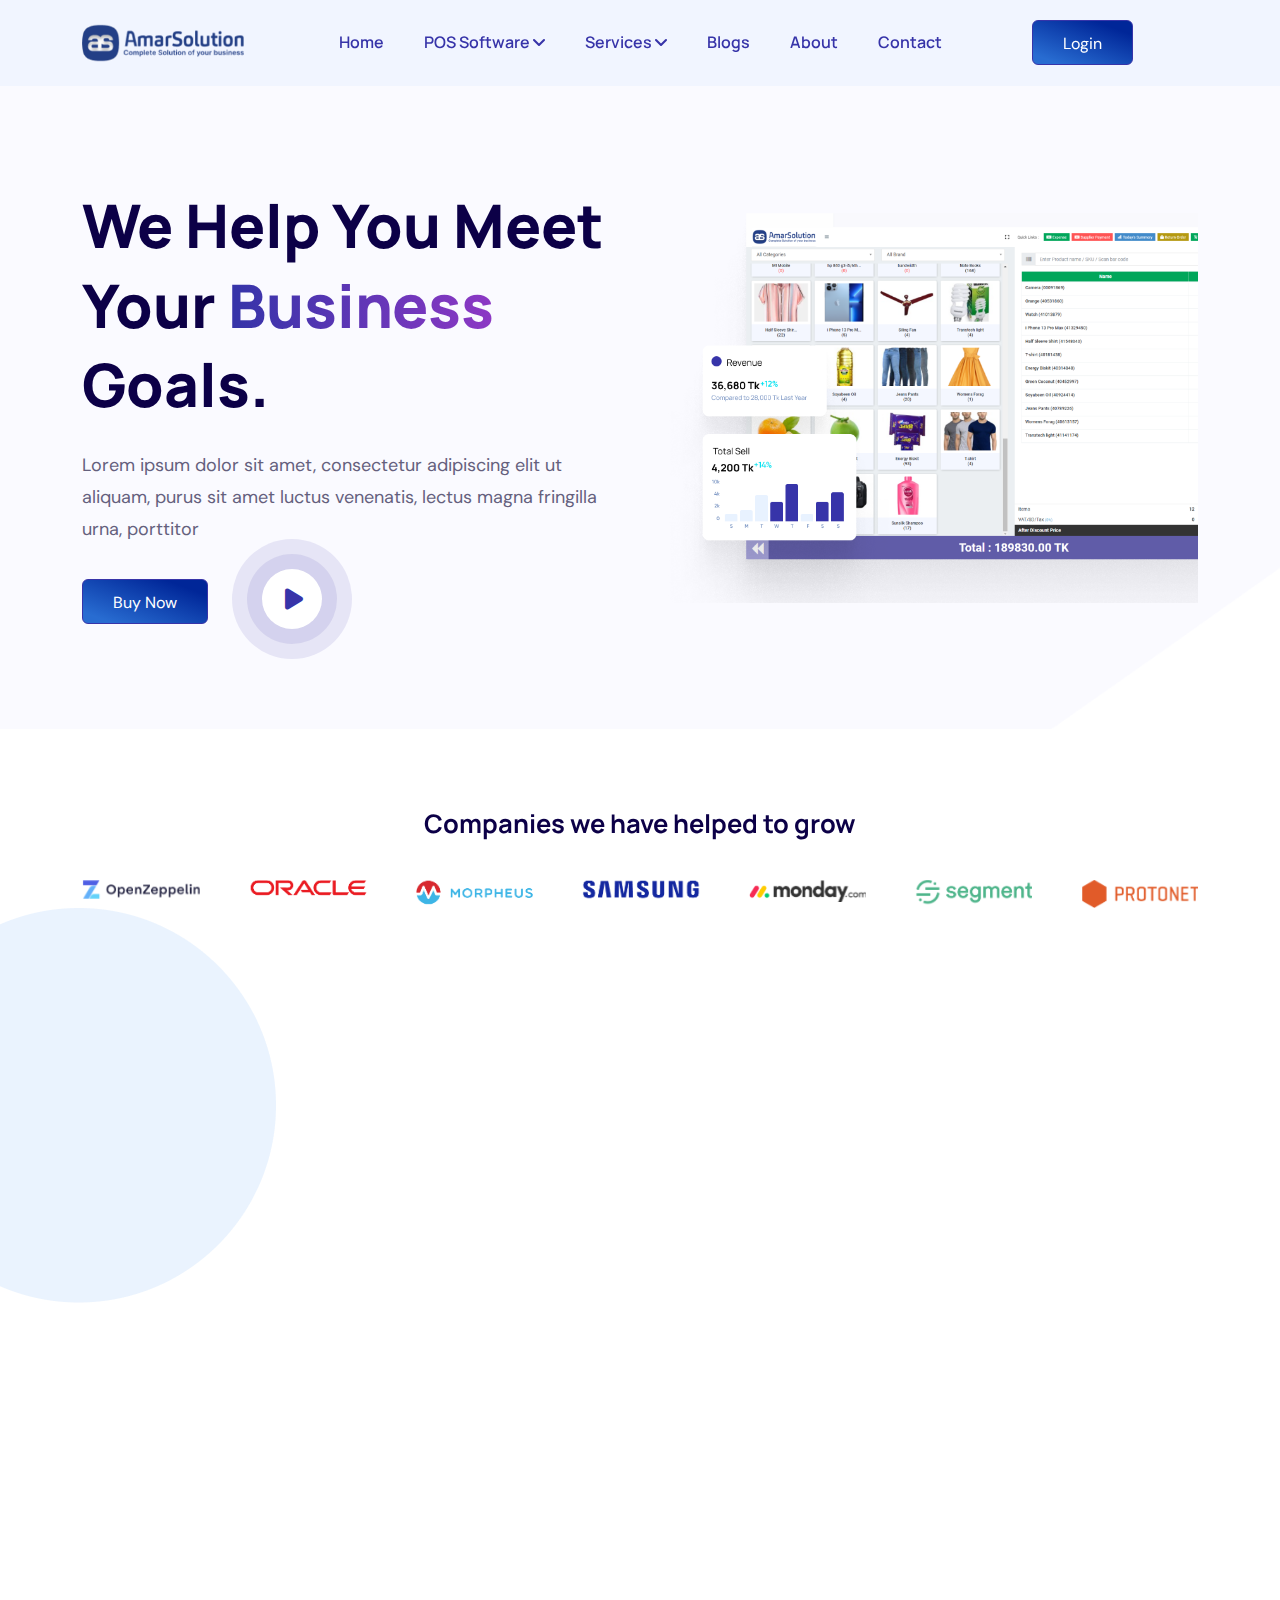
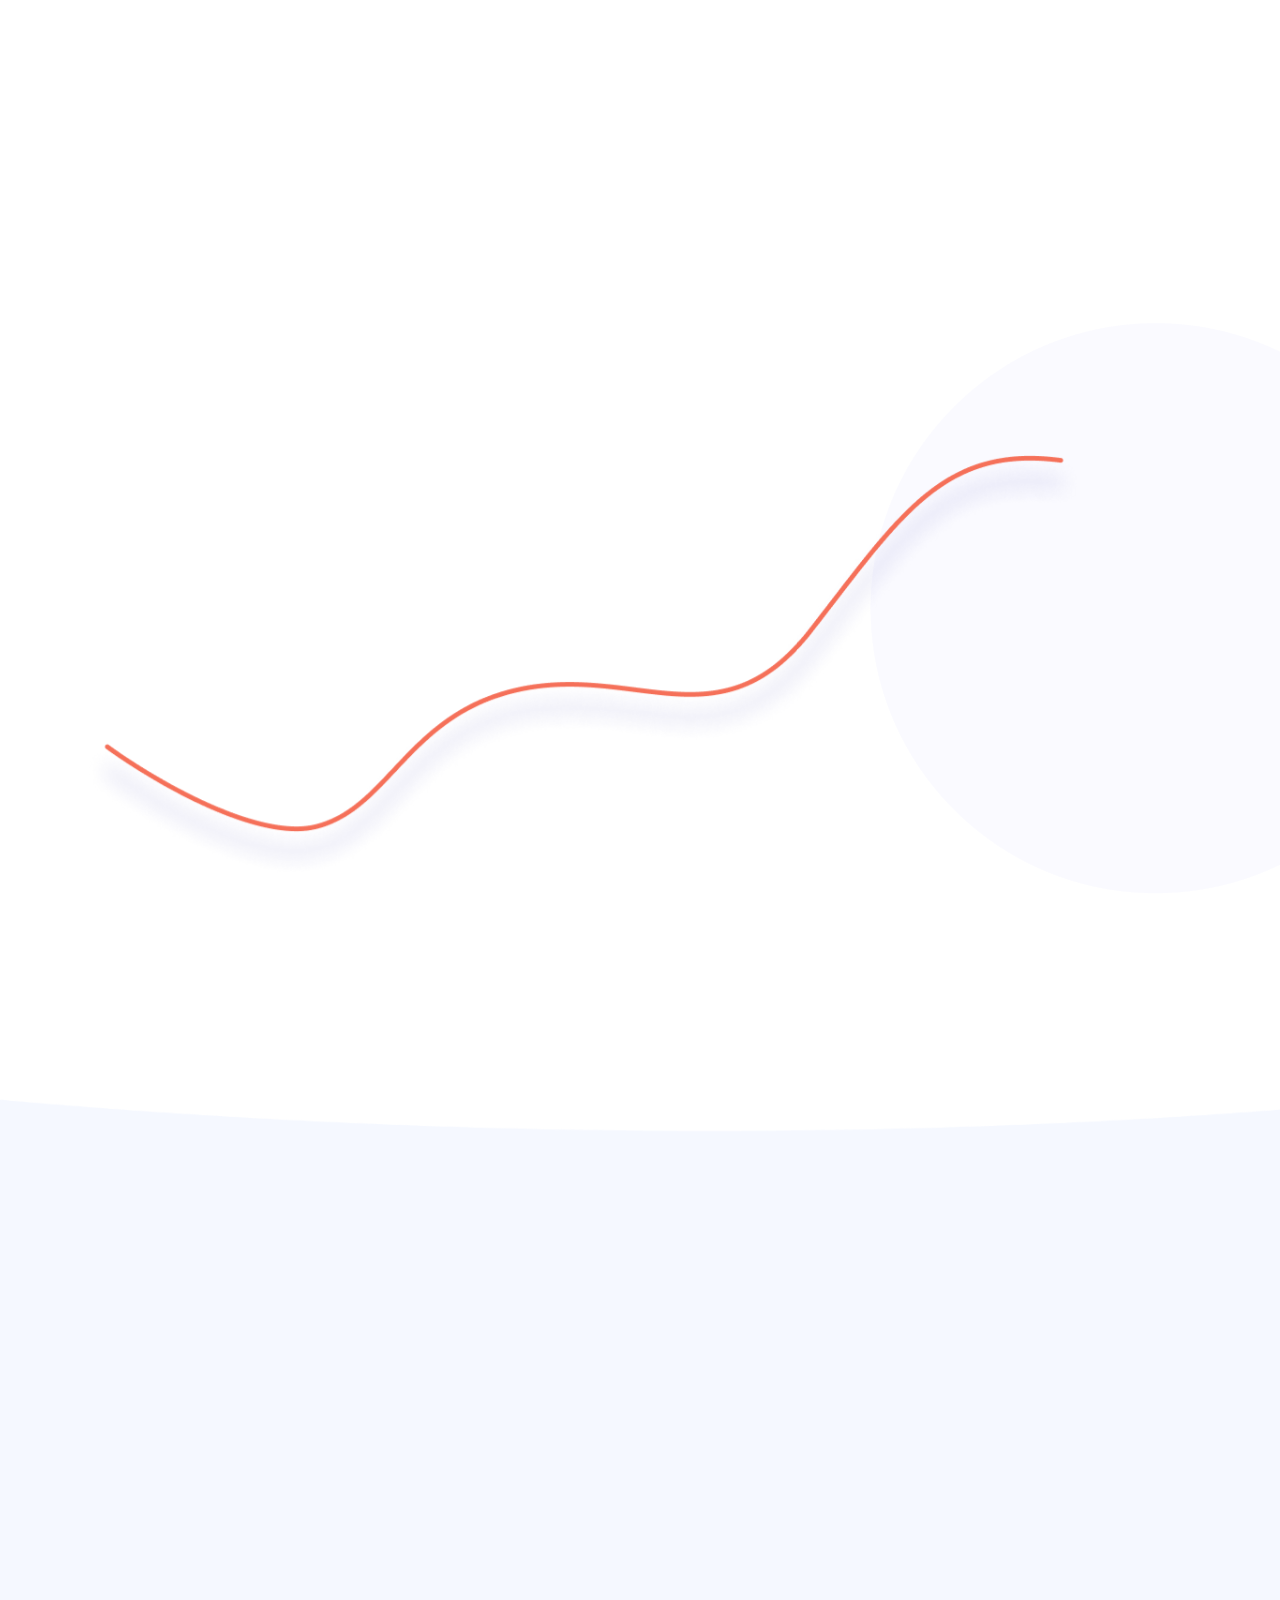
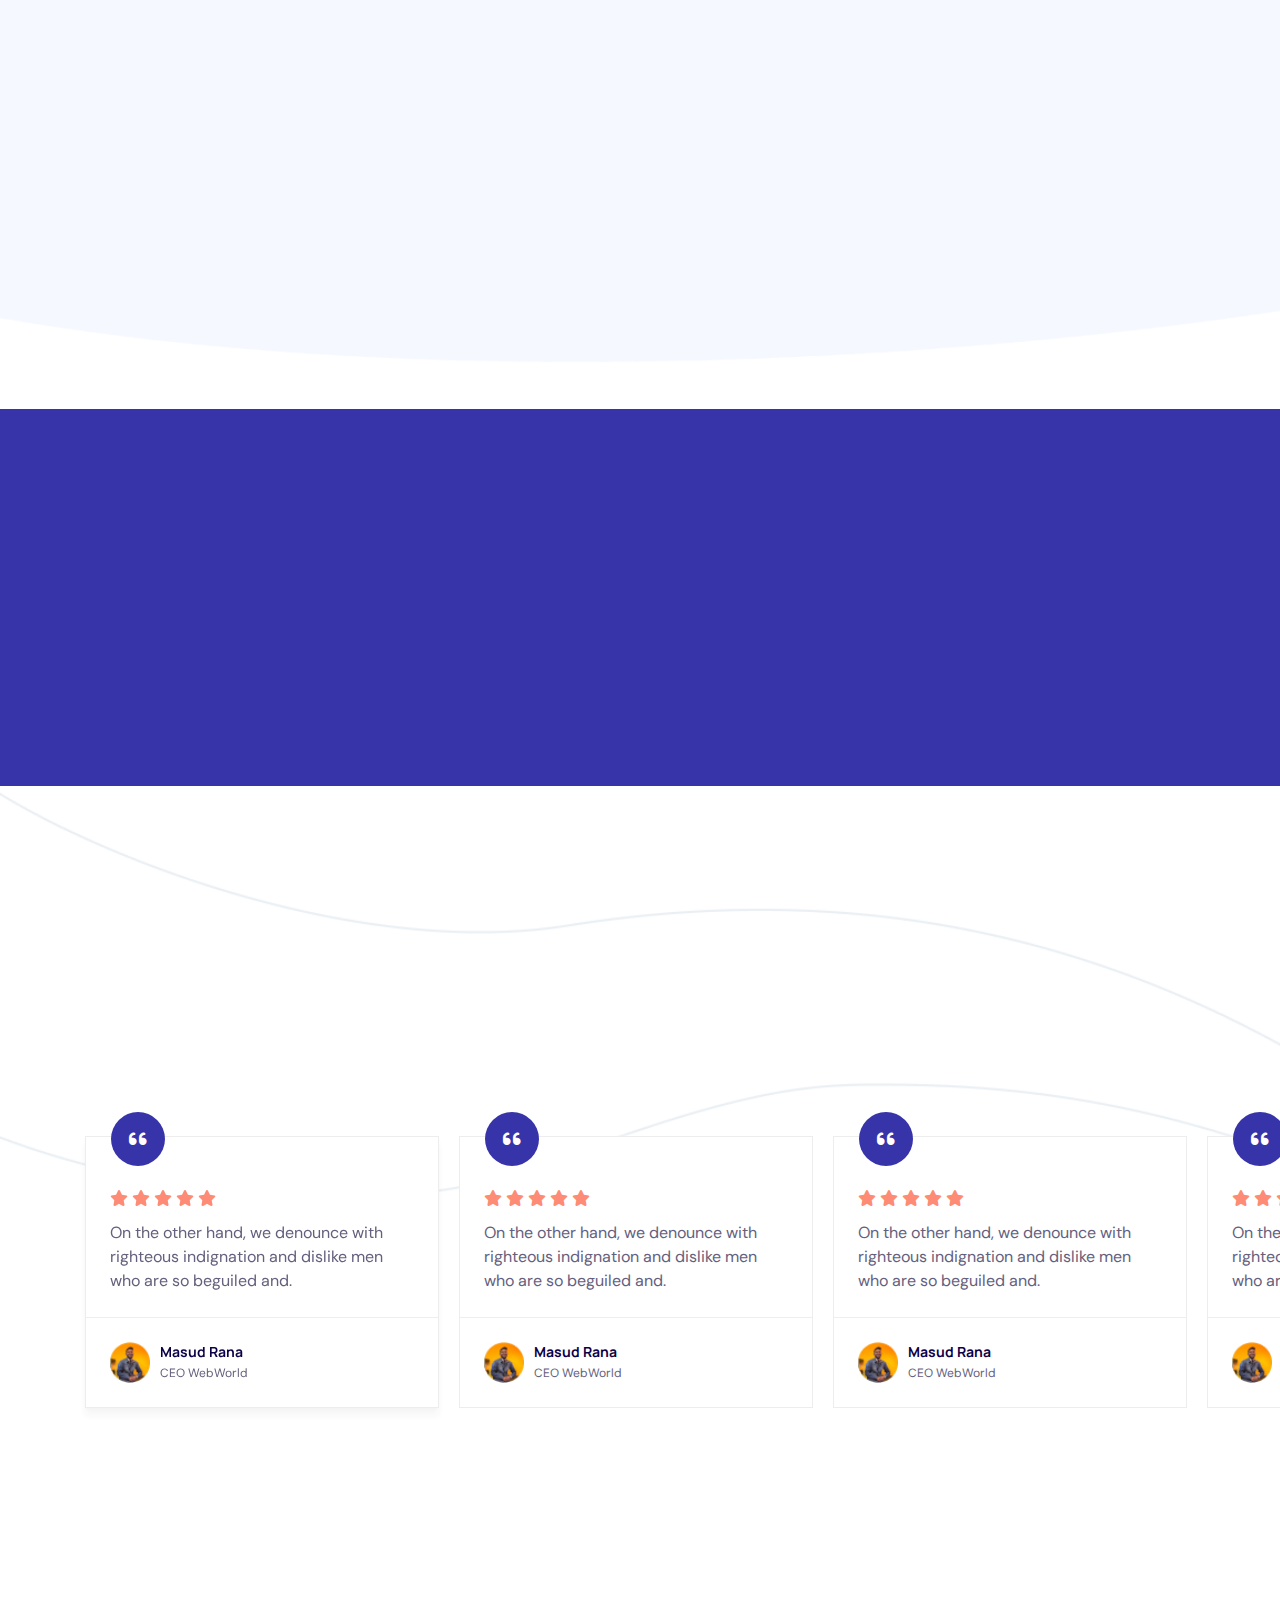
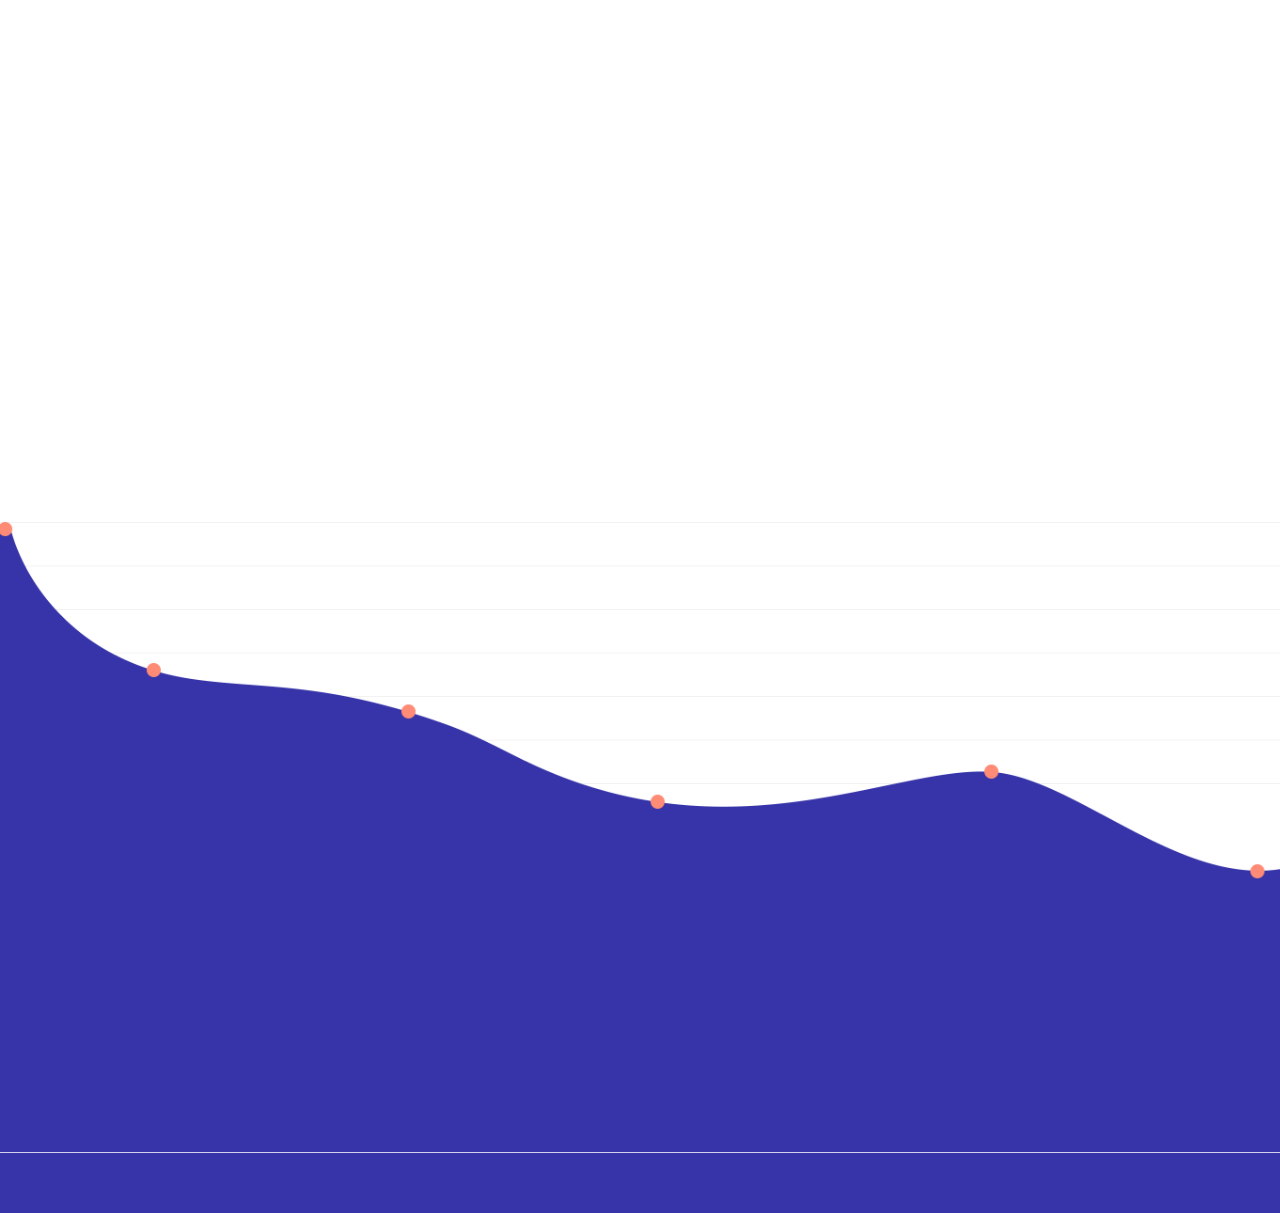
<file: index.html>
<!DOCTYPE html>
<html lang="en">
<head>
    <meta charset="UTF-8">

    <!-- responsive tag -->
    <meta http-equiv="X-UA-Compatible" content="IE=edge">
    <meta name="viewport" content="width=device-width, initial-scale=1.0">
    <meta name="author" content="AkaarIT">
    <meta name="description" content="Amar Solution is one of the leading software companies. The only reliable software for conducting all types of business which is spread to thousands of traders across the country.">
	<meta name="keywords" content="Bangladesh, Domain, Hosting, Domain and Hosting, Cheapest Hosting, Cheapest Domain, Cheap Domain, Cheap Hosting, Domain Hosting, Domain hosting Bangladesh, Cheap Domain Bnagladesh, Cheap Hosting Bangladesh, Domain & Hosting, Domain & Hosting in Bangladesh, SSD Space, SSD Storage, High Speed hosting, High speed hosting in Bagladesh.">
    
    <!-- Fav Icon -->
    <link rel="icon" type="image/png" href="images/logo/image-logo.png">
    <title>Amar Solution</title>

    <!-- Inject:css -->
    <link rel="stylesheet" type="text/css" href="css/bootstrap.min.css">
    <link rel="stylesheet" type="text/css" href="css/fontawesome/css/fontawesome.min.css">
    <link rel="stylesheet" type="text/css" href="css/fontawesome/css/all.css">
    <link rel="stylesheet" type="text/css" href="css/owl-carousel/owl.carousel.min.css">
    <link rel="stylesheet" type="text/css" href="css/animate.min.css">
    <link rel="stylesheet" type="text/css" href="css/style.css"> <!-- Template Stylesheet -->
    <link rel="stylesheet" type="text/css" href="css/responsive.css">

    <!--[if lt IE 9]>
    <script src="https://oss.maxcdn.com/html5shiv/3.7.2/html5shiv.min.js"></script>
    <script src="https://oss.maxcdn.com/respond/1.4.2/respond.min.js"></script>
    <![endif]-->

</head>
<body>

    <!-- Header -->
    <div class="ams-header">
        <div class="header-wpr">
            <div class="container">
                <div class="row align-items-center position-relative">
                    <div class="col-4 col-lg-2">
                        <a href="./index.html" class="logo"><img src="./images/logo/logo.png" alt="Amarsolution"></a>
                    </div>
                    <div class="col-5 col-lg-8">
                        <nav class="ams-nav-wpr text-end text-lg-start">
                            <ul class="ams-nav-menu">
                                <li class="menu-item"><a href="./index.html">Home</a></li>
                                <li class="nav-item menu-item-has-children"><a href="#">POS Software <i class="fa-solid fa-angle-down"></i></a>
                                    <ul class="sub-menu">
                                        <li><a href="#">Resturant Pos</a></li>
                                        <li><a href="#">Resturant Pos</a></li>
                                        <li><a href="#">Resturant Pos</a></li>
                                        <li><a href="#">Resturant Pos</a></li>
                                    </ul>
                                </li>
                                <li class="nav-item menu-item-has-children"><a href="#">Services <i class="fa-solid fa-angle-down"></i></a>
                                    <ul class="sub-menu">
                                        <li><a href="#">Custome Website</a></li>
                                        <li><a href="#">Custome Apps</a></li>
                                        <li><a href="#">Hosting</a></li>
                                        <li><a href="#">Resturant Pos</a></li>
                                    </ul>
                                </li>
                                <li class="menu-item"><a href="./blogs.html">Blogs</a></li>
                                <li class="menu-item"><a href="./about-us.html">About</a></li>
                                <li class="menu-item"><a href="./contact-us.html">Contact</a></li>
                            </ul>
                            <div class="nav-toggle d-lg-none">
                                <i class="fas fa-bars"></i>
                            </div>
                        </nav>
                    </div>
                    <div class="col-3 col-lg-2">
                        <div class="nav-action">
                            <a href="./login.html" class="ams-btn primary-btn">Login</a>
                        </div>
                    </div>
                </div>
            </div>
        </div>
    </div>

    <main class="ams-main-section">
        
        <!-- Banner -->
        <div class="ams-banner">
            <div class="container">
                <div class="row flex-column-reverse flex-lg-row align-items-center">
                    <div class="col-lg-6 col-xxl-5">
                        <div class="banner-content mt-40 mt-lg-0">
                            <h1 class="wow fadeInUp">We Help You Meet Your <span class="color-text">Business</span> Goals.</h1>
                            <p class="my-4 my-xxl-5 wow fadeInUp">Lorem ipsum dolor sit amet, consectetur adipiscing elit ut aliquam, purus sit amet luctus venenatis, lectus magna fringilla urna, porttitor</p>
                            <a href="#" class="ams-btn primary-btn wow fadeInUp">Buy Now</a>
                            <a class="vid-icon venobox vbox-item more" href="https://www.youtube.com/watch?v=yzCkM5MRaaI&amp;t=10s" id="videolink">
                                <i class="fas fa-play"></i>
                            </a>
                        </div>
                    </div>
                    <div class="col-lg-6 col-xxl-7">
                        <div class="banner-image">
                            <img src="./images/banner/banner.png" alt="Hosting">
                        </div>
                    </div>
                </div>
            </div>
        </div>

        <!-- Partners -->
        <div class="ams-partners pt-80">
            <div class="container">
                <h3 class="text-center mb-40">Companies we have helped to grow</h3>
                <div class="partner-slider owl-carousel wow fadeInUp">
                    <div class="item">
                        <a href="#"><img src="./images/logo/zeplin.png" alt="Zeplin"></a>
                    </div>
                    <div class="item">
                        <a href="#"><img src="./images/logo/oracle.png" alt="Oracle"></a>
                    </div>
                    <div class="item">
                        <a href="#"><img src="./images/logo/morphe.png" alt="Morphe"></a>
                    </div>
                    <div class="item">
                        <a href="#"><img src="./images/logo/samsung.png" alt="Samsung"></a>
                    </div>
                    <div class="item">
                        <a href="#"><img src="./images/logo/monday.png" alt="Monday"></a>
                    </div>
                    <div class="item">
                        <a href="#"><img src="./images/logo/segment.png" alt="Segmeny"></a>
                    </div>
                    <div class="item">
                        <a href="#"><img src="./images/logo/protonet.png" alt="Protonet"></a>
                    </div>
                    <div class="item">
                        <a href="#"><img src="./images/logo/oracle.png" alt="Oracle"></a>
                    </div>
                </div>
            </div>
        </div>

        <!-- Service -->
        <div class="ams-service sec-spacer position-relative">
            <div class="container">
                <div class="sec-heading text-center mb-5">
                    <h2 class="wow fadeInUp">Our <span class="color-text">POS</span> Software</h2>
                    <p class="wow zoomIn">Don’t waste time on search manual tasks. Let Automation do it for you. Simplify workflows, reduce errors, and save time.</p>
                </div>
                <div class="row g-4 services-wpr">
                    <div class="col-lg-3 col-sm-6">
                        <div class="single-service wow fadeInUp">
                            <div class="service-image">
                                <img src="./images/shapes/icons/shop.svg" alt="Super Shop">
                            </div>
                            <div class="service-content">
                                <h6>Super Shop</h6>
                                <p>Visualize where people are posting using your
                                    hashtag made.</p>
                            </div>
                        </div>
                    </div>
                    <div class="col-lg-3 col-sm-6">
                        <div class="single-service wow fadeInUp">
                            <div class="service-image">
                                <img src="./images/shapes/icons/cloths.svg" alt="Fashion Shop">
                            </div>
                            <div class="service-content">
                                <h6>Fashion Shop</h6>
                                <p>Visualize where people are posting using your
                                    hashtag made.</p>
                            </div>
                        </div>
                    </div>
                    <div class="col-lg-3 col-sm-6">
                        <div class="single-service wow fadeInUp">
                            <div class="service-image">
                                <img src="./images/shapes/icons/food.svg" alt="Restaurant">
                            </div>
                            <div class="service-content">
                                <h6>Resturent Business</h6>
                                <p>Visualize where people are posting using your
                                    hashtag made.</p>
                            </div>
                        </div>
                    </div>
                    <div class="col-lg-3 col-sm-6">
                        <div class="single-service wow fadeInUp">
                            <div class="service-image">
                                <img src="./images/shapes/icons/device.svg" alt="Device Shop">
                            </div>
                            <div class="service-content">
                                <h6>Elctronics Shop</h6>
                                <p>Visualize where people are posting using your
                                    hashtag made.</p>
                            </div>
                        </div>
                    </div>
                    <div class="col-lg-3 col-sm-6">
                        <div class="single-service wow fadeInUp">
                            <div class="service-image">
                                <img src="./images/shapes/icons/hardware.svg" alt="Hardware Shop">
                            </div>
                            <div class="service-content">
                                <h6>Hardware</h6>
                                <p>Visualize where people are posting using your
                                    hashtag made.</p>
                            </div>
                        </div>
                    </div>
                    <div class="col-lg-3 col-sm-6">
                        <div class="single-service wow fadeInUp">
                            <div class="service-image">
                                <img src="./images/shapes/icons/wholesale.svg" alt="wholesale Shop">
                            </div>
                            <div class="service-content">
                                <h6>Whole sell </h6>
                                <p>Visualize where people are posting using your
                                    hashtag made.</p>
                            </div>
                        </div>
                    </div>
                    <div class="col-lg-3 col-sm-6">
                        <div class="single-service wow fadeInUp">
                            <div class="service-image">
                                <img src="./images/shapes/icons/medical.svg" alt="Medical Shop">
                            </div>
                            <div class="service-content">
                                <h6>Medical Store</h6>
                                <p>Visualize where people are posting using your
                                    hashtag made.</p>
                            </div>
                        </div>
                    </div>
                    <div class="col-lg-3 col-sm-6">
                        <div class="single-service wow fadeInUp">
                            <div class="service-image">
                                <img src="./images/shapes/icons/tailor.svg" alt="Tailor Shop">
                            </div>
                            <div class="service-content">
                                <h6>Tailor Shop</h6>
                                <p>Visualize where people are posting using your
                                    hashtag made.</p>
                            </div>
                        </div>
                    </div>
                </div>
            </div>
            <div class="bg-shapes">
                <img src="./images/shapes/elisps-1.png" alt="Elips" class="prs-elips">
            </div>
        </div>

        <!-- Service Process -->
        <div class="ams-service-process position-relative">
            <div class="container">
                <div class="sec-heading">
                    <div class="row">
                        <div class="col-lg-5">
                            <h2 class="wow fadeInUp">We have the best team and best process</h2>
                            <p class="wow fadeInUp">Yet bed any for travelling assistance indulgence unpleasing. Not thoughts all exercise blessing. Indulgence way everything joy.</p>
                            <a href="#" class="ams-btn primary-btn wow fadeInUp">See Demo</a>
                        </div>
                    </div>
                </div>
                <div class="service-process-wpr">
                    <img src="./images/shapes/curve-line.png" alt="Line Curve">
                    <div class="single-process wow fadeInLeft">
                        <h1 class="process-nmbr">1</h1>
                        <div class="icon"><span></span></div>
                        <h6 class="mb-2">Project Discovery Call</h6>
                        <p>Party we years to order allow asked of. We so opinion friends me message as delight. </p>
                    </div>
                    <div class="single-process wow fadeInUp">
                        <h1 class="process-nmbr">2</h1>
                        <div class="icon"><span></span></div>
                        <h6 class="mb-2">Project Discovery Call</h6>
                        <p>His defective nor convinced residence own. Connection has put impossible own apartments boisterous.</p>
                    </div>
                    <div class="single-process wow fadeInRight">
                        <h1 class="process-nmbr">3</h1>
                        <div class="icon"><span></span></div>
                        <h6 class="mb-2">Project Discovery Call</h6>
                        <p>From they fine john he give of rich he. They age and draw mrs like. Improving end distrusts may instantly.</p>
                    </div>
                </div>
            </div>
            <div class="bg-shapes">
                <img src="./images/shapes/elips-2.png" alt="Elips" class="prs-elips">
            </div>
        </div>

        <!-- Features -->
        <div class="ams-features">
            <img src="./images/shapes/curve.png" alt="Curve">
            <div class="container">
                <div class="sec-heading text-center mb-50">
                    <h2 class="wow fadeInUp">Amar Solution Manage your <span class="color-text">business</span></h2>
                    <p class="wow zoomIn">We make it easy for users to use our platform, that's why we provide this benefit.</p>
                </div>
                <div class="row">
                    <div class="features-wpr">
                        <div class="single-feature wow fadeInUp">
                            <img src="./images/shapes/icons/cloud.svg" alt="Sales">
                            <h5 class="mt-4">Sales</h5>
                            <p>It doesn't cost a fortune to move your work online —in fact, it's free! Starting from 5 GB of free storage problems.</p>
                            <a href="#" class="read-more">Learn More</a>
                        </div>
                        <div class="single-feature wow fadeInUp">
                            <img src="./images/shapes/icons/stock.svg" alt="Stock">
                            <h5 class="mt-4">Stock</h5>
                            <p>It doesn't cost a fortune to move your work online —in fact, it's free! Starting from 5 GB of free storage problems.</p>
                            <a href="#" class="read-more">Learn More</a>
                        </div>
                        <div class="single-feature wow fadeInUp">
                            <img src="./images/shapes/icons/account.svg" alt="Account">
                            <h5 class="mt-4">Account</h5>
                            <p>It doesn't cost a fortune to move your work online —in fact, it's free! Starting from 5 GB of free storage problems.</p>
                            <a href="#" class="read-more">Learn More</a>
                        </div>
                        <div class="single-feature wow fadeInUp">
                            <img src="./images/shapes/icons/report.svg" alt="Report">
                            <h5 class="mt-4">Report</h5>
                            <p>It doesn't cost a fortune to move your work online —in fact, it's free! Starting from 5 GB of free storage problems.</p>
                            <a href="#" class="read-more">Learn More</a>
                        </div>
                    </div>
                    <div class="text-center">
                        <a href="#" class="ams-btn primary-btn mt-40 wow zoomIn">More About  Feature</a>
                    </div>
                </div>
            </div>
        </div>

        <!-- Newsletter -->
        <div class="ams-news-letter sec-spacer p-lg-0">
            <div class="container">
                <div class="row flex-column-reverse flex-lg-row align-items-center">
                    <div class="col-lg-6">
                        <div class="news-letter-container wow fadeInLeft">
                            <h2 class="text-white aos-animate" data-aos="fade-up" data-aos-duration="500">Still confused about Our Services? Consult with our experts</h2>
                            <a href="#" class="ams-btn primary-btn aos-animate" data-aos="fade-up" data-aos-duration="500">Contact Us</a>
                        </div>
                    </div>
                    <div class="col-lg-6">
                        <div class="news-letter-image mb-40 mb-lg-0 wow fadeInRight">
                            <img src="./images/shapes/men-round.png" alt="Newsletter">
                        </div>
                    </div>
                </div>
            </div>
        </div>

        <!-- Testimonial -->
        <div class="ams-testimonial">
            <div class="sec-heading text-center mb-5">
                <h6 class="color-text wow fadeInUp">Testimonial</h6>
                <h2 class="wow fadeInUp">What Our Happy<br/> <span class="color-text">Clients</span> Say</h2>
            </div>
            <div class="container-fluid container-right wow fadeInLeft">
                <div class="client-reviews owl-carousel position-static">
                    <div class="single-review">
                        <div class="review-content">
                            <span class="quote"><i class="fa-solid fa-quote-left"></i></span>
                            <div class="review-ratings">
                                <span><i class="fa-solid fa-star"></i></span>
                                <span><i class="fa-solid fa-star"></i></span>
                                <span><i class="fa-solid fa-star"></i></span>
                                <span><i class="fa-solid fa-star"></i></span>
                                <span><i class="fa-solid fa-star"></i></span>
                            </div>
                            <p class="review-msg">On the other hand, we denounce with righteous indignation and dislike men who are so beguiled and.</p>
                        </div>
                        <div class="client">
                            <div class="client-img">
                                <img src="./images/shapes/masud.jpg" alt="Masud">
                            </div>
                            <div class="client-desig">
                                <h6>Masud Rana</h6>
                                <p>CEO WebWorld</p>
                            </div>
                        </div>
                    </div>
                    <div class="single-review">
                        <div class="review-content">
                            <span class="quote"><i class="fa-solid fa-quote-left"></i></span>
                            <div class="review-ratings">
                                <span><i class="fa-solid fa-star"></i></span>
                                <span><i class="fa-solid fa-star"></i></span>
                                <span><i class="fa-solid fa-star"></i></span>
                                <span><i class="fa-solid fa-star"></i></span>
                                <span><i class="fa-solid fa-star"></i></span>
                            </div>
                            <p class="review-msg">On the other hand, we denounce with righteous indignation and dislike men who are so beguiled and.</p>
                        </div>
                        <div class="client">
                            <div class="client-img">
                                <img src="./images/shapes/masud.jpg" alt="Masud">
                            </div>
                            <div class="client-desig">
                                <h6>Masud Rana</h6>
                                <p>CEO WebWorld</p>
                            </div>
                        </div>
                    </div>
                    <div class="single-review">
                        <div class="review-content">
                            <span class="quote"><i class="fa-solid fa-quote-left"></i></span>
                            <div class="review-ratings">
                                <span><i class="fa-solid fa-star"></i></span>
                                <span><i class="fa-solid fa-star"></i></span>
                                <span><i class="fa-solid fa-star"></i></span>
                                <span><i class="fa-solid fa-star"></i></span>
                                <span><i class="fa-solid fa-star"></i></span>
                            </div>
                            <p class="review-msg">On the other hand, we denounce with righteous indignation and dislike men who are so beguiled and.</p>
                        </div>
                        <div class="client">
                            <div class="client-img">
                                <img src="./images/shapes/masud.jpg" alt="Masud">
                            </div>
                            <div class="client-desig">
                                <h6>Masud Rana</h6>
                                <p>CEO WebWorld</p>
                            </div>
                        </div>
                    </div>
                    <div class="single-review">
                        <div class="review-content">
                            <span class="quote"><i class="fa-solid fa-quote-left"></i></span>
                            <div class="review-ratings">
                                <span><i class="fa-solid fa-star"></i></span>
                                <span><i class="fa-solid fa-star"></i></span>
                                <span><i class="fa-solid fa-star"></i></span>
                                <span><i class="fa-solid fa-star"></i></span>
                                <span><i class="fa-solid fa-star"></i></span>
                            </div>
                            <p class="review-msg">On the other hand, we denounce with righteous indignation and dislike men who are so beguiled and.</p>
                        </div>
                        <div class="client">
                            <div class="client-img">
                                <img src="./images/shapes/masud.jpg" alt="Masud">
                            </div>
                            <div class="client-desig">
                                <h6>Masud Rana</h6>
                                <p>CEO WebWorld</p>
                            </div>
                        </div>
                    </div>
                    <div class="single-review">
                        <div class="review-content">
                            <span class="quote"><i class="fa-solid fa-quote-left"></i></span>
                            <div class="review-ratings">
                                <span><i class="fa-solid fa-star"></i></span>
                                <span><i class="fa-solid fa-star"></i></span>
                                <span><i class="fa-solid fa-star"></i></span>
                                <span><i class="fa-solid fa-star"></i></span>
                                <span><i class="fa-solid fa-star"></i></span>
                            </div>
                            <p class="review-msg">On the other hand, we denounce with righteous indignation and dislike men who are so beguiled and.</p>
                        </div>
                        <div class="client">
                            <div class="client-img">
                                <img src="./images/shapes/masud.jpg" alt="Masud">
                            </div>
                            <div class="client-desig">
                                <h6>Masud Rana</h6>
                                <p>CEO WebWorld</p>
                            </div>
                        </div>
                    </div>
                    <div class="single-review">
                        <div class="review-content">
                            <span class="quote"><i class="fa-solid fa-quote-left"></i></span>
                            <div class="review-ratings">
                                <span><i class="fa-solid fa-star"></i></span>
                                <span><i class="fa-solid fa-star"></i></span>
                                <span><i class="fa-solid fa-star"></i></span>
                                <span><i class="fa-solid fa-star"></i></span>
                                <span><i class="fa-solid fa-star"></i></span>
                            </div>
                            <p class="review-msg">On the other hand, we denounce with righteous indignation and dislike men who are so beguiled and.</p>
                        </div>
                        <div class="client">
                            <div class="client-img">
                                <img src="./images/shapes/masud.jpg" alt="Masud">
                            </div>
                            <div class="client-desig">
                                <h6>Masud Rana</h6>
                                <p>CEO WebWorld</p>
                            </div>
                        </div>
                    </div>
                </div>
            </div>
        </div>

        <!-- Contact us -->
        <div class="ams-contact">
            <div class="container">
                <div class="row">
                    <div class="col-lg-6">
                        <div class="contact-content pe-xxl-5">
                            <h2 class="wow fadeInUp">Get in <span class="color-text">Touch</span> With Us to Meet Your Business Goal.</h2>
                            <p class="pe-xl-5 wow fadeInUp">Get in touch with us for any kind of help. We are here to give you the best Pricing and also here to help you to find your Domain.Get in touch with us for any kind of help. We are here to give you the best Pricing and also here to help you to find your Domain.</p>
                        </div>
                    </div>
                    <div class="col-lg-6 mt-40 mt-lg-0">
                        <div class="contact-form wow fadeInRight">
                            <form>
                                <div class="input-grp">
                                    <label for="f-name" class="sr-only">First Name</label>
                                    <input type="text" placeholder="First name" id="f-name">
                                </div>
                                <div class="input-grp">
                                    <label for="l-name" class="sr-only">Last Name</label>
                                    <input type="text" placeholder="Last name" id="l-name">
                                </div>
                                <div class="input-grp">
                                    <label for="mail" class="sr-only">Email</label>
                                    <input type="text" placeholder="Email address" id="mail">
                                </div>
                                <div class="input-grp">
                                    <label for="msg" class="sr-only">Message</label>
                                    <textarea id="msg" placeholder="Message"></textarea>
                                </div>
                                <label for="terms"><input type="checkbox" id="terms">by clicking here you agree to our <a href="#" class="color-text">terms and policy.</a></label>
                                <button type="submit" class="ams-btn primary-btn mt-4">Send Message</button>
                            </form>
                        </div>
                    </div>
                </div>
            </div>
        </div>

    </main>

    <!-- Footer -->
    <footer class="ams-footer">
        <div class="footer-top aos-animate" data-aos="fade-up" data-aos-duration="500">
            <div class="container">
                <div class="row">
                    <div class="col-lg-3 col-sm-9 mb-4 mb-lg-0">
                        <div class="footer-widget footer-about wow fadeInLeft">
                            <a href="#"><img src="./images/logo/footer-logo.png" alt="Amarsolution"></a>
                            <p class="mt-4">Finance helps companies manage payments easily.</p>
                            <div class="footer-social-links mt-3">
                                <a href="#" aria-label="facebook"><i class="fa-brands fa-facebook-f"></i></a>
                                <a href="#" aria-label="twitter"><i class="fa-brands fa-twitter"></i></a>
                                <a href="#" aria-label="instagram"><i class="fa-brands fa-instagram"></i></a>
                                <a href="#" aria-label="linkedin"><i class="fa-brands fa-linkedin-in"></i></a>
                                <a href="#" aria-label="youtube"><i class="fa-brands fa-youtube"></i></a>
                            </div>
                        </div>
                    </div>
                    <div class="col-lg-9">
                        <div class="footer-widget footer-menu">
                            <div class="row">
                                <div class="col-lg-3 col-5 wow fadeInUp">
                                    <h5 class="mb-4 text-white">Hosting</h5>
                                    <ul class="menu-list">
                                        <li><a href="#">Features</a></li>
                                        <li><a href="#">Pricing</a></li>
                                        <li><a href="#">Case Studies</a></li>
                                        <li><a href="#">Reviews</a></li>
                                        <li><a href="#">Updates</a></li>
                                    </ul>
                                </div>
                                <div class="col-lg-2 col-7 wow fadeInUp">
                                    <h5 class="mb-4 text-white">About</h5>
                                    <ul class="menu-list">
                                        <li><a href="#">About</a></li>
                                        <li><a href="#">Contact Us</a></li>
                                        <li><a href="#">Carrers</a></li>
                                        <li><a href="#">Culture</a></li>
                                        <li><a href="#">Blog</a></li>
                                    </ul>
                                </div>
                                <div class="col-lg-3 col-5 mt-4 mt-lg-0 wow fadeInUp">
                                    <h5 class="mb-4 text-white">Support</h5>
                                    <ul class="menu-list">
                                        <li><a href="#">Getting Started</a></li>
                                        <li><a href="#">Help center</a></li>
                                        <li><a href="#">Server status</a></li>
                                        <li><a href="#">Report a bug</a></li>
                                        <li><a href="#">Chat support</a></li>
                                    </ul>
                                </div>
                                <div class="col-lg-4 col-7 mt-4 mt-lg-0 wow fadeInRight">
                                    <div class="footer-widget footer-contact">
                                        <h5 class="mb-4 text-white">Contacts us</h5>
                                        <ul class="contact-list">
                                            <li><img src="./images/shapes/icons/mail.svg" alt="Mail"><a href="mailto:contact@akaarit.com">contact@akaarit.com</a></li>
                                            <li><img src="./images/shapes/icons/call.svg" alt="Call"><a href="+88016-25646787">+88016-25646787</a></li>
                                            <li><img src="./images/shapes/icons/map.svg" alt="Map"><p>Sector-3, Road-13B, Uttara Dhaka, 1900</p></li>
                                        </ul>
                                    </div>
                                </div>
                            </div>
                        </div>
                    </div>
                </div>
            </div>
        </div>
        <div class="footer-bottom">
            <div class="container">
                <div class="row align-items-center">
                    <div class="col-lg-5 wow fadeInUp">
                        <p>Copyright &copy; 2022 <a href="#">Amar Solution.</a></p>
                    </div>
                    <div class="col-lg-7 mt-3 mt-lg-0">
                        <div class="footer-links text-lg-end wow fadeInUp">
                            <a href="#">All Rights Reserved</a>
                            <a href="#">Terms and Conditions</a>
                            <a href="#" class="border-end-0">Privacy Policy</a>
                        </div>
                    </div>
                </div>
            </div>
        </div>
    </footer>
    
    <!-- Js files -->
    <script src="js/modernizr-3.5.0.min.js"></script>

    <script src="js/jquery.min.js"></script>
    <script src="js/bootstrap.min.js"></script>
    <script src="js/owl.carousel.min.js"></script>
    <script src="js/wow.min.js"></script>
    <script src="js/main.js"></script>
    
</body>
</html>
</file>
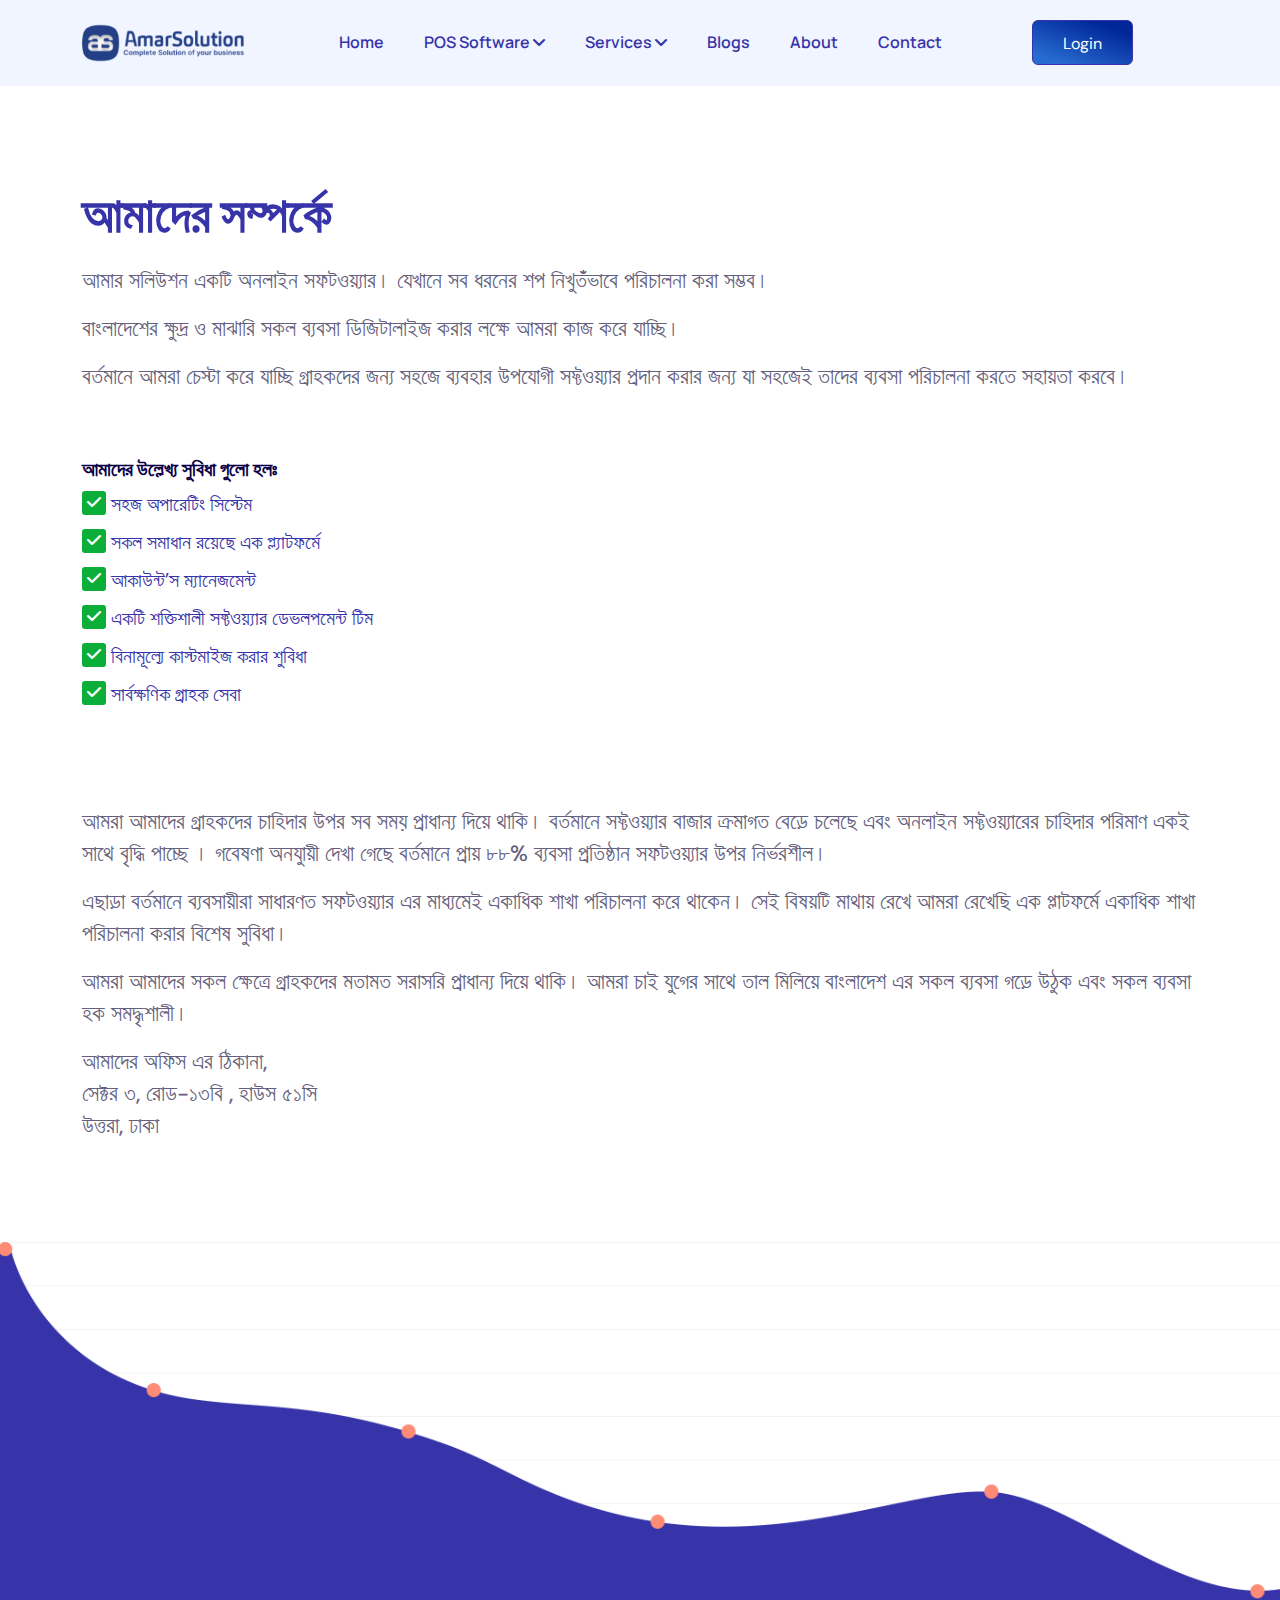
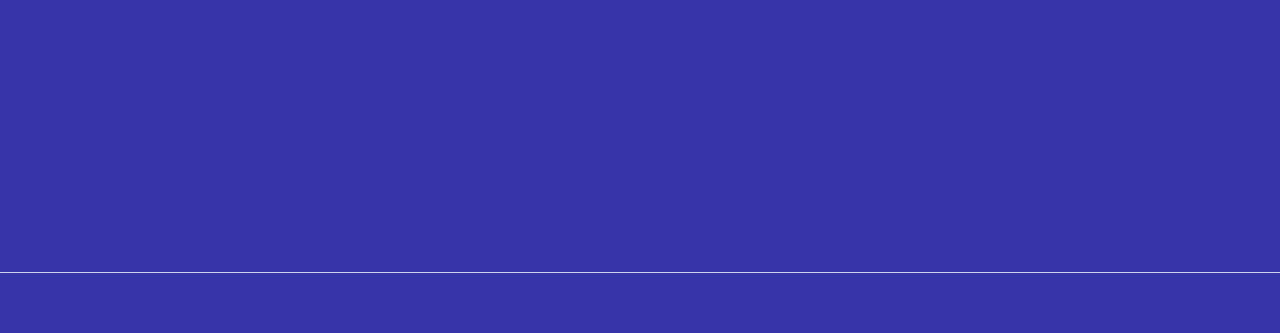
<file: about-us.html>
<!DOCTYPE html>
<html lang="en">
<head>
    <meta charset="UTF-8">

    <!-- responsive tag -->
    <meta http-equiv="X-UA-Compatible" content="IE=edge">
    <meta name="viewport" content="width=device-width, initial-scale=1.0">
    <meta name="author" content="AkaarIT">
    <meta name="description" content="Amar Solution is one of the leading software companies. The only reliable software for conducting all types of business which is spread to thousands of traders across the country.">
	<meta name="keywords" content="Bangladesh, Domain, Hosting, Domain and Hosting, Cheapest Hosting, Cheapest Domain, Cheap Domain, Cheap Hosting, Domain Hosting, Domain hosting Bangladesh, Cheap Domain Bnagladesh, Cheap Hosting Bangladesh, Domain & Hosting, Domain & Hosting in Bangladesh, SSD Space, SSD Storage, High Speed hosting, High speed hosting in Bagladesh.">
    
    <!-- Fav Icon -->
    <link rel="icon" type="image/png" href="images/logo/image-logo.png">
    <title>About Amar Solution</title>

    <!-- Inject:css -->
    <link rel="stylesheet" type="text/css" href="css/bootstrap.min.css">
    <link rel="stylesheet" type="text/css" href="css/fontawesome/css/fontawesome.min.css">
    <link rel="stylesheet" type="text/css" href="css/fontawesome/css/all.css">
    <link rel="stylesheet" type="text/css" href="css/owl-carousel/owl.carousel.min.css">
    <link rel="stylesheet" type="text/css" href="css/animate.min.css">
    <link rel="stylesheet" type="text/css" href="css/style.css"> <!-- Template Stylesheet -->
    <link rel="stylesheet" type="text/css" href="css/responsive.css">

    <!--[if lt IE 9]>
    <script src="https://oss.maxcdn.com/html5shiv/3.7.2/html5shiv.min.js"></script>
    <script src="https://oss.maxcdn.com/respond/1.4.2/respond.min.js"></script>
    <![endif]-->

</head>
<body>

    <!-- Header -->
    <div class="ams-header">
        <div class="header-wpr">
            <div class="container">
                <div class="row align-items-center position-relative">
                    <div class="col-4 col-lg-2">
                        <a href="./index.html" class="logo"><img src="./images/logo/logo.png" alt="Amarsolution"></a>
                    </div>
                    <div class="col-5 col-lg-8">
                        <nav class="ams-nav-wpr text-end text-lg-start">
                            <ul class="ams-nav-menu">
                                <li class="menu-item"><a href="./index.html">Home</a></li>
                                <li class="nav-item menu-item-has-children"><a href="#">POS Software <i class="fa-solid fa-angle-down"></i></a>
                                    <ul class="sub-menu">
                                        <li><a href="#">Resturant Pos</a></li>
                                        <li><a href="#">Resturant Pos</a></li>
                                        <li><a href="#">Resturant Pos</a></li>
                                        <li><a href="#">Resturant Pos</a></li>
                                    </ul>
                                </li>
                                <li class="nav-item menu-item-has-children"><a href="#">Services <i class="fa-solid fa-angle-down"></i></a>
                                    <ul class="sub-menu">
                                        <li><a href="#">Custome Website</a></li>
                                        <li><a href="#">Custome Apps</a></li>
                                        <li><a href="#">Hosting</a></li>
                                        <li><a href="#">Resturant Pos</a></li>
                                    </ul>
                                </li>
                                <li class="menu-item"><a href="./blogs.html">Blogs</a></li>
                                <li class="menu-item"><a href="./about-us.html">About</a></li>
                                <li class="menu-item"><a href="./contact-us.html">Contact</a></li>
                            </ul>
                            <div class="nav-toggle d-lg-none">
                                <i class="fas fa-bars"></i>
                            </div>
                        </nav>
                    </div>
                    <div class="col-3 col-lg-2">
                        <div class="nav-action">
                            <a href="./login.html" class="ams-btn primary-btn">Login</a>
                        </div>
                    </div>
                </div>
            </div>
        </div>
    </div>

    <main class="ams-main-section">
        <section class="ams-story sec-spacer">
            <div class="container">
                <div class="row">
                    <div class="col-12">
                        <h2 class="sec-title mb-4">আমাদের সম্পর্কে</h2>
                        <p class="sec-des mb-3">আমার সলিউশন একটি অনলাইন সফটওয়্যার। যেখানে সব ধরনের শপ নিখুতঁভাবে পরিচালনা করা সম্ভব।</p>
                        <p class="sec-des">বাংলাদেশের ক্ষুদ্র ও মাঝারি সকল ব্যবসা ডিজিটালাইজ করার লক্ষে আমরা কাজ করে যাচ্ছি।</p>
                        <div class="ams-video my-3">
                           
                        </div>
                        <p class="sec-des">বর্তমানে আমরা চেস্টা করে যাচ্ছি গ্রাহকদের জন্য সহজে ব্যবহার উপযোগী  সফ্টওয়্যার প্রদান করার জন্য যা সহজেই তাদের ব্যবসা পরিচালনা করতে সহায়তা করবে।</p>
                        <div class="row my-5">
                            <div class="col-md-6">
                                <ul class="sec-facility-list my-3">
                                    <h5>আমাদের উল্লেখ্য সুবিধা গুলো হলঃ</h5>
                                    <li><span><i class="fas fa-check"></i></span> সহজ অপারেটিং সিস্টেম</li>
                                    <li><span><i class="fas fa-check"></i></span> সকল সমাধান রয়েছে এক প্ল্যাটফর্মে</li>
                                    <li><span><i class="fas fa-check"></i></span> আকাউন্ট’স ম্যানেজমেন্ট</li>
                                    <li><span><i class="fas fa-check"></i></span> একটি শক্তিশালী সফ্টওয়্যার ডেভলপমেন্ট টিম</li>
                                    <li><span><i class="fas fa-check"></i></span> বিনামূল্যে কাস্টমাইজ করার শুবিধা</li>
                                    <li><span><i class="fas fa-check"></i></span> সার্বক্ষণিক গ্রাহক সেবা</li>
                                </ul>
                            </div>
                            <div class="col-md-6 mt-5 mt-md-0">
                                <div class="sec-video mt-5 mt-lg-0">
                                    <iframe width="100%" height="310" src="https://www.youtube.com/embed/tIk9DJCmhMA" title="YouTube video player" frameborder="0" allow="accelerometer; autoplay; clipboard-write; encrypted-media; gyroscope; picture-in-picture" allowfullscreen></iframe>
                                </div>
                            </div>
                        </div>
                        <p class="sec-des mb-3">আমরা আমাদের গ্রাহকদের চাহিদার উপর সব সময় প্রাধান্য দিয়ে থাকি।
                            বর্তমানে সফ্টওয়্যার বাজার ক্রমাগত বেড়ে চলেছে এবং অনলাইন সফ্টওয়্যারের চাহিদার পরিমাণ একই সাথে বৃদ্ধি 
                            পাচ্ছে । গবেষণা অনযুায়ী দেখা গেছে বর্তমানে প্রায় ৮৮% ব্যবসা প্রতিষ্ঠান সফটওয়্যার উপর নির্ভরশীল।</p>
                        <p class="sec-des mb-3">এছাড়া বর্তমানে ব্যবসায়ীরা সাধারণত সফটওয়্যার এর মাধ্যমেই একাধিক শাখা পরিচালনা করে থাকেন। সেই
                            বিষয়টি মাথায় রেখে আমরা রেখেছি এক প্লাটফর্মে একাধিক শাখা পরিচালনা করার বিশেষ সুবিধা।</p>
                        <p class="sec-des mb-3">আমরা আমাদের সকল ক্ষেত্রে গ্রাহকদের মতামত সরাসরি প্রাধান্য দিয়ে থাকি।
                            আমরা চাই যুগের সাথে তাল মিলিয়ে বাংলাদেশ এর সকল ব্যবসা গড়ে উঠুক এবং সকল ব্যবসা হক সমদ্ধৃশালী।</p>
                        <p class="sec-des">আমাদের অফিস এর ঠিকানা,<br>
                            সেক্টর ৩, রোড-১৩বি , হাউস ৫১সি<br>
                            উত্তরা, ঢাকা</p>
                    </div>
                </div>
            </div>
        </section>
    </main>

    <!-- Footer -->
    <footer class="ams-footer">
        <div class="footer-top aos-animate" data-aos="fade-up" data-aos-duration="500">
            <div class="container">
                <div class="row">
                    <div class="col-lg-3 col-sm-9 mb-4 mb-lg-0">
                        <div class="footer-widget footer-about wow fadeInLeft">
                            <a href="#"><img src="./images/logo/footer-logo.png" alt="Amarsolution"></a>
                            <p class="mt-4">Finance helps companies manage payments easily.</p>
                            <div class="footer-social-links mt-3">
                                <a href="#" aria-label="facebook"><i class="fa-brands fa-facebook-f"></i></a>
                                <a href="#" aria-label="twitter"><i class="fa-brands fa-twitter"></i></a>
                                <a href="#" aria-label="instagram"><i class="fa-brands fa-instagram"></i></a>
                                <a href="#" aria-label="linkedin"><i class="fa-brands fa-linkedin-in"></i></a>
                                <a href="#" aria-label="youtube"><i class="fa-brands fa-youtube"></i></a>
                            </div>
                        </div>
                    </div>
                    <div class="col-lg-9">
                        <div class="footer-widget footer-menu">
                            <div class="row">
                                <div class="col-lg-3 col-5 wow fadeInUp">
                                    <h5 class="mb-4 text-white">Hosting</h5>
                                    <ul class="menu-list">
                                        <li><a href="#">Features</a></li>
                                        <li><a href="#">Pricing</a></li>
                                        <li><a href="#">Case Studies</a></li>
                                        <li><a href="#">Reviews</a></li>
                                        <li><a href="#">Updates</a></li>
                                    </ul>
                                </div>
                                <div class="col-lg-2 col-7 wow fadeInUp">
                                    <h5 class="mb-4 text-white">About</h5>
                                    <ul class="menu-list">
                                        <li><a href="#">About</a></li>
                                        <li><a href="#">Contact Us</a></li>
                                        <li><a href="#">Carrers</a></li>
                                        <li><a href="#">Culture</a></li>
                                        <li><a href="#">Blog</a></li>
                                    </ul>
                                </div>
                                <div class="col-lg-3 col-5 mt-4 mt-lg-0 wow fadeInUp">
                                    <h5 class="mb-4 text-white">Support</h5>
                                    <ul class="menu-list">
                                        <li><a href="#">Getting Started</a></li>
                                        <li><a href="#">Help center</a></li>
                                        <li><a href="#">Server status</a></li>
                                        <li><a href="#">Report a bug</a></li>
                                        <li><a href="#">Chat support</a></li>
                                    </ul>
                                </div>
                                <div class="col-lg-4 col-7 mt-4 mt-lg-0 wow fadeInRight">
                                    <div class="footer-widget footer-contact">
                                        <h5 class="mb-4 text-white">Contacts us</h5>
                                        <ul class="contact-list">
                                            <li><img src="./images/shapes/icons/mail.svg" alt="Mail"><a href="mailto:contact@akaarit.com">contact@akaarit.com</a></li>
                                            <li><img src="./images/shapes/icons/call.svg" alt="Call"><a href="+88016-25646787">+88016-25646787</a></li>
                                            <li><img src="./images/shapes/icons/map.svg" alt="Map"><p>Sector-3, Road-13B, Uttara Dhaka, 1900</p></li>
                                        </ul>
                                    </div>
                                </div>
                            </div>
                        </div>
                    </div>
                </div>
            </div>
        </div>
        <div class="footer-bottom">
            <div class="container">
                <div class="row align-items-center">
                    <div class="col-lg-5 wow fadeInUp">
                        <p>Copyright &copy; 2022 <a href="#">Amar Solution.</a></p>
                    </div>
                    <div class="col-lg-7 mt-3 mt-lg-0">
                        <div class="footer-links text-lg-end wow fadeInUp">
                            <a href="#">All Rights Reserved</a>
                            <a href="#">Terms and Conditions</a>
                            <a href="#" class="border-end-0">Privacy Policy</a>
                        </div>
                    </div>
                </div>
            </div>
        </div>
    </footer>
    
    <!-- Js files -->
    <script src="js/modernizr-3.5.0.min.js"></script>

    <script src="js/jquery.min.js"></script>
    <script src="js/bootstrap.min.js"></script>
    <script src="js/owl.carousel.min.js"></script>
    <script src="js/wow.min.js"></script>
    <script src="js/main.js"></script>
    
</body>
</html>
</file>
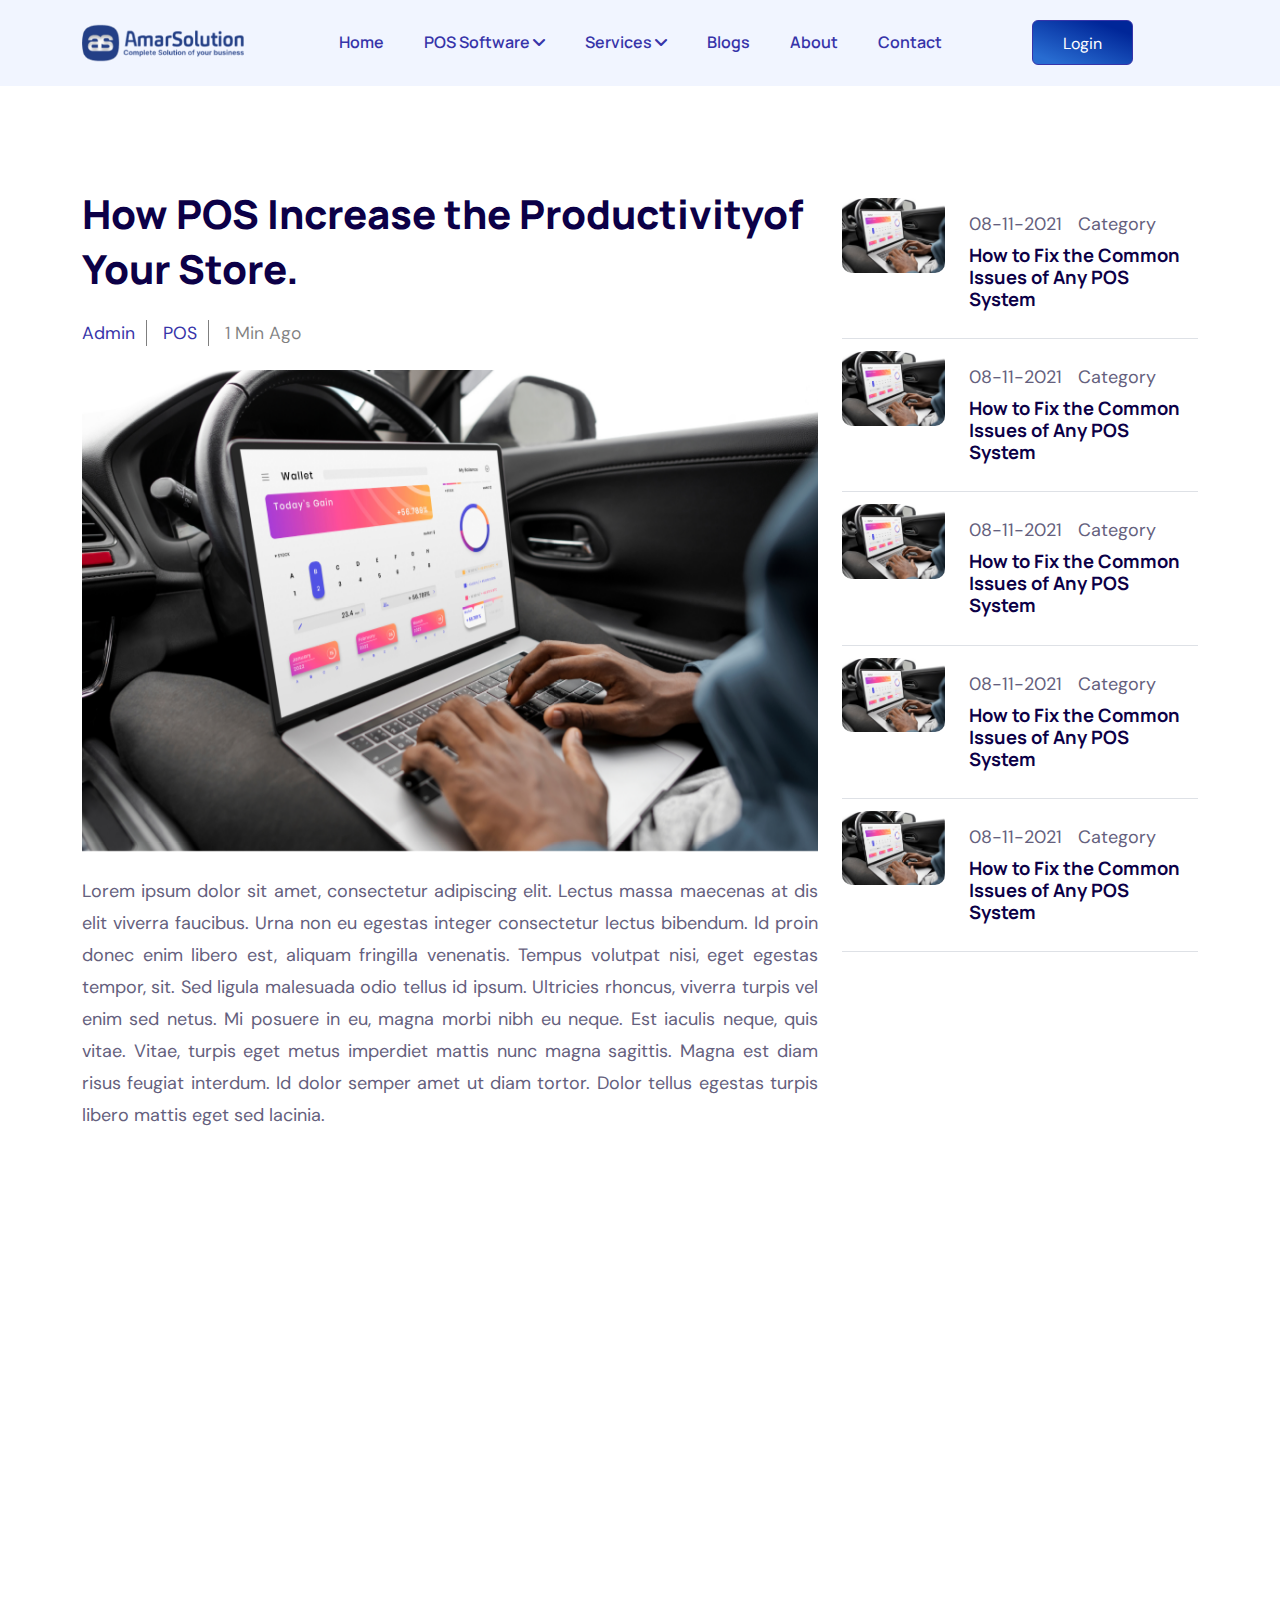
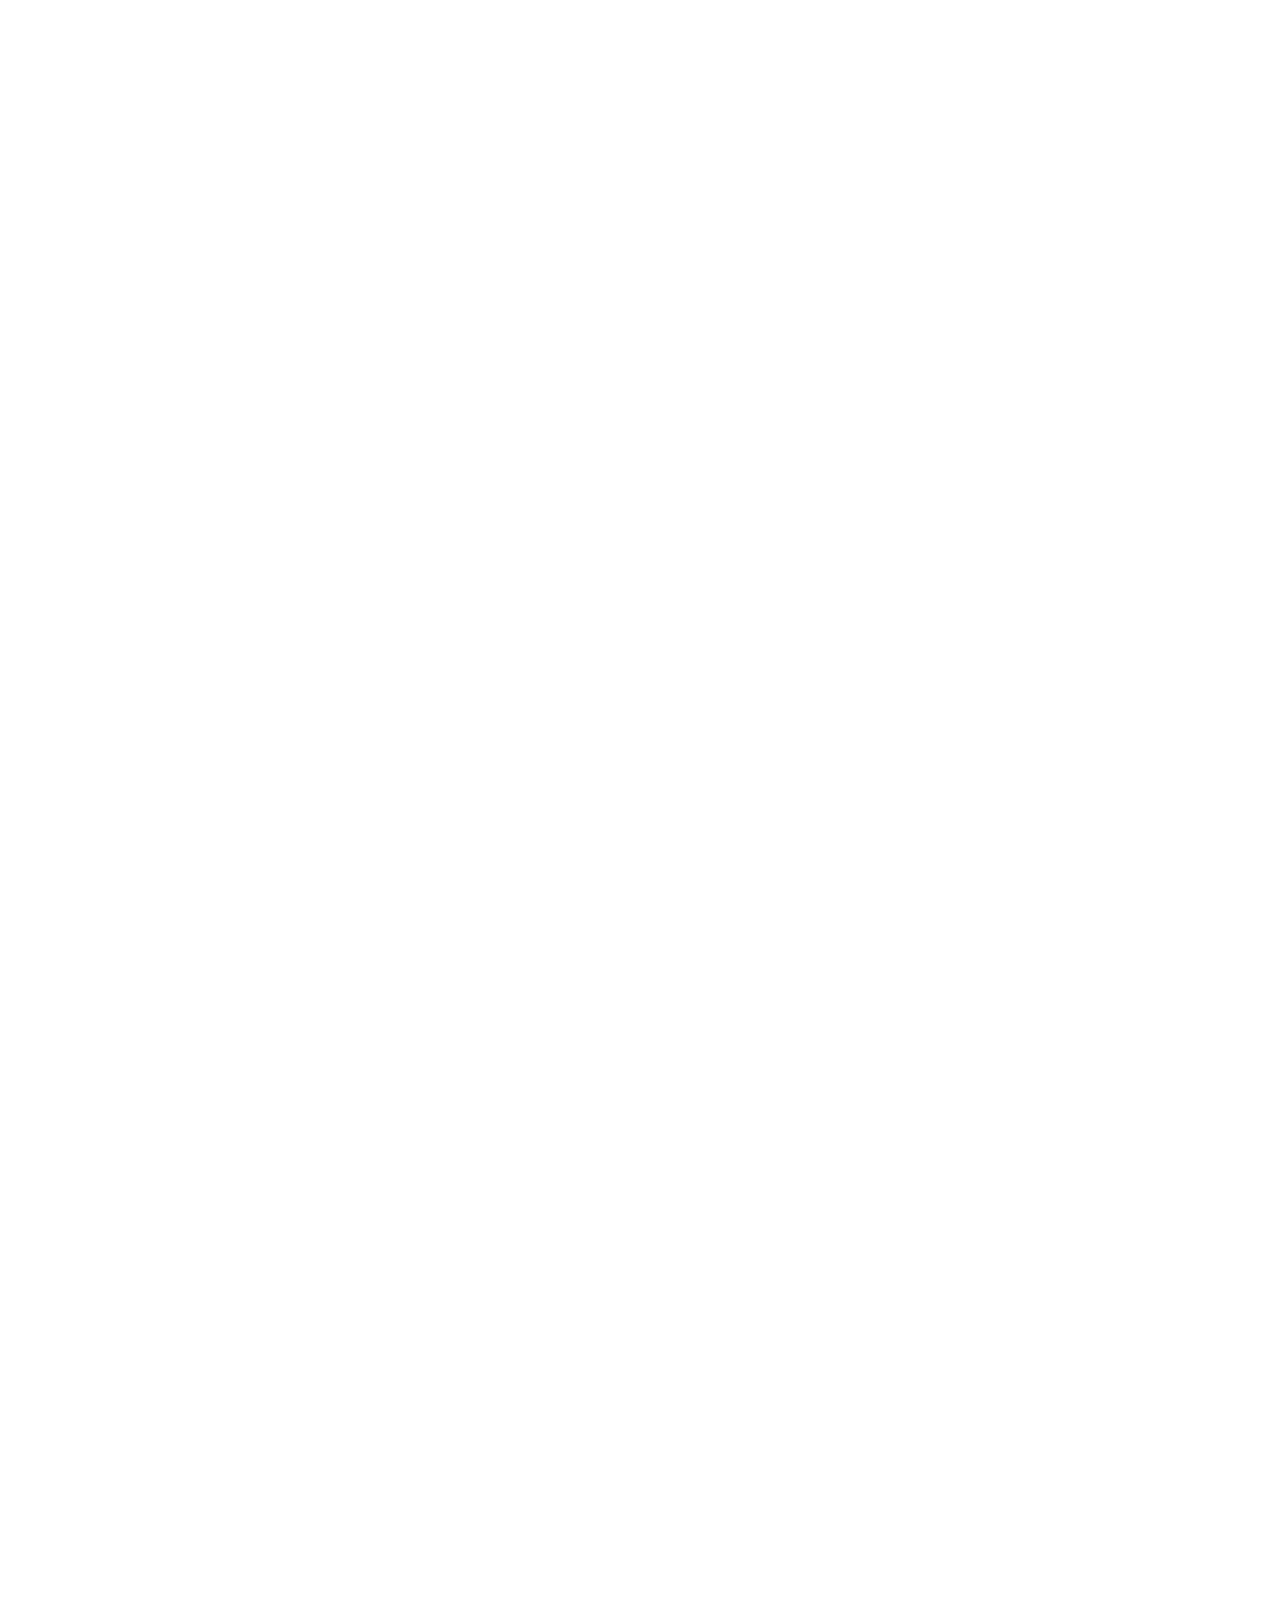
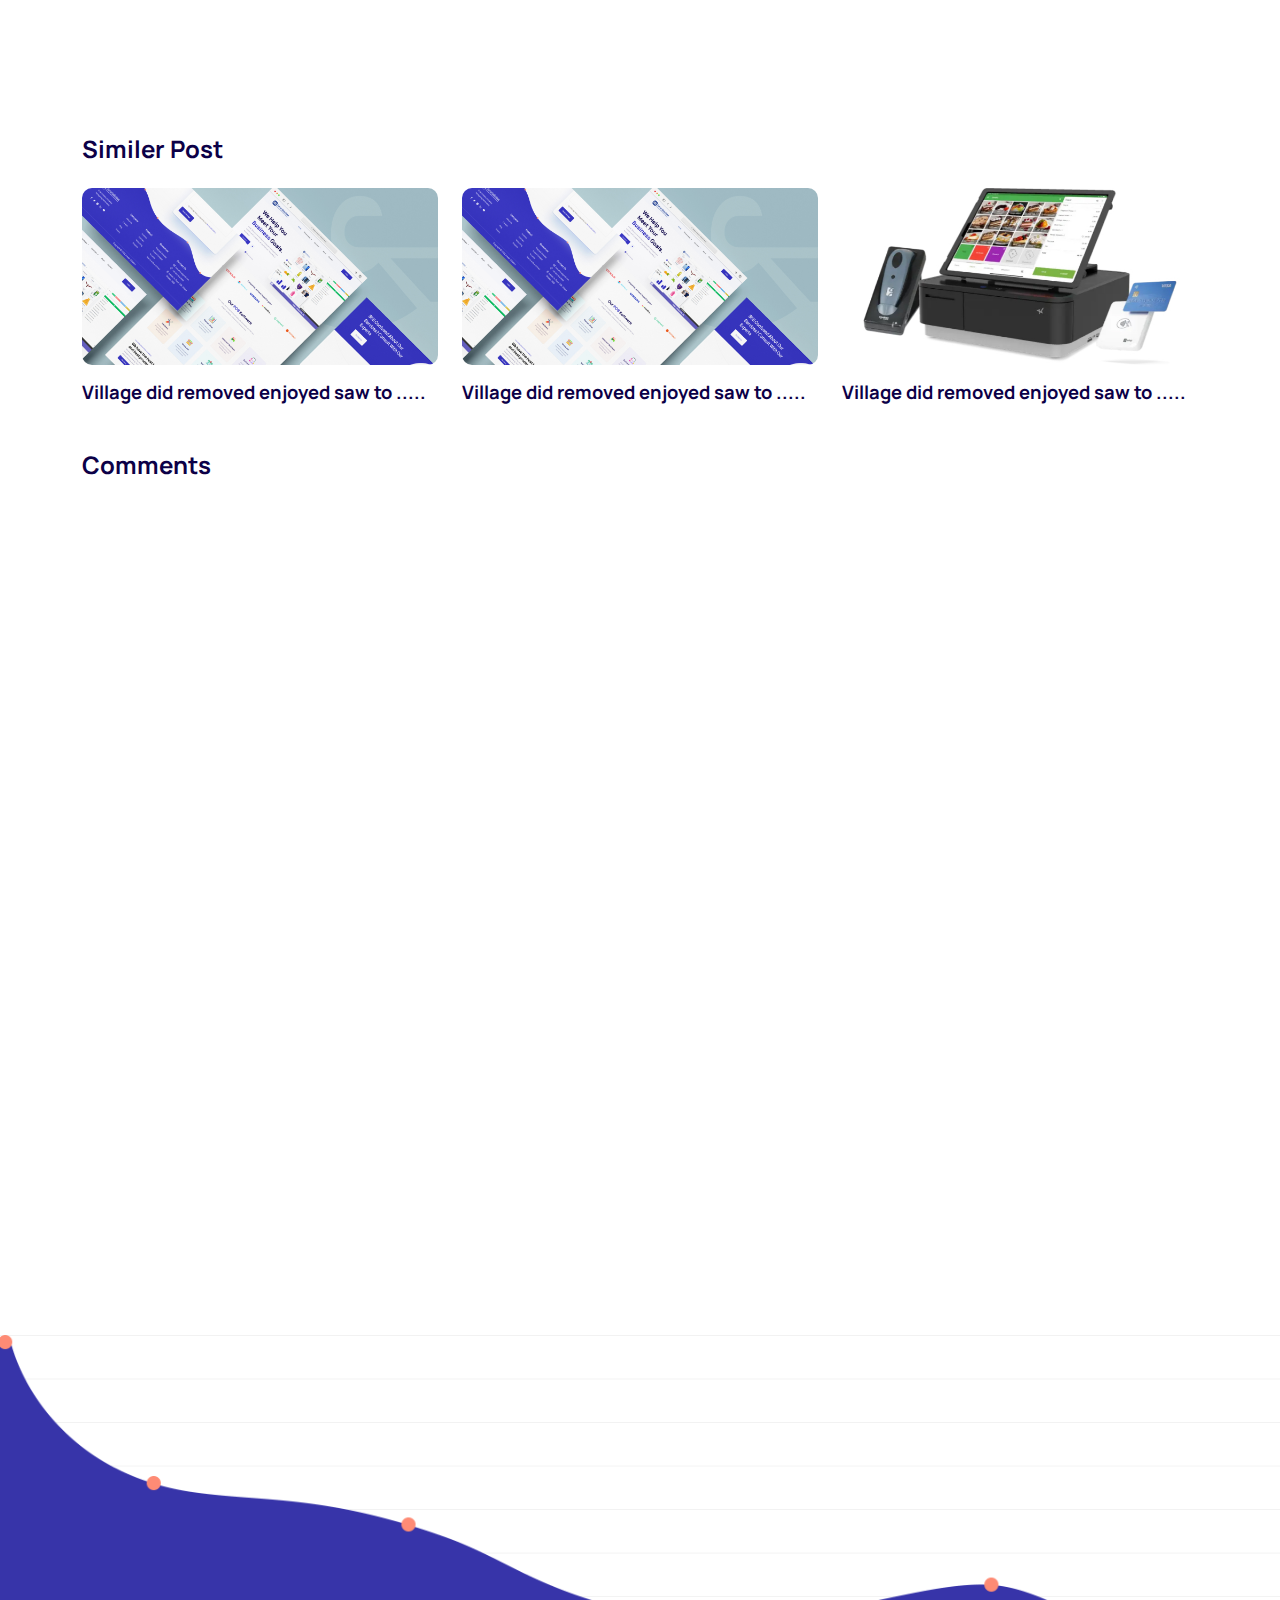
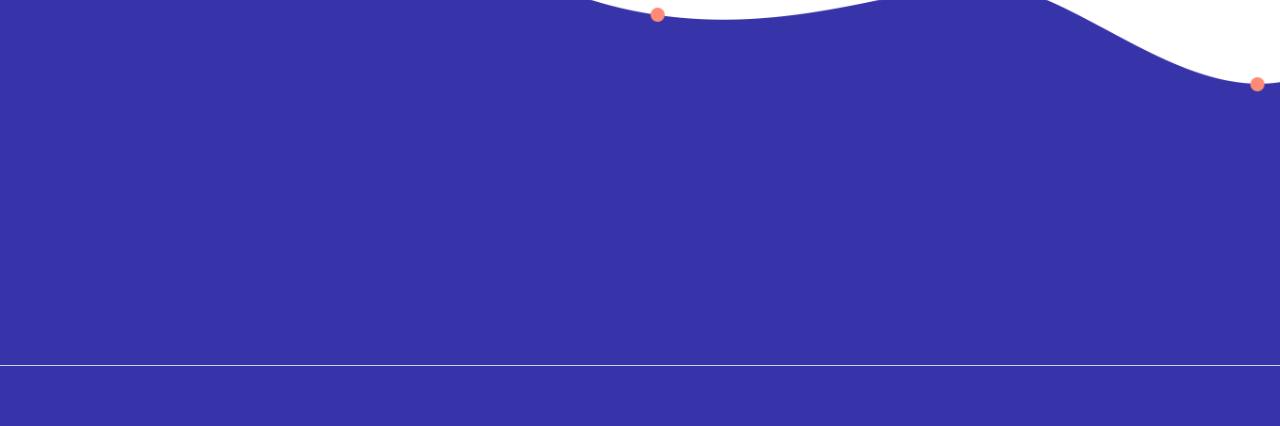
<file: blog-details.html>
<!DOCTYPE html>
<html lang="en">
<head>
    <meta charset="UTF-8">

    <!-- responsive tag -->
    <meta http-equiv="X-UA-Compatible" content="IE=edge">
    <meta name="viewport" content="width=device-width, initial-scale=1.0">
    <meta name="author" content="AkaarIT">
    <meta name="description" content="Amar Solution is one of the leading software companies. The only reliable software for conducting all types of business which is spread to thousands of traders across the country.">
	<meta name="keywords" content="Bangladesh, Domain, Hosting, Domain and Hosting, Cheapest Hosting, Cheapest Domain, Cheap Domain, Cheap Hosting, Domain Hosting, Domain hosting Bangladesh, Cheap Domain Bnagladesh, Cheap Hosting Bangladesh, Domain & Hosting, Domain & Hosting in Bangladesh, SSD Space, SSD Storage, High Speed hosting, High speed hosting in Bagladesh.">
    
    <!-- Fav Icon -->
    <link rel="icon" type="image/png" href="images/logo/image-logo.png">
    <title>Amar Solution</title>

    <!-- Inject:css -->
    <link rel="stylesheet" type="text/css" href="css/bootstrap.min.css">
    <link rel="stylesheet" type="text/css" href="css/fontawesome/css/fontawesome.min.css">
    <link rel="stylesheet" type="text/css" href="css/fontawesome/css/all.css">
    <link rel="stylesheet" type="text/css" href="css/owl-carousel/owl.carousel.min.css">
    <link rel="stylesheet" type="text/css" href="css/animate.min.css">
    <link rel="stylesheet" type="text/css" href="css/style.css"> <!-- Template Stylesheet -->
    <link rel="stylesheet" type="text/css" href="css/responsive.css">

    <!--[if lt IE 9]>
    <script src="https://oss.maxcdn.com/html5shiv/3.7.2/html5shiv.min.js"></script>
    <script src="https://oss.maxcdn.com/respond/1.4.2/respond.min.js"></script>
    <![endif]-->

</head>
<body>

    <!-- Header -->
    <div class="ams-header">
        <div class="header-wpr">
            <div class="container">
                <div class="row align-items-center position-relative">
                    <div class="col-4 col-lg-2">
                        <a href="./index.html" class="logo"><img src="./images/logo/logo.png" alt="Amarsolution"></a>
                    </div>
                    <div class="col-5 col-lg-8">
                        <nav class="ams-nav-wpr text-end text-lg-start">
                            <ul class="ams-nav-menu">
                                <li class="menu-item"><a href="./index.html">Home</a></li>
                                <li class="nav-item menu-item-has-children"><a href="#">POS Software <i class="fa-solid fa-angle-down"></i></a>
                                    <ul class="sub-menu">
                                        <li><a href="#">Resturant Pos</a></li>
                                        <li><a href="#">Resturant Pos</a></li>
                                        <li><a href="#">Resturant Pos</a></li>
                                        <li><a href="#">Resturant Pos</a></li>
                                    </ul>
                                </li>
                                <li class="nav-item menu-item-has-children"><a href="#">Services <i class="fa-solid fa-angle-down"></i></a>
                                    <ul class="sub-menu">
                                        <li><a href="#">Custome Website</a></li>
                                        <li><a href="#">Custome Apps</a></li>
                                        <li><a href="#">Hosting</a></li>
                                        <li><a href="#">Resturant Pos</a></li>
                                    </ul>
                                </li>
                                <li class="menu-item"><a href="./blogs.html">Blogs</a></li>
                                <li class="menu-item"><a href="./about-us.html">About</a></li>
                                <li class="menu-item"><a href="./contact-us.html">Contact</a></li>
                            </ul>
                            <div class="nav-toggle d-lg-none">
                                <i class="fas fa-bars"></i>
                            </div>
                        </nav>
                    </div>
                    <div class="col-3 col-lg-2">
                        <div class="nav-action">
                            <a href="./login.html" class="ams-btn primary-btn">Login</a>
                        </div>
                    </div>
                </div>
            </div>
        </div>
    </div>

    <main class="ams-main-section sec-spacer">

        <!-- Blog Details -->
        <div class="container">
            <div class="row">
                <div class="col-lg-8">
                    <div class="ams-blog-details">
                        <h2 class="wow fadeInUp">How POS Increase the Productivityof Your Store.</h2>
                        <div class="blog-meta-data my-4 wow fadeInUp">
                            <a href="#">Admin</a>
                            <a href="#">POS</a>
                            <a href="#" class="active">1 Min Ago</a>
                        </div>
                        <img src="./images/banner/admin-dashboard.jpg" alt="Pos Dashboard" class="wow fadeInUp">
                        <p class="py-4 blog-des wow fadeInUp">Lorem ipsum dolor sit amet, consectetur adipiscing elit. Lectus massa maecenas at dis elit viverra faucibus. Urna non eu egestas integer consectetur lectus bibendum. Id proin donec enim libero est, aliquam fringilla venenatis. Tempus volutpat nisi, eget egestas tempor, sit. Sed ligula malesuada odio tellus id ipsum. Ultricies rhoncus, viverra turpis vel enim sed netus. Mi posuere in eu, magna morbi nibh eu neque. Est iaculis neque, quis vitae. Vitae, turpis eget metus imperdiet mattis nunc magna sagittis. Magna est diam risus feugiat interdum. Id dolor semper amet ut diam tortor. Dolor tellus egestas turpis libero mattis eget sed lacinia.</p>
                        <p class="blog-des wow fadeInUp">Adipiscing tristique ornare proin arcu varius. Congue faucibus tellus cursus turpis donec lorem vitae, aliquet sed. Ut velit cursus amet ipsum eget. Bibendum risus, orci, ac vel at. Tincidunt vestibulum montes, blandit aliquam. Eu viverra purus convallis tristique velit egestas ac orci. Suspendisse fermentum enim ut elementum cras donec tristique aliquet ac.</p>
                        <p class="py-4 blog-des wow fadeInUp">Mauris, vestibulum at euismod diam facilisis adipiscing gravida. At commodo sed ut ac sit lobortis donec proin. Rhoncus luctus consequat adipiscing morbi ornare. Sed fames commodo tristique viverra quam luctus ullamcorper sociis urna. Semper fusce ipsum in leo ut ut mattis vestibulum, auctor. Egestas hac sit sagittis faucibus enim. Dui commodo, sit et varius aenean porttitor vel. Feugiat commodo vitae volutpat, diam tortor. Lacus vitae arcu euismod id nec natoque sagittis. Turpis vel viverra at turpis rutrum. Varius volutpat massa neque integer nulla. Nisl, nibh habitant suspendisse nulla non porttitor lacinia. Sit mi est sem eget dui. Erat integer nascetur condimentum pellentesque lectus faucibus tellus phasellus enim.</p>
                        <p class="py-4 blog-des wow fadeInUp">Lorem ipsum dolor sit amet, consectetur adipiscing elit. Lectus massa maecenas at dis elit viverra faucibus. Urna non eu egestas integer consectetur lectus bibendum. Id proin donec enim libero est, aliquam fringilla venenatis. Tempus volutpat nisi, eget egestas tempor, sit. Sed ligula malesuada odio tellus id ipsum. Ultricies rhoncus, viverra turpis vel enim sed netus. Mi posuere in eu, magna morbi nibh eu neque. Est iaculis neque, quis vitae. Vitae, turpis eget metus imperdiet mattis nunc magna sagittis. Magna est diam risus feugiat interdum. Id dolor semper amet ut diam tortor. Dolor tellus egestas turpis libero mattis eget sed lacinia.</p>
                        <p class="blog-des wow fadeInUp">Adipiscing tristique ornare proin arcu varius. Congue faucibus tellus cursus turpis donec lorem vitae, aliquet sed. Ut velit cursus amet ipsum eget. Bibendum risus, orci, ac vel at. Tincidunt vestibulum montes, blandit aliquam. Eu viverra purus convallis tristique velit egestas ac orci. Suspendisse fermentum enim ut elementum cras donec tristique aliquet ac.</p>
                        <p class="py-4 blog-des wow fadeInUp">Mauris, vestibulum at euismod diam facilisis adipiscing gravida. At commodo sed ut ac sit lobortis donec proin. Rhoncus luctus consequat adipiscing morbi ornare. Sed fames commodo tristique viverra quam luctus ullamcorper sociis urna. Semper fusce ipsum in leo ut ut mattis vestibulum, auctor. Egestas hac sit sagittis faucibus enim. Dui commodo, sit et varius aenean porttitor vel. Feugiat commodo vitae volutpat, diam tortor. Lacus vitae arcu euismod id nec natoque sagittis. Turpis vel viverra at turpis rutrum. Varius volutpat massa neque integer nulla. Nisl, nibh habitant suspendisse nulla non porttitor lacinia. Sit mi est sem eget dui. Erat integer nascetur condimentum pellentesque lectus faucibus tellus phasellus enim.</p>
                        <p class="py-4 blog-des wow fadeInUp">Lorem ipsum dolor sit amet, consectetur adipiscing elit. Lectus massa maecenas at dis elit viverra faucibus. Urna non eu egestas integer consectetur lectus bibendum. Id proin donec enim libero est, aliquam fringilla venenatis. Tempus volutpat nisi, eget egestas tempor, sit. Sed ligula malesuada odio tellus id ipsum. Ultricies rhoncus, viverra turpis vel enim sed netus. Mi posuere in eu, magna morbi nibh eu neque. Est iaculis neque, quis vitae. Vitae, turpis eget metus imperdiet mattis nunc magna sagittis. Magna est diam risus feugiat interdum. Id dolor semper amet ut diam tortor. Dolor tellus egestas turpis libero mattis eget sed lacinia.</p>
                        <p class="blog-des wow fadeInUp">Adipiscing tristique ornare proin arcu varius. Congue faucibus tellus cursus turpis donec lorem vitae, aliquet sed. Ut velit cursus amet ipsum eget. Bibendum risus, orci, ac vel at. Tincidunt vestibulum montes, blandit aliquam. Eu viverra purus convallis tristique velit egestas ac orci. Suspendisse fermentum enim ut elementum cras donec tristique aliquet ac.</p>
                        <p class="py-4 blog-des wow fadeInUp">Mauris, vestibulum at euismod diam facilisis adipiscing gravida. At commodo sed ut ac sit lobortis donec proin. Rhoncus luctus consequat adipiscing morbi ornare. Sed fames commodo tristique viverra quam luctus ullamcorper sociis urna. Semper fusce ipsum in leo ut ut mattis vestibulum, auctor. Egestas hac sit sagittis faucibus enim. Dui commodo, sit et varius aenean porttitor vel. Feugiat commodo vitae volutpat, diam tortor. Lacus vitae arcu euismod id nec natoque sagittis. Turpis vel viverra at turpis rutrum. Varius volutpat massa neque integer nulla. Nisl, nibh habitant suspendisse nulla non porttitor lacinia. Sit mi est sem eget dui. Erat integer nascetur condimentum pellentesque lectus faucibus tellus phasellus enim.</p>
                        <div class="d-flex justify-content-between social-share-wpr">
                            <div class="social-share wow fadeInLeft">
                                <span>Share this:</span>
                                <span><a href="#"><i class="fa-brands fa-facebook"></i></a></span>
                                <span><a href="#"><i class="fa-brands fa-twitter"></i></a></span>
                                <span><a href="#"><i class="fa-brands fa-instagram"></i></a></span>
                            </div>
                            <div class="blog-tags wow fadeInRight">
                                <a href="#">POS</a>
                                <a href="#">Web</a>
                            </div>
                        </div>
                    </div>
                </div>
                <div class="col-lg-4">
                    <div class="sidebar-blogs">
                        <div class="single-blog wow fadeInUp">
                            <div class="row">
                                <div class="col-4">
                                    <div class="blog-image"><img src="./images/blogs/dashboard-sm.jpg" alt="Dashboard"></div>
                                </div>
                                <div class="col-8">
                                    <div class="blog-content">
                                        <div class="meta-data">
                                            <p>08-11-2021</p>
                                            <p>Category</p>
                                        </div>
                                        <a href="#" class="blog-title mt-1"><h6>How to Fix the Common Issues of Any POS System</h6></a>
                                    </div>
                                </div>
                            </div>
                        </div>
                        <div class="single-blog wow fadeInRight">
                            <div class="row">
                                <div class="col-4">
                                    <div class="blog-image"><img src="./images/blogs/dashboard-sm.jpg" alt="Dashboard"></div>
                                </div>
                                <div class="col-8">
                                    <div class="blog-content">
                                        <div class="meta-data">
                                            <p>08-11-2021</p>
                                            <p>Category</p>
                                        </div>
                                        <a href="#" class="blog-title mt-1"><h6>How to Fix the Common Issues of Any POS System</h6></a>
                                    </div>
                                </div>
                            </div>
                        </div>
                        <div class="single-blog wow fadeInRight">
                            <div class="row">
                                <div class="col-4">
                                    <div class="blog-image"><img src="./images/blogs/dashboard-sm.jpg" alt="Dashboard"></div>
                                </div>
                                <div class="col-8">
                                    <div class="blog-content">
                                        <div class="meta-data">
                                            <p>08-11-2021</p>
                                            <p>Category</p>
                                        </div>
                                        <a href="#" class="blog-title mt-1"><h6>How to Fix the Common Issues of Any POS System</h6></a>
                                    </div>
                                </div>
                            </div>
                        </div>
                        <div class="single-blog wow fadeInRight">
                            <div class="row">
                                <div class="col-4">
                                    <div class="blog-image"><img src="./images/blogs/dashboard-sm.jpg" alt="Dashboard"></div>
                                </div>
                                <div class="col-8">
                                    <div class="blog-content">
                                        <div class="meta-data">
                                            <p>08-11-2021</p>
                                            <p>Category</p>
                                        </div>
                                        <a href="#" class="blog-title mt-1"><h6>How to Fix the Common Issues of Any POS System</h6></a>
                                    </div>
                                </div>
                            </div>
                        </div>
                        <div class="single-blog wow fadeInUp">
                            <div class="row">
                                <div class="col-4">
                                    <div class="blog-image"><img src="./images/blogs/dashboard-sm.jpg" alt="Dashboard"></div>
                                </div>
                                <div class="col-8">
                                    <div class="blog-content">
                                        <div class="meta-data">
                                            <p>08-11-2021</p>
                                            <p>Category</p>
                                        </div>
                                        <a href="#" class="blog-title mt-1"><h6>How to Fix the Common Issues of Any POS System</h6></a>
                                    </div>
                                </div>
                            </div>
                        </div>
                        <div class="single-blog wow fadeInRight">
                            <div class="row">
                                <div class="col-4">
                                    <div class="blog-image"><img src="./images/blogs/dashboard-sm.jpg" alt="Dashboard"></div>
                                </div>
                                <div class="col-8">
                                    <div class="blog-content">
                                        <div class="meta-data">
                                            <p>08-11-2021</p>
                                            <p>Category</p>
                                        </div>
                                        <a href="#" class="blog-title mt-1"><h6>How to Fix the Common Issues of Any POS System</h6></a>
                                    </div>
                                </div>
                            </div>
                        </div>
                        <div class="single-blog wow fadeInRight">
                            <div class="row">
                                <div class="col-4">
                                    <div class="blog-image"><img src="./images/blogs/dashboard-sm.jpg" alt="Dashboard"></div>
                                </div>
                                <div class="col-8">
                                    <div class="blog-content">
                                        <div class="meta-data">
                                            <p>08-11-2021</p>
                                            <p>Category</p>
                                        </div>
                                        <a href="#" class="blog-title mt-1"><h6>How to Fix the Common Issues of Any POS System</h6></a>
                                    </div>
                                </div>
                            </div>
                        </div>
                        <div class="single-blog wow fadeInRight">
                            <div class="row">
                                <div class="col-4">
                                    <div class="blog-image"><img src="./images/blogs/dashboard-sm.jpg" alt="Dashboard"></div>
                                </div>
                                <div class="col-8">
                                    <div class="blog-content">
                                        <div class="meta-data">
                                            <p>08-11-2021</p>
                                            <p>Category</p>
                                        </div>
                                        <a href="#" class="blog-title mt-1"><h6>How to Fix the Common Issues of Any POS System</h6></a>
                                    </div>
                                </div>
                            </div>
                        </div>
                        <div class="single-blog wow fadeInRight">
                            <div class="row">
                                <div class="col-4">
                                    <div class="blog-image"><img src="./images/blogs/dashboard-sm.jpg" alt="Dashboard"></div>
                                </div>
                                <div class="col-8">
                                    <div class="blog-content">
                                        <div class="meta-data">
                                            <p>08-11-2021</p>
                                            <p>Category</p>
                                        </div>
                                        <a href="#" class="blog-title mt-1"><h6>How to Fix the Common Issues of Any POS System</h6></a>
                                    </div>
                                </div>
                            </div>
                        </div>
                    </div>
                </div>
            </div>
            <div class="row">
                <div class="col-12">
                    <div class="similar-blogs my-5">
                        <h4 class="mb-4">Similer Post</h4>
                        <div class="row g-4">
                            <div class="col-md-4 col-sm-6">
                                <div class="single-blog">
                                    <div class="blog-image">
                                        <img src="./images/blogs/pos-preview.jpg" alt="Pos">
                                    </div>
                                    <div class="blog-content">
                                        <a href="#"><h6 class="mt-3">Village did removed enjoyed saw to .....</h6></a>
                                    </div>
                                </div>
                            </div>
                            <div class="col-md-4 col-sm-6">
                                <div class="single-blog">
                                    <div class="blog-image">
                                        <img src="./images/blogs/pos-preview.jpg" alt="Pos">
                                    </div>
                                    <div class="blog-content">
                                        <a href="#"><h6 class="mt-3">Village did removed enjoyed saw to .....</h6></a>
                                    </div>
                                </div>
                            </div>
                            <div class="col-md-4 col-sm-6">
                                <div class="single-blog">
                                    <div class="blog-image">
                                        <img src="./images/blogs/pos-device.jpg" alt="Pos Device">
                                    </div>
                                    <div class="blog-content">
                                        <a href="#"><h6 class="mt-3">Village did removed enjoyed saw to .....</h6></a>
                                    </div>
                                </div>
                            </div>
                        </div>
                    </div>
                </div>
            </div>
            <div class="row">
                <div class="col-xl-7 col-lg-8">
                    <div class="blog-comments">
                        <h4>Comments</h4>
                        <form class="comment-form mb-50 wow fadeInUp">
                            <textarea name="comment" id="comment" placeholder="Your Comment..."></textarea>
                            <button type="submit" class="ams-btn primary-btn">Comment</button>
                        </form>
                        <div class="single-comment wow fadeInUp">
                            <div class="row">
                                <div class="col-sm-2 col-md-1">
                                    <img src="./images/clients/rana.jpg" alt="Rana">
                                    <p>Rana</p>
                                </div>
                                <div class="col-sm-10 col-md-11">
                                    <p>Lorem ipsum dolor sit amet, consectetur adipiscing elit. Donec ligula nibh, interdum non enim sit amet, iaculis aliquet nunc.</p>
                                    <div class="comment-meta-data d-flex">
                                        <span>Reply</span>
                                        <span>a min ago</span>
                                    </div>
                                </div>
                            </div>
                        </div>
                        <div class="single-comment wow fadeInUp">
                            <div class="row">
                                <div class="col-sm-2 col-md-1">
                                    <img src="./images/clients/rana.jpg" alt="Rana">
                                    <p>Rana</p>
                                </div>
                                <div class="col-sm-10 col-md-11">
                                    <p>Lorem ipsum dolor sit amet, consectetur adipiscing elit. Donec ligula nibh, interdum non enim sit amet, iaculis aliquet nunc.</p>
                                    <div class="comment-meta-data d-flex">
                                        <span>Reply</span>
                                        <span>a min ago</span>
                                    </div>
                                </div>
                            </div>
                        </div>
                        <div class="single-comment wow fadeInUp">
                            <div class="row">
                                <div class="col-sm-2 col-md-1">
                                    <img src="./images/clients/rana.jpg" alt="Rana">
                                    <p>Rana</p>
                                </div>
                                <div class="col-sm-10 col-md-11">
                                    <p>Lorem ipsum dolor sit amet, consectetur adipiscing elit. Donec ligula nibh, interdum non enim sit amet, iaculis aliquet nunc.</p>
                                    <div class="comment-meta-data d-flex">
                                        <span>Reply</span>
                                        <span>a min ago</span>
                                    </div>
                                </div>
                            </div>
                        </div>
                    </div>
                </div>
            </div>
        </div>

    </main>

    <!-- Footer -->
    <footer class="ams-footer">
        <div class="footer-top aos-animate" data-aos="fade-up" data-aos-duration="500">
            <div class="container">
                <div class="row">
                    <div class="col-lg-3 col-sm-9 mb-4 mb-lg-0">
                        <div class="footer-widget footer-about wow fadeInLeft">
                            <a href="#"><img src="./images/logo/footer-logo.png" alt="Amarsolution"></a>
                            <p class="mt-4">Finance helps companies manage payments easily.</p>
                            <div class="footer-social-links mt-3">
                                <a href="#" aria-label="facebook"><i class="fa-brands fa-facebook-f"></i></a>
                                <a href="#" aria-label="twitter"><i class="fa-brands fa-twitter"></i></a>
                                <a href="#" aria-label="instagram"><i class="fa-brands fa-instagram"></i></a>
                                <a href="#" aria-label="linkedin"><i class="fa-brands fa-linkedin-in"></i></a>
                                <a href="#" aria-label="youtube"><i class="fa-brands fa-youtube"></i></a>
                            </div>
                        </div>
                    </div>
                    <div class="col-lg-9">
                        <div class="footer-widget footer-menu">
                            <div class="row">
                                <div class="col-lg-3 col-5 wow fadeInUp">
                                    <h5 class="mb-4 text-white">Hosting</h5>
                                    <ul class="menu-list">
                                        <li><a href="#">Features</a></li>
                                        <li><a href="#">Pricing</a></li>
                                        <li><a href="#">Case Studies</a></li>
                                        <li><a href="#">Reviews</a></li>
                                        <li><a href="#">Updates</a></li>
                                    </ul>
                                </div>
                                <div class="col-lg-2 col-7 wow fadeInUp">
                                    <h5 class="mb-4 text-white">About</h5>
                                    <ul class="menu-list">
                                        <li><a href="#">About</a></li>
                                        <li><a href="#">Contact Us</a></li>
                                        <li><a href="#">Carrers</a></li>
                                        <li><a href="#">Culture</a></li>
                                        <li><a href="#">Blog</a></li>
                                    </ul>
                                </div>
                                <div class="col-lg-3 col-5 mt-4 mt-lg-0 wow fadeInUp">
                                    <h5 class="mb-4 text-white">Support</h5>
                                    <ul class="menu-list">
                                        <li><a href="#">Getting Started</a></li>
                                        <li><a href="#">Help center</a></li>
                                        <li><a href="#">Server status</a></li>
                                        <li><a href="#">Report a bug</a></li>
                                        <li><a href="#">Chat support</a></li>
                                    </ul>
                                </div>
                                <div class="col-lg-4 col-7 mt-4 mt-lg-0 wow fadeInRight">
                                    <div class="footer-widget footer-contact">
                                        <h5 class="mb-4 text-white">Contacts us</h5>
                                        <ul class="contact-list">
                                            <li><img src="./images/shapes/icons/mail.svg" alt="Mail"><a href="mailto:contact@akaarit.com">contact@akaarit.com</a></li>
                                            <li><img src="./images/shapes/icons/call.svg" alt="Call"><a href="+88016-25646787">+88016-25646787</a></li>
                                            <li><img src="./images/shapes/icons/map.svg" alt="Map"><p>Sector-3, Road-13B, Uttara Dhaka, 1900</p></li>
                                        </ul>
                                    </div>
                                </div>
                            </div>
                        </div>
                    </div>
                </div>
            </div>
        </div>
        <div class="footer-bottom">
            <div class="container">
                <div class="row align-items-center">
                    <div class="col-lg-5 wow fadeInUp">
                        <p>Copyright &copy; 2022 <a href="#">Amar Solution.</a></p>
                    </div>
                    <div class="col-lg-7 mt-3 mt-lg-0">
                        <div class="footer-links text-lg-end wow fadeInUp">
                            <a href="#">All Rights Reserved</a>
                            <a href="#">Terms and Conditions</a>
                            <a href="#" class="border-end-0">Privacy Policy</a>
                        </div>
                    </div>
                </div>
            </div>
        </div>
    </footer>
    
    <!-- Js files -->
    <script src="js/modernizr-3.5.0.min.js"></script>

    <script src="js/jquery.min.js"></script>
    <script src="js/bootstrap.min.js"></script>
    <script src="js/owl.carousel.min.js"></script>
    <script src="js/wow.min.js"></script>
    <script src="js/main.js"></script>
    
</body>
</html>
</file>
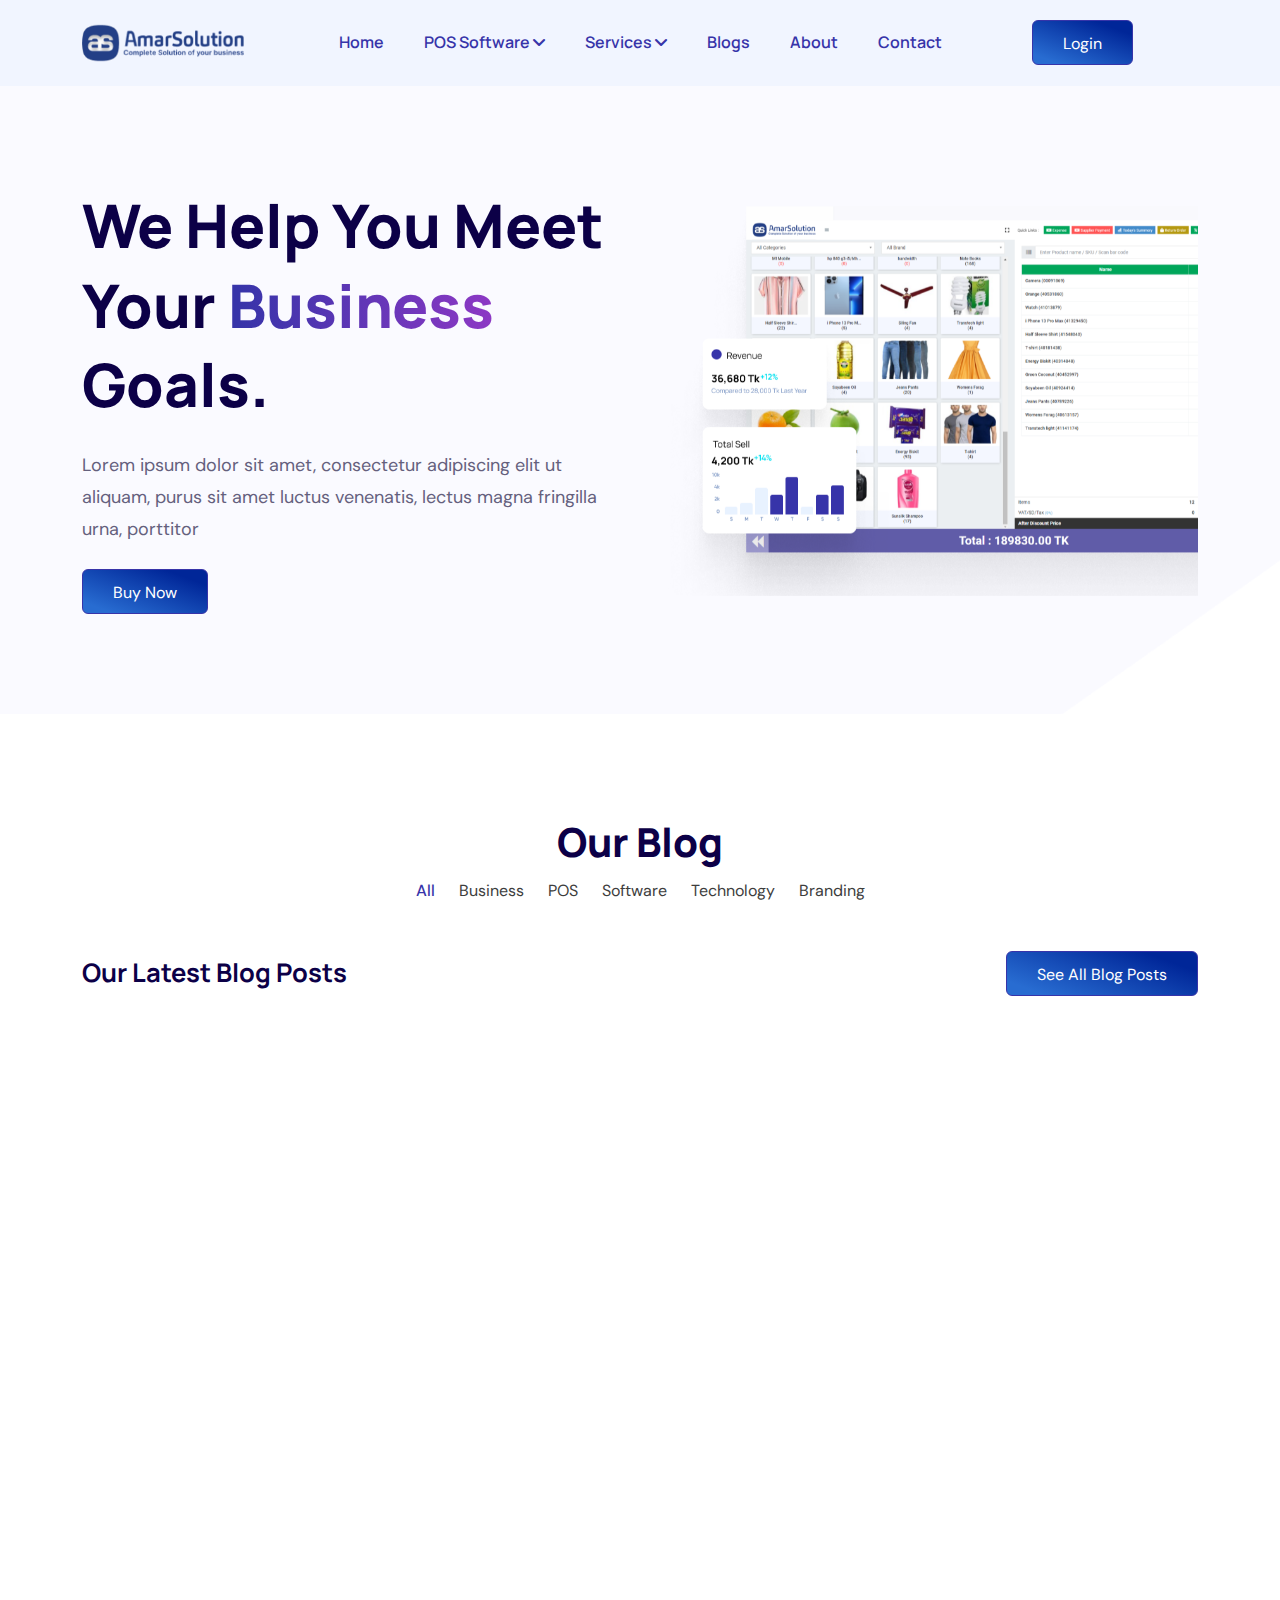
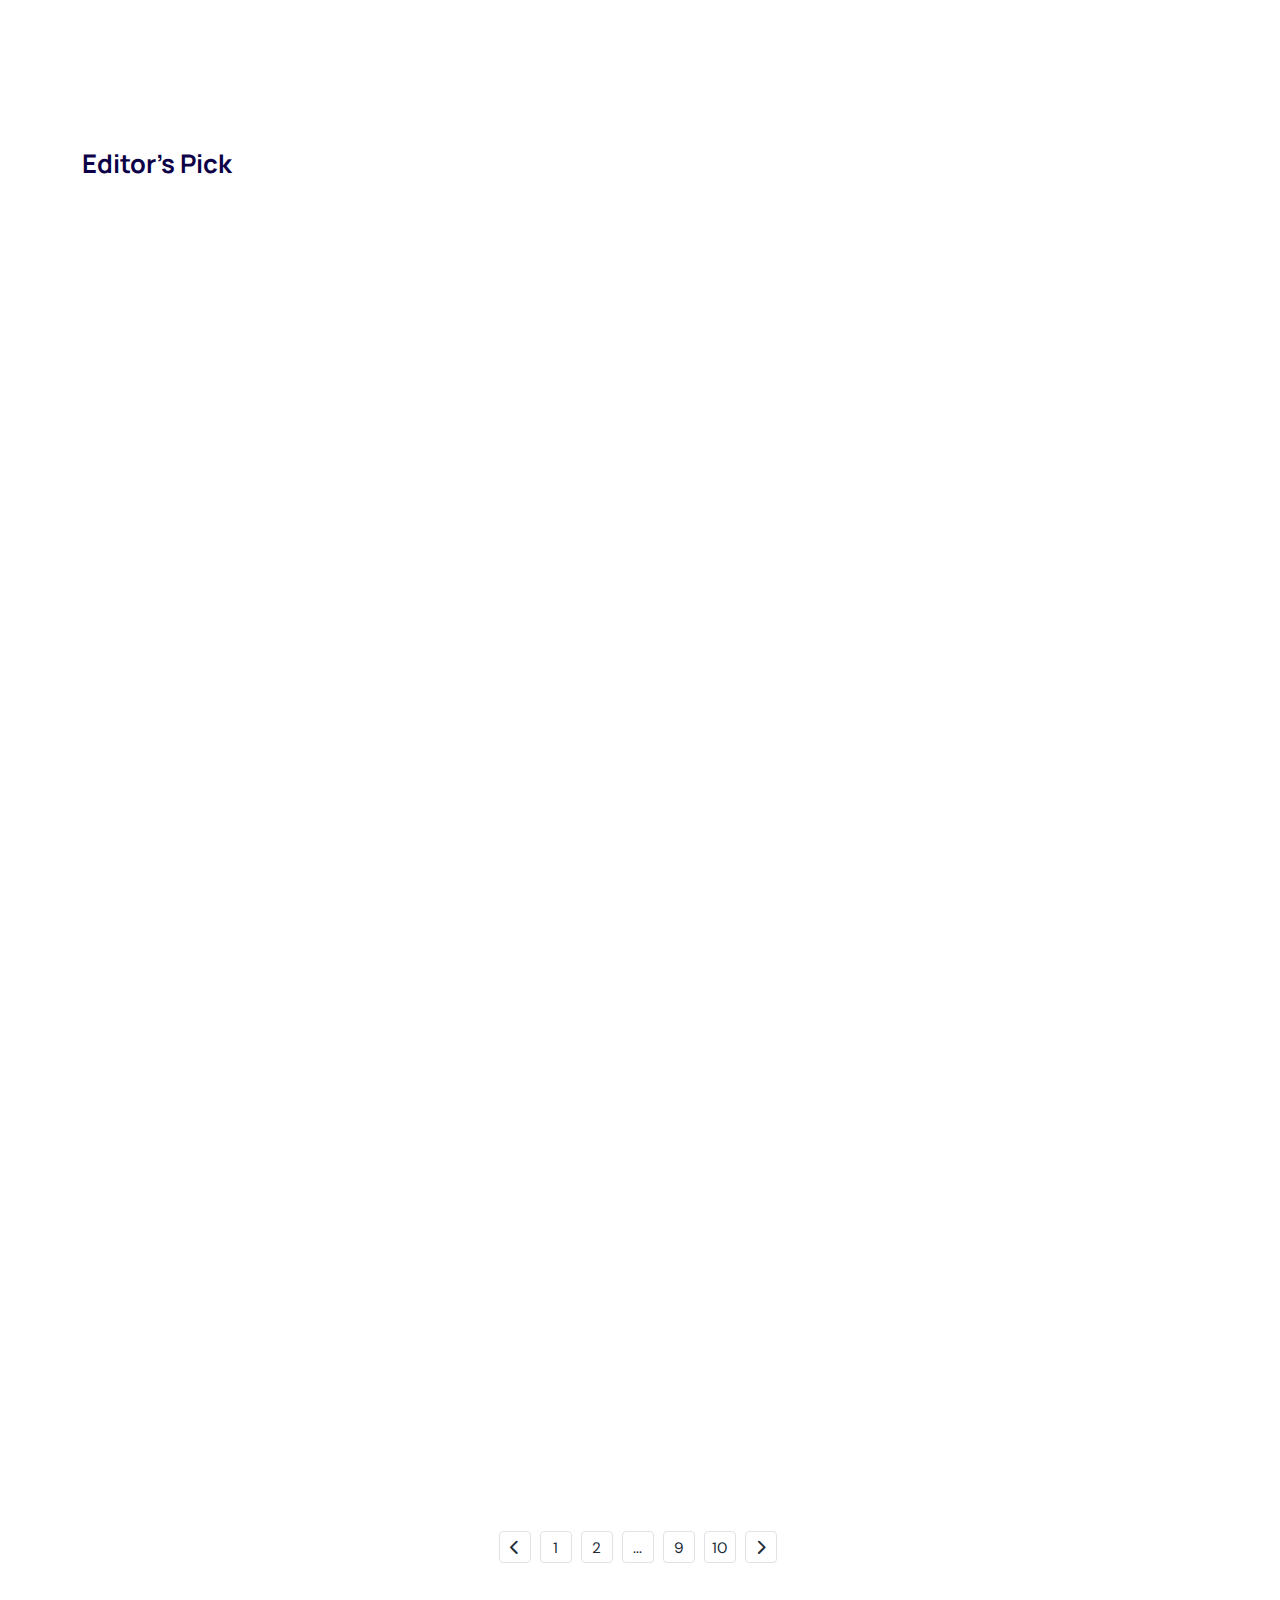
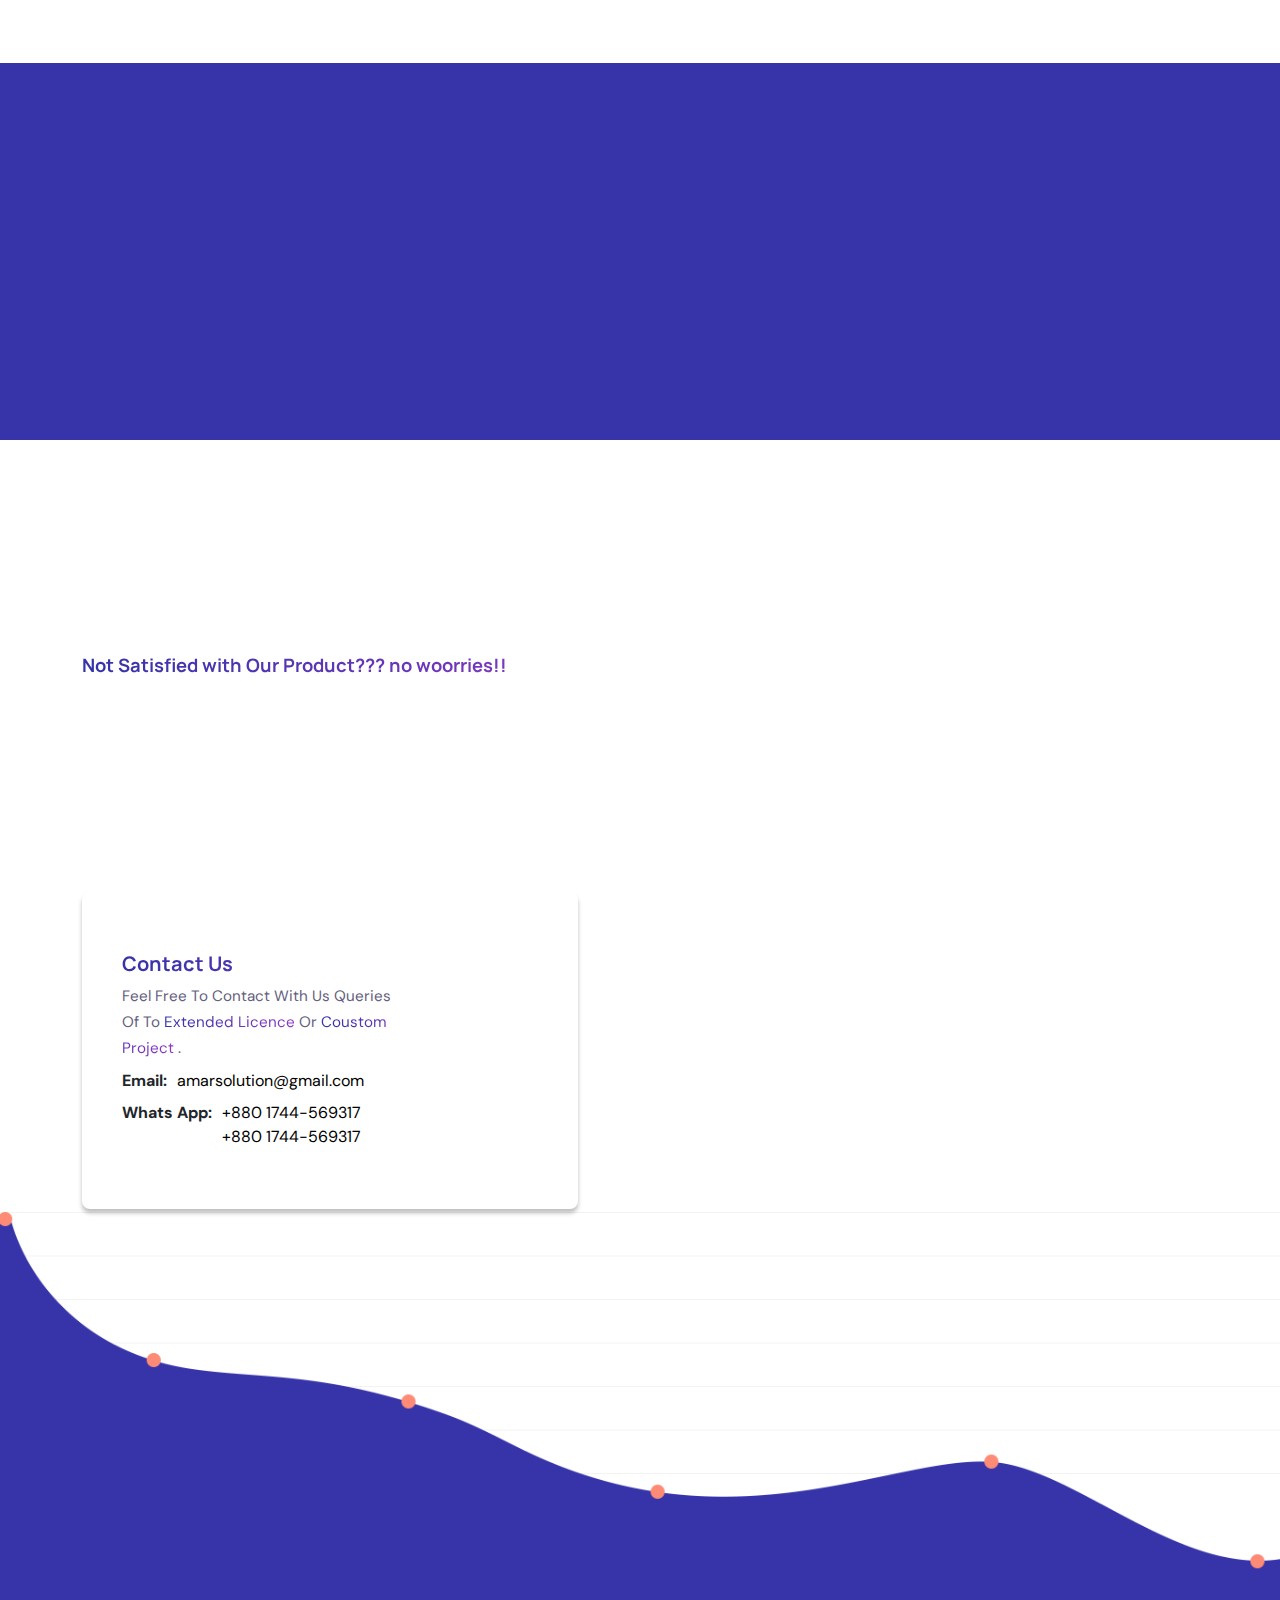
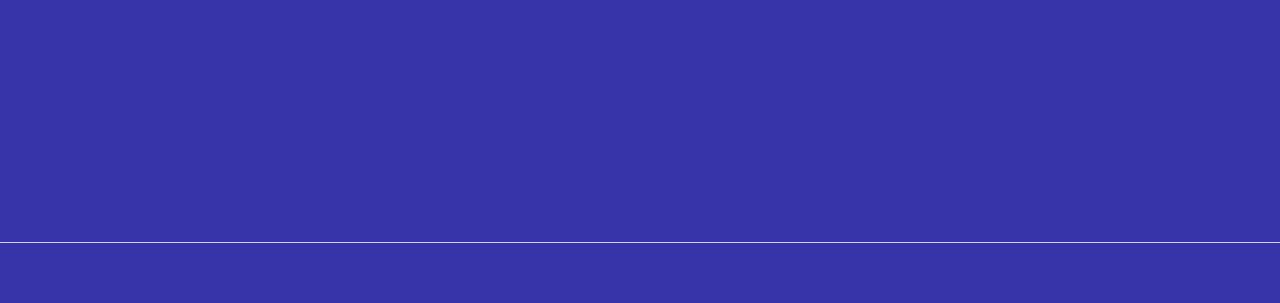
<file: blogs.html>
<!DOCTYPE html>
<html lang="en">
<head>
    <meta charset="UTF-8">

    <!-- responsive tag -->
    <meta http-equiv="X-UA-Compatible" content="IE=edge">
    <meta name="viewport" content="width=device-width, initial-scale=1.0">
    <meta name="author" content="AkaarIT">
    <meta name="description" content="Amar Solution is one of the leading software companies. The only reliable software for conducting all types of business which is spread to thousands of traders across the country.">
	<meta name="keywords" content="Bangladesh, Domain, Hosting, Domain and Hosting, Cheapest Hosting, Cheapest Domain, Cheap Domain, Cheap Hosting, Domain Hosting, Domain hosting Bangladesh, Cheap Domain Bnagladesh, Cheap Hosting Bangladesh, Domain & Hosting, Domain & Hosting in Bangladesh, SSD Space, SSD Storage, High Speed hosting, High speed hosting in Bagladesh.">
    
    <!-- Fav Icon -->
    <link rel="icon" type="image/png" href="images/logo/image-logo.png">
    <title>Amar Solution</title>

    <!-- Inject:css -->
    <link rel="stylesheet" type="text/css" href="css/bootstrap.min.css">
    <link rel="stylesheet" type="text/css" href="css/fontawesome/css/fontawesome.min.css">
    <link rel="stylesheet" type="text/css" href="css/fontawesome/css/all.css">
    <link rel="stylesheet" type="text/css" href="css/owl-carousel/owl.carousel.min.css">
    <link rel="stylesheet" type="text/css" href="css/animate.min.css">
    <link rel="stylesheet" type="text/css" href="css/style.css"> <!-- Template Stylesheet -->
    <link rel="stylesheet" type="text/css" href="css/responsive.css">

    <!--[if lt IE 9]>
    <script src="https://oss.maxcdn.com/html5shiv/3.7.2/html5shiv.min.js"></script>
    <script src="https://oss.maxcdn.com/respond/1.4.2/respond.min.js"></script>
    <![endif]-->

</head>
<body class="blogs">

    <!-- Header -->
    <div class="ams-header">
        <div class="header-wpr">
            <div class="container">
                <div class="row align-items-center position-relative">
                    <div class="col-4 col-lg-2">
                        <a href="./index.html" class="logo"><img src="./images/logo/logo.png" alt="Amarsolution"></a>
                    </div>
                    <div class="col-5 col-lg-8">
                        <nav class="ams-nav-wpr text-end text-lg-start">
                            <ul class="ams-nav-menu">
                                <li class="menu-item"><a href="./index.html">Home</a></li>
                                <li class="nav-item menu-item-has-children"><a href="#">POS Software <i class="fa-solid fa-angle-down"></i></a>
                                    <ul class="sub-menu">
                                        <li><a href="#">Resturant Pos</a></li>
                                        <li><a href="#">Resturant Pos</a></li>
                                        <li><a href="#">Resturant Pos</a></li>
                                        <li><a href="#">Resturant Pos</a></li>
                                    </ul>
                                </li>
                                <li class="nav-item menu-item-has-children"><a href="#">Services <i class="fa-solid fa-angle-down"></i></a>
                                    <ul class="sub-menu">
                                        <li><a href="#">Custome Website</a></li>
                                        <li><a href="#">Custome Apps</a></li>
                                        <li><a href="#">Hosting</a></li>
                                        <li><a href="#">Resturant Pos</a></li>
                                    </ul>
                                </li>
                                <li class="menu-item"><a href="./blogs.html">Blogs</a></li>
                                <li class="menu-item"><a href="./about-us.html">About</a></li>
                                <li class="menu-item"><a href="./contact-us.html">Contact</a></li>
                            </ul>
                            <div class="nav-toggle d-lg-none">
                                <i class="fas fa-bars"></i>
                            </div>
                        </nav>
                    </div>
                    <div class="col-3 col-lg-2">
                        <div class="nav-action">
                            <a href="./login.html" class="ams-btn primary-btn">Login</a>
                        </div>
                    </div>
                </div>
            </div>
        </div>
    </div>

    <main class="ams-main-section">
        
        <!-- Banner -->
        <div class="ams-banner">
            <div class="container">
                <div class="row flex-column-reverse flex-lg-row align-items-center">
                    <div class="col-lg-6 col-xxl-5">
                        <div class="banner-content mt-40 mt-lg-0">
                            <h1 class="wow fadeInUp">We Help You Meet Your <span class="color-text">Business</span> Goals.</h1>
                            <p class="my-4 my-xxl-5 wow fadeInUp">Lorem ipsum dolor sit amet, consectetur adipiscing elit ut aliquam, purus sit amet luctus venenatis, lectus magna fringilla urna, porttitor</p>
                            <a href="#" class="ams-btn primary-btn wow fadeInUp">Buy Now</a>
                        </div>
                    </div>
                    <div class="col-lg-6 col-xxl-7">
                        <div class="banner-image">
                            <img src="./images/banner/banner.png" alt="Hosting">
                        </div>
                    </div>
                </div>
            </div>
        </div>

        <!-- Blogs -->

        <div class="ams-blogs sec-spacer">
            <div class="container">
                <div class="blogs-heading mb-5">
                    <h2 class="text-center">Our  Blog </h2>
                    <div class="blog-cat-links">
                        <a href="#" class="active">All</a>
                        <a href="#">Business</a>
                        <a href="#">POS</a>
                        <a href="#">Software</a>
                        <a href="#">Technology</a>
                        <a href="#">Branding</a>
                    </div>
                </div>

                <!-- Latest Blogs -->
                <div class="ams-latest-blogs">
                    <div class="sec-heading d-flex justify-content-between align-items-center mb-40">
                        <h3>Our Latest Blog Posts</h3>
                        <a href="#" class="ams-btn primary-btn">See All Blog Posts</a>
                    </div>
                    <div class="row">
                        <div class="col-xl-8">
                            <div class="row">
                                <div class="col-sm-6">
                                    <div class="single-blog wow fadeInUp">
                                        <div class="blog-image">
                                            <img src="./images/blogs/pos.jpg" alt="Pos">
                                        </div>
                                        <div class="blog-content">
                                            <div class="meta-data">
                                                <p>08-11-2021</p>
                                                <p>Category</p>
                                            </div>
                                            <a href="./blog-details.html" class="blog-title"><h6>How an POS Increase the Productivity of Your Store.</h6></a>
                                            <p>Blessing welcomed ladyship she met humoured sir breeding her. Six curiosity day assurance bed necessary.</p>
                                        </div>
                                    </div>
                                </div>
                                <div class="col-sm-6">
                                    <div class="single-blog wow fadeInUp">
                                        <div class="blog-image">
                                            <img src="./images/blogs/dashboard.jpg" alt="Dashboard">
                                        </div>
                                        <div class="blog-content">
                                            <div class="meta-data">
                                                <p>08-11-2021</p>
                                                <p>Category</p>
                                            </div>
                                            <a href="./blog-details.html" class="blog-title"><h6>How an POS Increase the Productivity of Your Store..</h6></a>
                                            <p>Yet preference connection unpleasant yet melancholy but end appearance. And excellence partiality estimating terminated day everything.</p>
                                        </div>
                                    </div>
                                </div>
                            </div>
                        </div>
                        <div class="col-xl-4">
                            <div class="sidebar-blogs">
                                <div class="single-blog wow fadeInUp">
                                    <div class="row">
                                        <div class="col-4">
                                            <div class="blog-image"><img src="./images/blogs/dashboard-sm.jpg" alt="Dashboard"></div>
                                        </div>
                                        <div class="col-8">
                                            <div class="blog-content">
                                                <div class="meta-data">
                                                    <p>08-11-2021</p>
                                                    <p>Category</p>
                                                </div>
                                                <a href="./blog-details.html" class="blog-title mt-1"><h6>How to Fix the Common Issues of Any POS System</h6></a>
                                            </div>
                                        </div>
                                    </div>
                                </div>
                                <div class="single-blog wow fadeInRight">
                                    <div class="row">
                                        <div class="col-4">
                                            <div class="blog-image"><img src="./images/blogs/dashboard-sm.jpg" alt="Dashboard"></div>
                                        </div>
                                        <div class="col-8">
                                            <div class="blog-content">
                                                <div class="meta-data">
                                                    <p>08-11-2021</p>
                                                    <p>Category</p>
                                                </div>
                                                <a href="./blog-details.html" class="blog-title mt-1"><h6>How to Fix the Common Issues of Any POS System</h6></a>
                                            </div>
                                        </div>
                                    </div>
                                </div>
                                <div class="single-blog wow fadeInRight">
                                    <div class="row">
                                        <div class="col-4">
                                            <div class="blog-image"><img src="./images/blogs/dashboard-sm.jpg" alt="Dashboard"></div>
                                        </div>
                                        <div class="col-8">
                                            <div class="blog-content">
                                                <div class="meta-data">
                                                    <p>08-11-2021</p>
                                                    <p>Category</p>
                                                </div>
                                                <a href="./blog-details.html" class="blog-title mt-1"><h6>How to Fix the Common Issues of Any POS System</h6></a>
                                            </div>
                                        </div>
                                    </div>
                                </div>
                                <div class="single-blog wow fadeInRight">
                                    <div class="row">
                                        <div class="col-4">
                                            <div class="blog-image"><img src="./images/blogs/dashboard-sm.jpg" alt="Dashboard"></div>
                                        </div>
                                        <div class="col-8">
                                            <div class="blog-content">
                                                <div class="meta-data">
                                                    <p>08-11-2021</p>
                                                    <p>Category</p>
                                                </div>
                                                <a href="./blog-details.html" class="blog-title mt-1"><h6>How to Fix the Common Issues of Any POS System</h6></a>
                                            </div>
                                        </div>
                                    </div>
                                </div>
                            </div>
                        </div>
                    </div>
                </div>

                <!-- Editor's Blog -->
                <div class="ams-editor-blogs sec-spacer-top">
                    <div class="sec-heading mb-40">
                        <h3>Editor’s Pick</h3>
                    </div>
                    <div class="row g-4">
                        <div class="col-sm-6 col-xl-4">
                            <div class="single-blog wow fadeInUp">
                                <div class="blog-image">
                                    <img src="./images/blogs/pos.jpg" alt="Pos">
                                </div>
                                <div class="blog-content">
                                    <div class="meta-data justify-content-between">
                                        <p><i class="fa-solid fa-clock"></i> 3 July 2021</p>
                                        <p><i class="fa-solid fa-comment"></i> 10 Comment</p>
                                    </div>
                                    <a href="./blog-details.html" class="blog-title"><h6>How an POS Increase the Productivity of Your Store.</h6></a>
                                    <p>It is a long established fact that a reader will be distracted by the readable content of a page when looking at its layout. The point of using Lorem Ipsum is that it has a more-or.</p>
                                    <a href="./blog-details.html" class="ams-btn primary-btn">Read More</a>
                                </div>
                            </div>
                        </div>
                        <div class="col-sm-6 col-xl-4">
                            <div class="single-blog wow fadeInUp">
                                <div class="blog-image">
                                    <img src="./images/blogs/dashboard.jpg" alt="Dashboard">
                                </div>
                                <div class="blog-content">
                                    <div class="meta-data justify-content-between">
                                        <p><i class="fa-solid fa-clock"></i> 3 July 2021</p>
                                        <p><i class="fa-solid fa-comment"></i> 10 Comment</p>
                                    </div>
                                    <a href="./blog-details.html" class="blog-title"><h6>How an POS Increase the Productivity of Your Store..</h6></a>
                                    <p>It is a long established fact that a reader will be distracted by the readable content of a page when looking at its layout. The point of using Lorem Ipsum is that it has a more-or.</p>
                                    <a href="./blog-details.html" class="ams-btn primary-btn">Read More</a>
                                </div>
                            </div>
                        </div>
                        <div class="col-sm-6 col-xl-4">
                            <div class="single-blog wow fadeInUp">
                                <div class="blog-image">
                                    <img src="./images/blogs/dashboard.jpg" alt="Dashboard">
                                </div>
                                <div class="blog-content">
                                    <div class="meta-data justify-content-between">
                                        <p><i class="fa-solid fa-clock"></i> 3 July 2021</p>
                                        <p><i class="fa-solid fa-comment"></i> 10 Comment</p>
                                    </div>
                                    <a href="./blog-details.html" class="blog-title"><h6>How an POS Increase the Productivity of Your Store..</h6></a>
                                    <p>It is a long established fact that a reader will be distracted by the readable content of a page when looking at its layout. The point of using Lorem Ipsum is that it has a more-or.</p>
                                    <a href="./blog-details.html" class="ams-btn primary-btn">Read More</a>
                                </div>
                            </div>
                        </div>
                        <div class="col-sm-6 col-xl-4">
                            <div class="single-blog wow fadeInUp">
                                <div class="blog-image">
                                    <img src="./images/blogs/pos.jpg" alt="Pos">
                                </div>
                                <div class="blog-content">
                                    <div class="meta-data justify-content-between">
                                        <p><i class="fa-solid fa-clock"></i> 3 July 2021</p>
                                        <p><i class="fa-solid fa-comment"></i> 10 Comment</p>
                                    </div>
                                    <a href="./blog-details.html" class="blog-title"><h6>How an POS Increase the Productivity of Your Store.</h6></a>
                                    <p>It is a long established fact that a reader will be distracted by the readable content of a page when looking at its layout. The point of using Lorem Ipsum is that it has a more-or.</p>
                                    <a href="./blog-details.html" class="ams-btn primary-btn">Read More</a>
                                </div>
                            </div>
                        </div>
                        <div class="col-sm-6 col-xl-4">
                            <div class="single-blog wow fadeInUp">
                                <div class="blog-image">
                                    <img src="./images/blogs/dashboard.jpg" alt="Dashboard">
                                </div>
                                <div class="blog-content">
                                    <div class="meta-data justify-content-between">
                                        <p><i class="fa-solid fa-clock"></i> 3 July 2021</p>
                                        <p><i class="fa-solid fa-comment"></i> 10 Comment</p>
                                    </div>
                                    <a href="./blog-details.html" class="blog-title"><h6>How an POS Increase the Productivity of Your Store..</h6></a>
                                    <p>It is a long established fact that a reader will be distracted by the readable content of a page when looking at its layout. The point of using Lorem Ipsum is that it has a more-or.</p>
                                    <a href="./blog-details.html" class="ams-btn primary-btn">Read More</a>
                                </div>
                            </div>
                        </div>
                        <div class="col-sm-6 col-xl-4">
                            <div class="single-blog wow fadeInUp">
                                <div class="blog-image">
                                    <img src="./images/blogs/dashboard.jpg" alt="Dashboard">
                                </div>
                                <div class="blog-content">
                                    <div class="meta-data justify-content-between">
                                        <p><i class="fa-solid fa-clock"></i> 3 July 2021</p>
                                        <p><i class="fa-solid fa-comment"></i> 10 Comment</p>
                                    </div>
                                    <a href="./blog-details.html" class="blog-title"><h6>How an POS Increase the Productivity of Your Store..</h6></a>
                                    <p>It is a long established fact that a reader will be distracted by the readable content of a page when looking at its layout. The point of using Lorem Ipsum is that it has a more-or.</p>
                                    <a href="./blog-details.html" class="ams-btn primary-btn">Read More</a>
                                </div>
                            </div>
                        </div>
                    </div>
                </div>

                <!-- Pagination -->
                <div class="ams-pagination text-center sec-spacer-top">
                    <a href="#"><i class="fa-solid fa-chevron-left"></i></a>
                    <a href="#">1</a>
                    <a href="#">2</a>
                    <a href="#">...</a>
                    <a href="#">9</a>
                    <a href="#">10</a>
                    <a href="#"><i class="fa-solid fa-chevron-right"></i></a>
                </div>
            </div>
        </div>

        <!-- Newsletter -->
        <div class="ams-news-letter sec-spacer p-lg-0">
            <div class="container">
                <div class="row flex-column-reverse flex-lg-row align-items-center">
                    <div class="col-lg-6">
                        <div class="news-letter-container wow fadeInLeft">
                            <h2 class="text-white aos-animate" data-aos="fade-up" data-aos-duration="500">Still confused about Our Services? Consult with our experts</h2>
                            <a href="#" class="ams-btn primary-btn aos-animate" data-aos="fade-up" data-aos-duration="500">Contact Us</a>
                        </div>
                    </div>
                    <div class="col-lg-6">
                        <div class="news-letter-image mb-40 mb-lg-0 wow fadeInRight">
                            <img src="./images/shapes/men-round.png" alt="Newsletter">
                        </div>
                    </div>
                </div>
            </div>
        </div>

        <!-- Contact us -->
        <div class="ams-contact mb-0">
            <div class="container">
                <div class="row">
                    <div class="col-lg-6">
                        <div class="contact-content pe-xxl-5">
                            <h2 class="mb-0 wow fadeInUp">For Coustom Work</h2>
                            <h6 class="color-text my-4">Not Satisfied with Our Product??? no woorries!!</h6>
                            <p class="pe-xl-5 wow fadeInUp">Get in touch with us for any kind of help. We are here to give you the best Pricing and also here to help you to find your Domain.Get in touch with us for any kind of help. We are here to give you the best Pricing and also here to help you to find your Domain.</p>
                            <div class="contact-links">
                                <h5 class="color-text">Contact Us</h5>
                                <p class="mt-2">Feel Free To Contact With Us Queries Of To <a href="#" class="color-text">Extended Licence</a> Or <a href="#" class="color-text">Coustom Project</a> .</p>
                                <ul>
                                    <li><b>Email: </b><a href="mailto:amarsolution@gmail.com">amarsolution@gmail.com</a></li>
                                    <li><b>Whats App: </b><div><a href="tel:+8801744569317">+880 1744-569317</a><a href="tel:+8801744569317">+880 1744-569317</a></div></li>
                                </ul>
                            </div>
                        </div>
                    </div>
                    <div class="col-lg-6 mt-40 mt-lg-0">
                        <div class="contact-form wow fadeInRight">
                            <form>
                                <div class="input-grp">
                                    <label for="f-name" class="sr-only">First Name</label>
                                    <input type="text" placeholder="First name" id="f-name">
                                </div>
                                <div class="input-grp">
                                    <label for="l-name" class="sr-only">Last Name</label>
                                    <input type="text" placeholder="Last name" id="l-name">
                                </div>
                                <div class="input-grp">
                                    <label for="mail" class="sr-only">Email</label>
                                    <input type="text" placeholder="Email address" id="mail">
                                </div>
                                <div class="input-grp">
                                    <label for="msg" class="sr-only">Message</label>
                                    <textarea id="msg" placeholder="Message"></textarea>
                                </div>
                                <label for="terms"><input type="checkbox" id="terms">by clicking here you agree to our <a href="#" class="color-text">terms and policy.</a></label>
                                <button type="submit" class="ams-btn primary-btn mt-4">Send Message</button>
                            </form>
                        </div>
                    </div>
                </div>
            </div>
        </div>

    </main>

    <!-- Footer -->
    <footer class="ams-footer">
        <div class="footer-top aos-animate" data-aos="fade-up" data-aos-duration="500">
            <div class="container">
                <div class="row">
                    <div class="col-lg-3 col-sm-9 mb-4 mb-lg-0">
                        <div class="footer-widget footer-about wow fadeInLeft">
                            <a href="#"><img src="./images/logo/footer-logo.png" alt="Amarsolution"></a>
                            <p class="mt-4">Finance helps companies manage payments easily.</p>
                            <div class="footer-social-links mt-3">
                                <a href="#" aria-label="facebook"><i class="fa-brands fa-facebook-f"></i></a>
                                <a href="#" aria-label="twitter"><i class="fa-brands fa-twitter"></i></a>
                                <a href="#" aria-label="instagram"><i class="fa-brands fa-instagram"></i></a>
                                <a href="#" aria-label="linkedin"><i class="fa-brands fa-linkedin-in"></i></a>
                                <a href="#" aria-label="youtube"><i class="fa-brands fa-youtube"></i></a>
                            </div>
                        </div>
                    </div>
                    <div class="col-lg-9">
                        <div class="footer-widget footer-menu">
                            <div class="row">
                                <div class="col-lg-3 col-5 wow fadeInUp">
                                    <h5 class="mb-4 text-white">Hosting</h5>
                                    <ul class="menu-list">
                                        <li><a href="#">Features</a></li>
                                        <li><a href="#">Pricing</a></li>
                                        <li><a href="#">Case Studies</a></li>
                                        <li><a href="#">Reviews</a></li>
                                        <li><a href="#">Updates</a></li>
                                    </ul>
                                </div>
                                <div class="col-lg-2 col-7 wow fadeInUp">
                                    <h5 class="mb-4 text-white">About</h5>
                                    <ul class="menu-list">
                                        <li><a href="#">About</a></li>
                                        <li><a href="#">Contact Us</a></li>
                                        <li><a href="#">Carrers</a></li>
                                        <li><a href="#">Culture</a></li>
                                        <li><a href="#">Blog</a></li>
                                    </ul>
                                </div>
                                <div class="col-lg-3 col-5 mt-4 mt-lg-0 wow fadeInUp">
                                    <h5 class="mb-4 text-white">Support</h5>
                                    <ul class="menu-list">
                                        <li><a href="#">Getting Started</a></li>
                                        <li><a href="#">Help center</a></li>
                                        <li><a href="#">Server status</a></li>
                                        <li><a href="#">Report a bug</a></li>
                                        <li><a href="#">Chat support</a></li>
                                    </ul>
                                </div>
                                <div class="col-lg-4 col-7 mt-4 mt-lg-0 wow fadeInRight">
                                    <div class="footer-widget footer-contact">
                                        <h5 class="mb-4 text-white">Contacts us</h5>
                                        <ul class="contact-list">
                                            <li><img src="./images/shapes/icons/mail.svg" alt="Mail"><a href="mailto:contact@akaarit.com">contact@akaarit.com</a></li>
                                            <li><img src="./images/shapes/icons/call.svg" alt="Call"><a href="+88016-25646787">+88016-25646787</a></li>
                                            <li><img src="./images/shapes/icons/map.svg" alt="Map"><p>Sector-3, Road-13B, Uttara Dhaka, 1900</p></li>
                                        </ul>
                                    </div>
                                </div>
                            </div>
                        </div>
                    </div>
                </div>
            </div>
        </div>
        <div class="footer-bottom">
            <div class="container">
                <div class="row align-items-center">
                    <div class="col-lg-5 wow fadeInUp">
                        <p>Copyright &copy; 2022 <a href="#">Amar Solution.</a></p>
                    </div>
                    <div class="col-lg-7 mt-3 mt-lg-0">
                        <div class="footer-links text-lg-end wow fadeInUp">
                            <a href="#">All Rights Reserved</a>
                            <a href="#">Terms and Conditions</a>
                            <a href="#" class="border-end-0">Privacy Policy</a>
                        </div>
                    </div>
                </div>
            </div>
        </div>
    </footer>
    
    <!-- Js files -->
    <script src="js/modernizr-3.5.0.min.js"></script>

    <script src="js/jquery.min.js"></script>
    <script src="js/bootstrap.min.js"></script>
    <script src="js/owl.carousel.min.js"></script>
    <script src="js/wow.min.js"></script>
    <script src="js/main.js"></script>
    
</body>
</html>
</file>
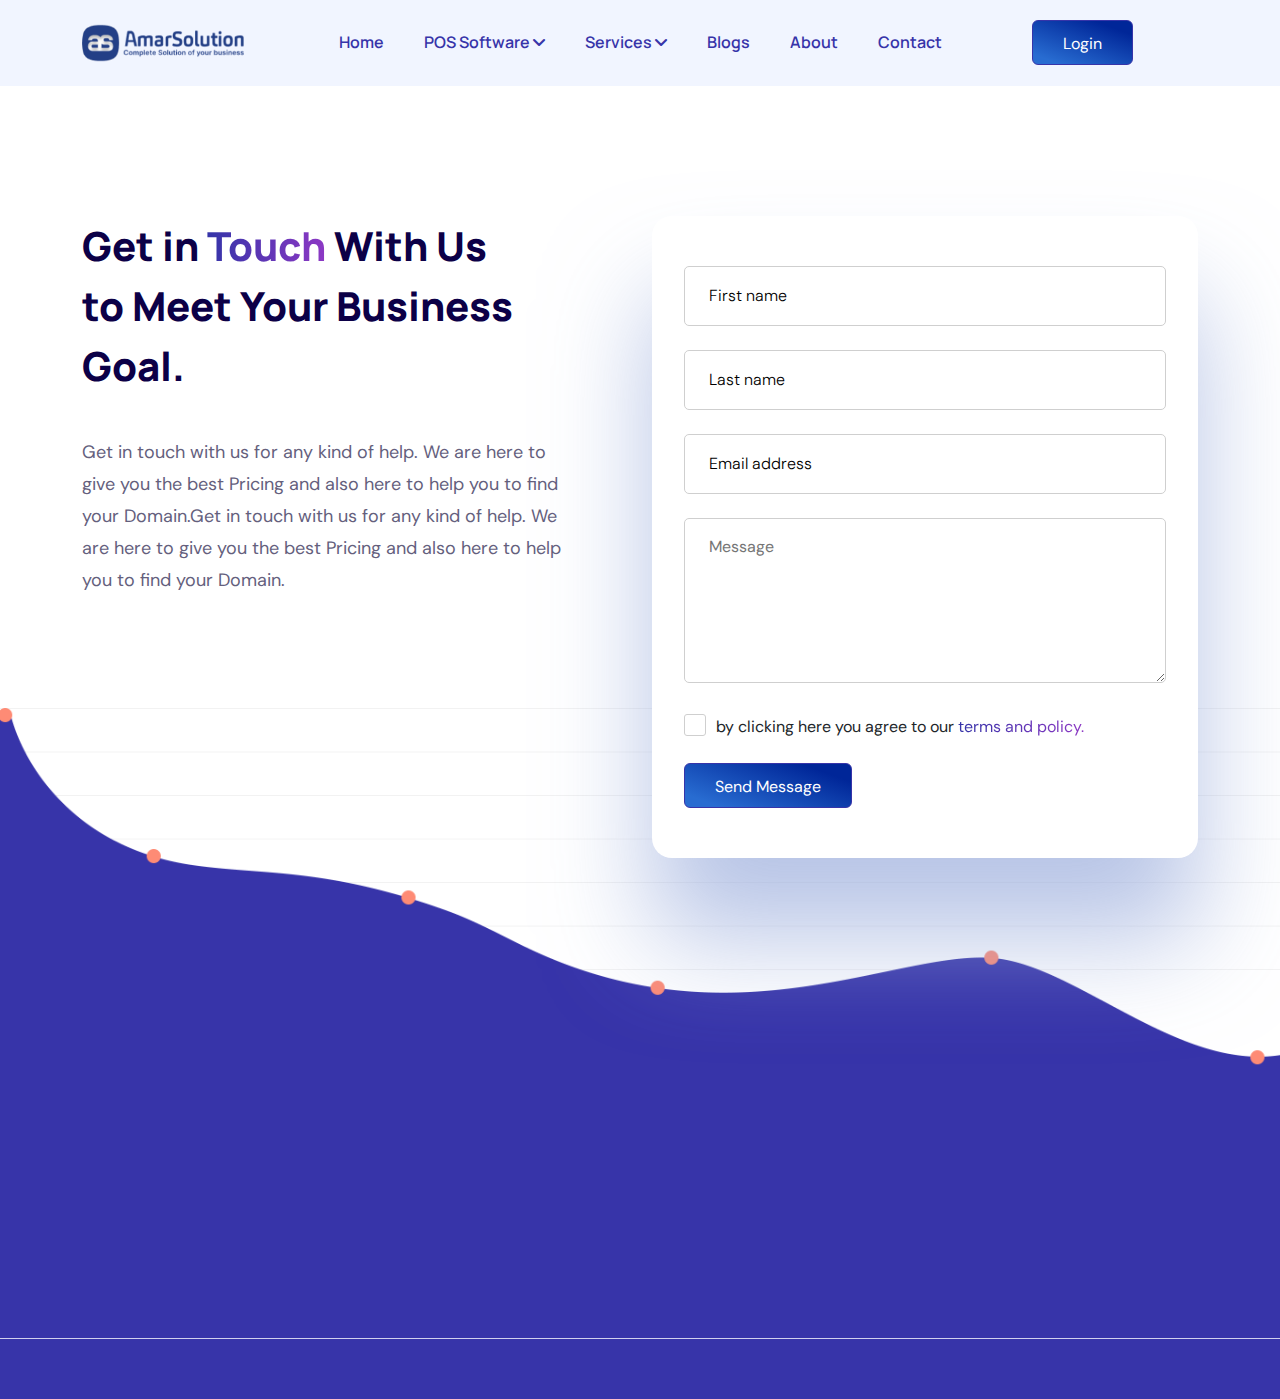
<file: contact-us.html>
<!DOCTYPE html>
<html lang="en">
<head>
    <meta charset="UTF-8">

    <!-- responsive tag -->
    <meta http-equiv="X-UA-Compatible" content="IE=edge">
    <meta name="viewport" content="width=device-width, initial-scale=1.0">
    <meta name="author" content="AkaarIT">
    <meta name="description" content="Amar Solution is one of the leading software companies. The only reliable software for conducting all types of business which is spread to thousands of traders across the country.">
	<meta name="keywords" content="Bangladesh, Domain, Hosting, Domain and Hosting, Cheapest Hosting, Cheapest Domain, Cheap Domain, Cheap Hosting, Domain Hosting, Domain hosting Bangladesh, Cheap Domain Bnagladesh, Cheap Hosting Bangladesh, Domain & Hosting, Domain & Hosting in Bangladesh, SSD Space, SSD Storage, High Speed hosting, High speed hosting in Bagladesh.">
    
    <!-- Fav Icon -->
    <link rel="icon" type="image/png" href="images/logo/image-logo.png">
    <title>Contact Amar Solution</title>

    <!-- Inject:css -->
    <link rel="stylesheet" type="text/css" href="css/bootstrap.min.css">
    <link rel="stylesheet" type="text/css" href="css/fontawesome/css/fontawesome.min.css">
    <link rel="stylesheet" type="text/css" href="css/fontawesome/css/all.css">
    <link rel="stylesheet" type="text/css" href="css/owl-carousel/owl.carousel.min.css">
    <link rel="stylesheet" type="text/css" href="css/animate.min.css">
    <link rel="stylesheet" type="text/css" href="css/style.css"> <!-- Template Stylesheet -->
    <link rel="stylesheet" type="text/css" href="css/responsive.css">

    <!--[if lt IE 9]>
    <script src="https://oss.maxcdn.com/html5shiv/3.7.2/html5shiv.min.js"></script>
    <script src="https://oss.maxcdn.com/respond/1.4.2/respond.min.js"></script>
    <![endif]-->

</head>
<body>

    <!-- Header -->
    <div class="ams-header">
        <div class="header-wpr">
            <div class="container">
                <div class="row align-items-center position-relative">
                    <div class="col-4 col-lg-2">
                        <a href="./index.html" class="logo"><img src="./images/logo/logo.png" alt="Amarsolution"></a>
                    </div>
                    <div class="col-5 col-lg-8">
                        <nav class="ams-nav-wpr text-end text-lg-start">
                            <ul class="ams-nav-menu">
                                <li class="menu-item"><a href="./index.html">Home</a></li>
                                <li class="nav-item menu-item-has-children"><a href="#">POS Software <i class="fa-solid fa-angle-down"></i></a>
                                    <ul class="sub-menu">
                                        <li><a href="#">Resturant Pos</a></li>
                                        <li><a href="#">Resturant Pos</a></li>
                                        <li><a href="#">Resturant Pos</a></li>
                                        <li><a href="#">Resturant Pos</a></li>
                                    </ul>
                                </li>
                                <li class="nav-item menu-item-has-children"><a href="#">Services <i class="fa-solid fa-angle-down"></i></a>
                                    <ul class="sub-menu">
                                        <li><a href="#">Custome Website</a></li>
                                        <li><a href="#">Custome Apps</a></li>
                                        <li><a href="#">Hosting</a></li>
                                        <li><a href="#">Resturant Pos</a></li>
                                    </ul>
                                </li>
                                <li class="menu-item"><a href="./blogs.html">Blogs</a></li>
                                <li class="menu-item"><a href="./about-us.html">About</a></li>
                                <li class="menu-item"><a href="./contact-us.html">Contact</a></li>
                            </ul>
                            <div class="nav-toggle d-lg-none">
                                <i class="fas fa-bars"></i>
                            </div>
                        </nav>
                    </div>
                    <div class="col-3 col-lg-2">
                        <div class="nav-action">
                            <a href="./login.html" class="ams-btn primary-btn">Login</a>
                        </div>
                    </div>
                </div>
            </div>
        </div>
    </div>

    <main class="ams-main-section">
        <!-- Contact us -->
        <div class="ams-contact">
            <div class="container">
                <div class="row">
                    <div class="col-lg-6">
                        <div class="contact-content pe-xxl-5">
                            <h2 class="wow fadeInUp">Get in <span class="color-text">Touch</span> With Us to Meet Your Business Goal.</h2>
                            <p class="pe-xl-5 wow fadeInUp">Get in touch with us for any kind of help. We are here to give you the best Pricing and also here to help you to find your Domain.Get in touch with us for any kind of help. We are here to give you the best Pricing and also here to help you to find your Domain.</p>
                        </div>
                    </div>
                    <div class="col-lg-6 mt-40 mt-lg-0">
                        <div class="contact-form wow fadeInRight">
                            <form>
                                <div class="input-grp">
                                    <label for="f-name" class="sr-only">First Name</label>
                                    <input type="text" placeholder="First name" id="f-name">
                                </div>
                                <div class="input-grp">
                                    <label for="l-name" class="sr-only">Last Name</label>
                                    <input type="text" placeholder="Last name" id="l-name">
                                </div>
                                <div class="input-grp">
                                    <label for="mail" class="sr-only">Email</label>
                                    <input type="text" placeholder="Email address" id="mail">
                                </div>
                                <div class="input-grp">
                                    <label for="msg" class="sr-only">Message</label>
                                    <textarea id="msg" placeholder="Message"></textarea>
                                </div>
                                <label for="terms"><input type="checkbox" id="terms">by clicking here you agree to our <a href="#" class="color-text">terms and policy.</a></label>
                                <button type="submit" class="ams-btn primary-btn mt-4">Send Message</button>
                            </form>
                        </div>
                    </div>
                </div>
            </div>
        </div>
    </main>

    <!-- Footer -->
    <footer class="ams-footer">
        <div class="footer-top aos-animate" data-aos="fade-up" data-aos-duration="500">
            <div class="container">
                <div class="row">
                    <div class="col-lg-3 col-sm-9 mb-4 mb-lg-0">
                        <div class="footer-widget footer-about wow fadeInLeft">
                            <a href="#"><img src="./images/logo/footer-logo.png" alt="Amarsolution"></a>
                            <p class="mt-4">Finance helps companies manage payments easily.</p>
                            <div class="footer-social-links mt-3">
                                <a href="#" aria-label="facebook"><i class="fa-brands fa-facebook-f"></i></a>
                                <a href="#" aria-label="twitter"><i class="fa-brands fa-twitter"></i></a>
                                <a href="#" aria-label="instagram"><i class="fa-brands fa-instagram"></i></a>
                                <a href="#" aria-label="linkedin"><i class="fa-brands fa-linkedin-in"></i></a>
                                <a href="#" aria-label="youtube"><i class="fa-brands fa-youtube"></i></a>
                            </div>
                        </div>
                    </div>
                    <div class="col-lg-9">
                        <div class="footer-widget footer-menu">
                            <div class="row">
                                <div class="col-lg-3 col-5 wow fadeInUp">
                                    <h5 class="mb-4 text-white">Hosting</h5>
                                    <ul class="menu-list">
                                        <li><a href="#">Features</a></li>
                                        <li><a href="#">Pricing</a></li>
                                        <li><a href="#">Case Studies</a></li>
                                        <li><a href="#">Reviews</a></li>
                                        <li><a href="#">Updates</a></li>
                                    </ul>
                                </div>
                                <div class="col-lg-2 col-7 wow fadeInUp">
                                    <h5 class="mb-4 text-white">About</h5>
                                    <ul class="menu-list">
                                        <li><a href="#">About</a></li>
                                        <li><a href="#">Contact Us</a></li>
                                        <li><a href="#">Carrers</a></li>
                                        <li><a href="#">Culture</a></li>
                                        <li><a href="#">Blog</a></li>
                                    </ul>
                                </div>
                                <div class="col-lg-3 col-5 mt-4 mt-lg-0 wow fadeInUp">
                                    <h5 class="mb-4 text-white">Support</h5>
                                    <ul class="menu-list">
                                        <li><a href="#">Getting Started</a></li>
                                        <li><a href="#">Help center</a></li>
                                        <li><a href="#">Server status</a></li>
                                        <li><a href="#">Report a bug</a></li>
                                        <li><a href="#">Chat support</a></li>
                                    </ul>
                                </div>
                                <div class="col-lg-4 col-7 mt-4 mt-lg-0 wow fadeInRight">
                                    <div class="footer-widget footer-contact">
                                        <h5 class="mb-4 text-white">Contacts us</h5>
                                        <ul class="contact-list">
                                            <li><img src="./images/shapes/icons/mail.svg" alt="Mail"><a href="mailto:contact@akaarit.com">contact@akaarit.com</a></li>
                                            <li><img src="./images/shapes/icons/call.svg" alt="Call"><a href="+88016-25646787">+88016-25646787</a></li>
                                            <li><img src="./images/shapes/icons/map.svg" alt="Map"><p>Sector-3, Road-13B, Uttara Dhaka, 1900</p></li>
                                        </ul>
                                    </div>
                                </div>
                            </div>
                        </div>
                    </div>
                </div>
            </div>
        </div>
        <div class="footer-bottom">
            <div class="container">
                <div class="row align-items-center">
                    <div class="col-lg-5 wow fadeInUp">
                        <p>Copyright &copy; 2022 <a href="#">Amar Solution.</a></p>
                    </div>
                    <div class="col-lg-7 mt-3 mt-lg-0">
                        <div class="footer-links text-lg-end wow fadeInUp">
                            <a href="#">All Rights Reserved</a>
                            <a href="#">Terms and Conditions</a>
                            <a href="#" class="border-end-0">Privacy Policy</a>
                        </div>
                    </div>
                </div>
            </div>
        </div>
    </footer>
    
    <!-- Js files -->
    <script src="js/modernizr-3.5.0.min.js"></script>

    <script src="js/jquery.min.js"></script>
    <script src="js/bootstrap.min.js"></script>
    <script src="js/owl.carousel.min.js"></script>
    <script src="js/wow.min.js"></script>
    <script src="js/main.js"></script>
    
</body>
</html>
</file>
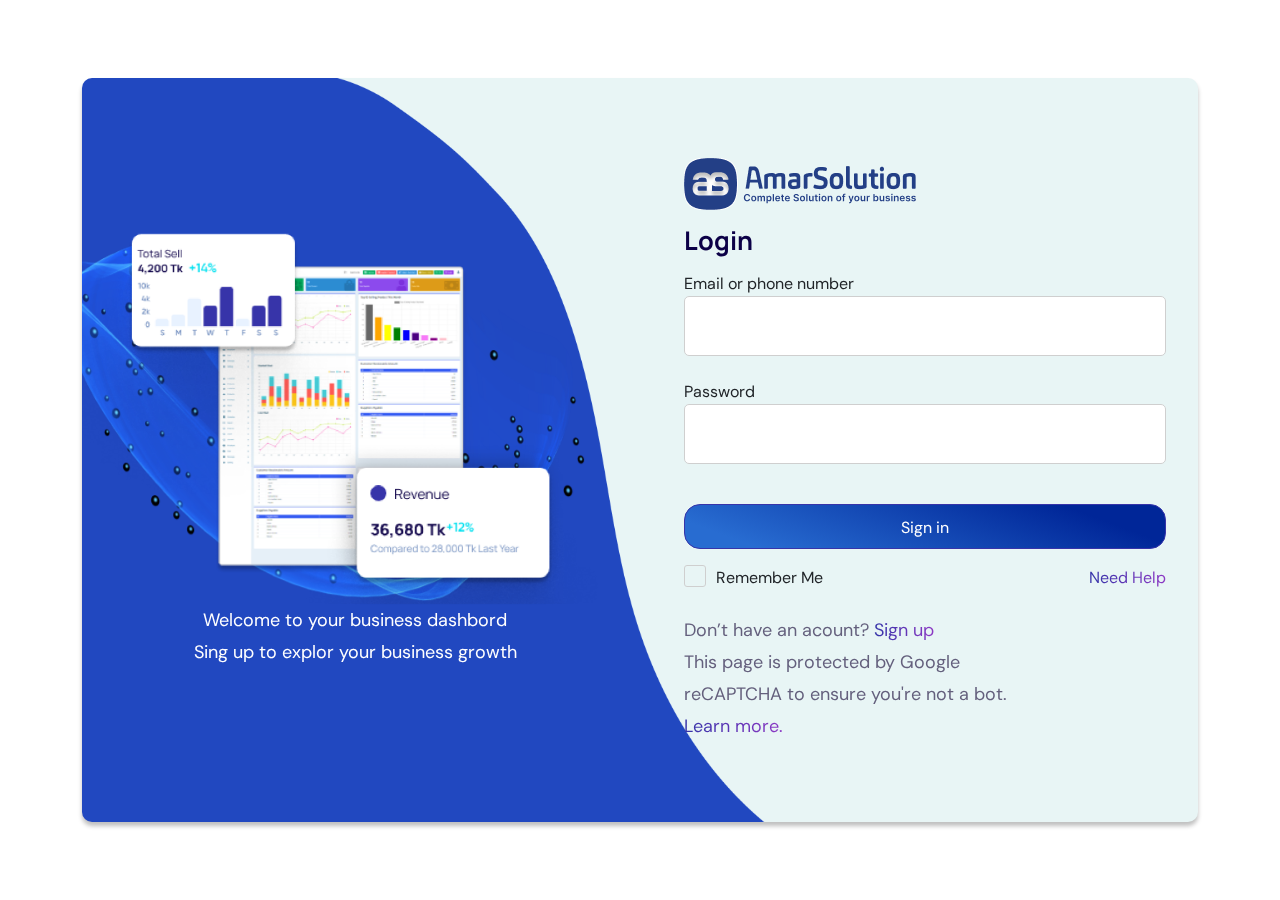
<file: login.html>
<!DOCTYPE html>
<html lang="en">
<head>
    <meta charset="UTF-8">

    <!-- responsive tag -->
    <meta http-equiv="X-UA-Compatible" content="IE=edge">
    <meta name="viewport" content="width=device-width, initial-scale=1.0">
    <meta name="author" content="AkaarIT">
    <meta name="description" content="Amar Solution is one of the leading software companies. The only reliable software for conducting all types of business which is spread to thousands of traders across the country.">
	<meta name="keywords" content="Bangladesh, Domain, Hosting, Domain and Hosting, Cheapest Hosting, Cheapest Domain, Cheap Domain, Cheap Hosting, Domain Hosting, Domain hosting Bangladesh, Cheap Domain Bnagladesh, Cheap Hosting Bangladesh, Domain & Hosting, Domain & Hosting in Bangladesh, SSD Space, SSD Storage, High Speed hosting, High speed hosting in Bagladesh.">
    
    <!-- Fav Icon -->
    <link rel="icon" type="image/png" href="images/logo/image-logo.png">
    <title>Amar Solution</title>

    <!-- Inject:css -->
    <link rel="stylesheet" type="text/css" href="css/bootstrap.min.css">
    <link rel="stylesheet" type="text/css" href="css/fontawesome/css/fontawesome.min.css">
    <link rel="stylesheet" type="text/css" href="css/fontawesome/css/all.css">
    <link rel="stylesheet" type="text/css" href="css/owl-carousel/owl.carousel.min.css">
    <link rel="stylesheet" type="text/css" href="css/animate.min.css">
    <link rel="stylesheet" type="text/css" href="css/style.css"> <!-- Template Stylesheet -->
    <link rel="stylesheet" type="text/css" href="css/responsive.css">

    <!--[if lt IE 9]>
    <script src="https://oss.maxcdn.com/html5shiv/3.7.2/html5shiv.min.js"></script>
    <script src="https://oss.maxcdn.com/respond/1.4.2/respond.min.js"></script>
    <![endif]-->

</head>
<body>

    <main class="ams-main-section">
        <div class="container">
            <div class="ams-login-wpr">
                <div class="ams-login">
                    <div class="row align-items-center">
                        <div class="col-lg-6 d-none d-lg-block">
                            <div class="login-content text-center">
                                <img src="./images/shapes/abstract.png" alt="abstract" class="login-abstract">
                                 <img src="./images/shapes/login-dashboard.png" alt="Dashboard">
                                <p class="text-white">Welcome to your business dashbord</p>
                                <p class="text-white">Sing up to explor your business growth </p>
                            </div>
                        </div>
                        <div class="col-lg-6">
                            <div class="contact-form">
                                <a href="#" class="logo"><img src="./images/logo/logo.png" alt="Logo"></a>
                                <h3 class="my-3">Login</h3>
                                <form class="login-form">
                                    <div class="input-grp">
                                        <label for="user-id">Email or phone number</label>
                                        <input type="text" placeholder="" id="user-id">
                                    </div>
                                    <div class="input-grp">
                                        <label for="password">Password</label>
                                        <input type="text" placeholder="" id="password">
                                    </div>
                                    <button type="submit" class="ams-btn primary-btn my-3">Sign in</button>
                                    <div class="d-flex justify-content-between align-items-center">
                                        <label for="remember"><input type="checkbox" id="remember">Remember Me</label>
                                        <a href="#" class="color-text">Need Help</a>
                                    </div>
                                </form>
                                <p class="mt-4">Don’t have an acount? <a href="#" class="color-text">Sign up</a></p>
                                <p class="w-75">This page is protected by Google reCAPTCHA to ensure you're not a bot. <a href="#" class="color-text">Learn more.</a></p>
                            </div>
                        </div>
                    </div>
                </div>
            </div>
        </div>
    </main>

    <!-- Js files -->
    <script src="js/modernizr-3.5.0.min.js"></script>

    <script src="js/jquery.min.js"></script>
    <script src="js/bootstrap.min.js"></script>
    <script src="js/owl.carousel.min.js"></script>
    <script src="js/wow.min.js"></script>
    <script src="js/main.js"></script>
    
</body>
</html>
</file>
<file: css/style.css>
@charset "utf-8";
@import url('https://fonts.googleapis.com/css2?family=DM+Sans:wght@400;500;700&family=Manrope:wght@300;400;500;600;700&display=swap');

:root {

    /* Colors */
    --primary-color: #3734A9;
    --secondary-color: #0C0047;
    --title-color: #0C0047;
    --text-color: #64607D;
    --body-bg-color:  #F1F5FF;
    --white-color: #ffffff;

    /* Typography */
    --body-font: 'DM Sans', sans-serif;
    --title-font: 'Manrope', sans-serif;
    --font-weight-small: 300;
    --font-weight-normal: 400;
    --font-weight-medium: 500;
    --font-weight-semi-bold: 600;
    --font-weight-bold: 700;
    --font-weight-bolder: 800;

    /* Others */
    --transition: .3s;
}

* {
    margin: 0;
    padding: 0;
    box-sizing: border-box;
}

html {
    overflow-x: hidden;
    scroll-behavior: smooth;
}

body {
    position: relative;
    font-family: var(--body-font);
    background-color: var(--white-color);
    overflow: hidden;
    transition: all .3s, background-color 0s;
}

img {
    max-width: 100%;
    height: auto;
    -moz-user-select: none;
    -webkit-user-select: none;
    -ms-user-select: none;
    user-select: none;
    -webkit-user-drag: none;
    -webkit-touch-callout: none;
    backface-visibility: hidden;
}

h1,
h2,
h3,
h4,
h5,
h6 {
    font-family: var(--title-font);
    font-weight: var(--font-weight-bold);
    color: var(--title-color);
    margin-bottom: 0;
}

h1 {
    font-size: 3.75rem;
    font-weight: var(--font-weight-bolder);
    line-height: 1.33;
}

h2 {
    font-size: 2.5rem;
    font-weight: var(--font-weight-bolder);
    line-height: 55px;
}

h3 {
    font-size: 1.6rem;
}

h4 {
    font-size: 1.5rem;
}

h5 {
    font-size: 1.25rem;
}

h6 {
    font-size: 1.15rem;
}

p{
    font: var(--font-weight-normal) 1.125rem/32px var(--body-font);
    color: var(--text-color);
    margin-bottom: 0;
}

ul {
    margin: 0;
    padding: 0;
}

li {
    list-style: none;
    font-family: var(--body-font);
}

a {
    text-decoration: none;
    transition: var(--transition);
}

a:hover {
    color: var(--text-color);
}

input,
textarea,
select,
button {
    outline: none;
    border: none;
}

input::placeholder {
    font-size: 1rem;
    font-weight: var(--font-weight-small);
    color: var(--text-color-light);
}

/* General Css */

.mt-30 {
    margin-top: 30px;
}

.mt-40 {
    margin-top: 40px;
}

.mt-50 {
    margin-top: 50px;
}

.mt-60 {
    margin-top: 60px;
}

.mt-100 {
    margin-top: 100px;
}

.mb-20 {
    margin-bottom: 20px;
}

.mb-40 {
    margin-bottom: 40px;
}

.mb-50 {
    margin-bottom: 50px;
}

.mb-100 {
    margin-bottom: 100px;
}

.p-50 {
    padding: 50px;
}

.pt-40 {
    padding-top: 40px;
}

.pt-50 {
    padding-top: 50px;
}

.pt-80 {
    padding-top: 80px;
}

.pt-100 {
    padding-top: 100px;
}

.pt-200 {
    padding-top: 200px;
}

.pt-300 {
    padding-top: 300px;
}

.pb-40 {
    padding-bottom: 40px;
}

.pb-50 {
    padding-bottom: 50px;
}

.pb-60 {
    padding-bottom: 60px;
}

.pb-80 {
    padding-bottom: 80px;
}

.pb-100 {
    padding-bottom: 100px;
}

.pb-200 {
    padding-bottom: 200px;
}

.px-50 {
    padding: 0 50px;
}

.px-100 {
    padding: 0 100px;
}

.py-70 {
    padding: 70px 0;
}

.py-80 {
    padding: 80px 0;
}

.mr-50 {
    margin-right: 50px;
}

.sec-spacer {
    padding: 100px 0;
}

.sec-spacer-50 {
    padding: 50px 0;
}

.sec-spacer-top{
    padding-top: 100px;
}

.sec-spacer-bottom{
    padding-bottom: 100px;
}

.ams-btn{
    position: relative;
    display: inline-block;
    width: max-content;
    height: 45px;
    font-size: 1rem;
    color: var(--primary-color);
    line-height: 45px;
    border: 1px solid var(--primary-color);
    border-radius: 6px;
    padding: 0 30px;
    text-align: center;
    z-index: 1;
    transition: ease-in .3s;
}

.ams-fashion .ams-btn{
    color: var(--white-color);
    border-color: var(--white-color);
}

.primary-btn{
    color: var(--white-color);
    background: linear-gradient(20.42deg, #286CD1 12.24%, #002698 82.82%);
    /* box-shadow: inset 0 0 0 0 var(--white-color); */
}

.primary-btn::before{
    position: absolute;
    left: 0;
    top: 0;
    content: "";
    width: 0;
    height: 100%;
    background-color: var(--white-color);
    border-radius: 6px;
    z-index: -1;
    transition: ease-in .3s;
}

.ams-fashion .primary-btn{
    background-color: #00A65A;
    border-color: #00A65A;
}

.primary-btn:hover{
    color: var(--primary-color);
    /* background-color: transparent;
    box-shadow: inset 100px 0 0 0 var(--white-color); */
}

.primary-btn:hover::before{
    width: 100%;
}

.ams-fashion .primary-btn:hover{
    color: #00A65A;
}

.color-text{
    /* background-image: linear-gradient(89.97deg,#0a89ff 1.84%,#eb3de2 102.67%); */
    background-image: linear-gradient(89.97deg, var(--primary-color) 1.84%,#eb3de2 102.67%);
    background-clip: text;
    background-size: 200%;
    -webkit-background-clip: text;
    -webkit-text-fill-color: transparent;
    animation: textanim 2s linear infinite;
}

@keyframes textanim{
    100%{
        background-position: 200%;
    }
}

.overflow-title {
    display: -webkit-box;
    -webkit-line-clamp: 2;
    -webkit-box-orient: vertical;
    overflow-y: hidden;
    text-overflow: ellipsis;
}

.bg-shapes img{
    position: absolute;
    top: -30px;
    right: 0;
    animation: float-bob-y 3s linear infinite;
    z-index: -1;
}

.vid-icon {
    position: relative;
    left: 50px;
    display: inline-block;
    height: 60px;
    width: 60px;
    background: var(--white-color);
    border-radius: 50%;
    text-align: center;
}
  
.vid-icon i {
    line-height: 60px;
    font-size: 24px;
    font-weight: 900;
    color: var(--primary-color);
    text-indent: 4px;
}
  
.vid-icon i:after {
    position: absolute;
    content: "";
    top: 0;
    bottom: 0;
    left: 0;
    right: 20px;
    height: 60px;
    width: 60px;
    border-radius: 50%;
    box-shadow: 0 0 rgb(55 52 168 / 10%), 0 0 0 15px rgb(55 52 168 / 10%),
        0 0 0 30px rgb(55 52 168 / 10%);
    animation: ripple-wave1 1s linear infinite;
    animation-play-state: running;
    opacity: 1;
    visibility: visible;
    transform: scale(1);
}
  
@keyframes ripple-wave1 {
to {
    box-shadow: 0 0 0 15px rgba(55, 52, 168, 0.1),
    0 0 0 30px rgba(55,52,168, 0.1), 0 0 0 45px rgba(55,52,168, 0.02);
}
}


/* Header */

.header-wpr{
    background-color: var(--body-bg-color);
    padding: 16px 0;
}

.ams-nav-menu{
    display: flex;
    justify-content: center;
    align-items: center;
    gap: 40px;
}

.ams-nav-menu li{
    position: relative;
}

.ams-nav-menu li a{
    display: block;
    font: var(--font-weight-semi-bold) 16px/21.86px var(--title-font);
    color: var(--primary-color);
    padding: 16px 0;
}

.ams-nav-menu .sub-menu li{
    display: block;
}

/* Banner */

.ams-banner{
    position: relative;
    background: url("../images/shapes/banner-shape.png") no-repeat center;
    background-size: cover;
    background-color: var(--white-color);
    padding: 100px 0;
    z-index: 1;
}

.fashion-banner{
    background: url("../images/banner/fashion-bg.png") no-repeat center;
}

.fashion-banner::before{
    position: absolute;
    content: "";
    top: 0;
    left: 0;
    width: 100%;
    height: 100%;
    background-color: rgba(2, 2, 2, 0.7);
    z-index: -1;
}

.color-title{
    color: var(--primary-color);
}

.fashion-banner .color-text{
    color: #00A65A;
}

.ams-banner .banner-image{
    animation: float-bob-x 3s linear infinite;
    z-index: -1;
}

.ams-sec-banner::before{
    position: absolute;
    content: '';
    width: 100%;
    height: 100%;
    background-image: linear-gradient(270deg, rgba(250, 104, 42, 0.5) 0%, rgba(196, 196, 196, 0) 100%);
}

.ams-sec-banner .banner-content{
    position: absolute;
    top: 10%;
    left: 0;
    width: 100%;
    transform: translateY(-10%);
}

/* About  */

.sec-spacer{
    padding: 100px 0;
}

.sec-title {
    font-size: 50px;
    color: var(--primary-color);
}

.sec-des {
    font-size: 22px;
    font-weight: var(--font-weight-medium);
}

.sec-facility-list li, .sec-useage-list li {
    font-size: 20px;
    color: var(--primary-color);
    margin-top: 8px;
}

.sec-facility-list li span {
    display: inline-block;
    width: 24px;
    height: 24px;
    font-size: 16px;
    color: #fff;
    text-align: center;
    background-color: #0AAE38;
    border-radius: 3px;
    line-height: 24px;
    vertical-align: text-top;
}

/* Partners */

.partner-slider .item{
    vertical-align: baseline;
}

/* Service */

.sec-heading p{
    margin: 20px auto 0;
}

.service-content h2,
.contact-content h2{
    line-height: 60px;
    margin-bottom: 40px;
}

.single-service{
    position: relative;
    background-color: #E8FFFF;
    box-shadow: 0px 1px 2px rgba(0, 0, 0, 0.25);
    border-radius: 8px;
    padding: 55px 40px;
    text-align: center;
    z-index: 1;
    transition: .1s ease-in-out;
    cursor: pointer;
}

.single-service::before{
    position: absolute;
    content: "";
    bottom: 0;
    left: 0;
    width: 100%;
    height: 0;
    background-color: var(--primary-color);
    border-radius: 8px;
    transition: ease .5s;
    z-index: -1;
}

.single-service:hover::before{
    height: 100%;
}

.services-wpr div[class^='col-']:nth-child(2) .single-service{
    background-color: #E4F6FF;
}

.services-wpr div[class^='col-']:nth-child(3) .single-service{
    background-color: #FFF0F1;
}

.services-wpr div[class^='col-']:nth-child(3) .single-service{
    background-color: #FFF0F1;
}

.services-wpr div[class^='col-']:nth-child(4) .single-service{
    background-color: #E8E4FF;
}

.services-wpr div[class^='col-']:nth-child(5) .single-service{
    background-color: #FFE7D6;
}

.services-wpr div[class^='col-']:nth-child(6) .single-service{
    background-color: #DAECFF;
}

.services-wpr div[class^='col-']:nth-child(7) .single-service{
    background-color: #E1FCFF;
}

.services-wpr div[class^='col-']:nth-child(8) .single-service{
    background-color: #FFDAE8;
}

.single-service:hover{
    /* transform: translateY(-10px) !important; */
    box-shadow: 1px 30px 100px 10px rgba(0, 0, 0, 0.25);
}

.single-service:hover *{
    color: var(--white-color);
}

.single-service .service-content h6{
    font-size: 20px;
    font-weight: var(--font-weight-bold);
    margin: 24px 0 10px;
}

.single-service .service-content p{
    font-size: .93rem;
    font-weight: var(--title-font);
    line-height: 24px;
}

.ams-service .bg-shapes img{
    top: 0;
    right: auto;
    left: 0;
    animation: float-bob-x 3s linear infinite;
}

.service-2 .single-service{
    display: grid;
    grid-template-columns: 70px 1fr;
    align-items: flex-start;
    grid-gap: 24px;
    text-align: left;
}

.service-2 .single-service h6{
    margin-top: 0;
}

.service-2 .single-service p{
    max-width: 65%;
}

/* Service Process */

.ams-service-process .sec-heading {
    position: relative;
    margin-bottom: 120px;
    z-index: 10;
}

.ams-service-process .sec-heading p{
    max-width: 70%;
    margin: 20px auto 16px 0;
}

.service-process-wpr{
    position: relative;
    display: grid;
    grid-template-columns: repeat(3,1fr);
    z-index: 1;
}

.service-process-wpr img{
    position: absolute;
    bottom: 70%;
    left: 0;
    width: 90%;
    z-index: -1;
}

.single-process .icon{
    width: 64px;
    height: 64px;
    display: flex;
    justify-content: center;
    align-items: center;
    background-color: var(--white-color);
    border-radius: 20px;
    margin-bottom: 32px;
}

.single-process .icon span{
    display: inline-block;
    width: 23px;
    height: 23px;
    background-color: var(--primary-color);
    border-radius: 10px;
}

.single-process{
    position: relative;
    max-width: 60%;
    margin-left: auto;
    z-index: 1;
}

.single-process:nth-child(2){
    bottom: 6%;
}

.single-process .process-nmbr{
    position: absolute;
    top: -5%;
    right: 0;
    width: max-content;
    font-size: 150px;
    font-weight: var(--font-weight-bolder);
    color: rgba(0, 0, 0, 0.05);
    z-index: -1;
}

/* Features */

.ams-features{
    position: relative;
    padding: 120px 0 100px;
    z-index: 1;
}

.ams-features > img{
    position: absolute;
    top: 0;
    width: 100%;
    height: 95%;
    z-index: -1;
}

.features-wpr{
    display: grid;
    grid-template-columns: repeat(4,1fr);
    grid-gap: 32px;
}

.features-wpr-2{
    display: grid;
    grid-template-columns: repeat(3,1fr);
    grid-gap: 30px;
}

.single-feature{
    position: relative;
    background: linear-gradient(#fff, #fff 50%, #3734a9 50%, #3734a9);
    background-size: 100% 200%;
    border: 1px solid #EAEAEA;
    border-radius: 15px;
    padding: 30px 30px 60px;
    transition: background .5s;
}

.single-feature:hover {
    background-position: 100% 100%;
}

.single-feature:hover *,
.single-feature:hover a{
    color: var(--white-color);
}

.features-wpr-2 .single-feature{
    display: grid;
    grid-template-columns: 40px 1fr;
    align-items: center;
    background-color: #D3FFE5;
    border-color: var(--primary-color);
    padding: 24px;
    text-align: left;
}

.single-feature p{
    text-align: justify;
    margin: 20px 0;
}

.single-feature .read-more{
    position: absolute;
    bottom: 30px;
    left: 30px;
    font-family: var(--title-font);
    font-weight: var(--font-weight-semi-bold);
    color: var(--secondary-color);
    text-decoration: underline;
}

.features-wpr-2 .single-feature i{
    display: inline-block;
    width: 30px;
    height: 30px;
    color: var(--white-color);
    background-color: var(--primary-color);
    border-radius: 4px;
    text-align: center;
    line-height: 30px;
}

.features-wpr-2 .single-feature p{
    margin-top: 0;
}

.feature-list li{
    font: var(--font-weight-medium) 16px/30px var(--body-font);
    margin-left: 16px;
    list-style: disc;
}

.feature-list-2 li{
    position: relative;
    font: var(--font-weight-medium) 16px/30px var(--body-font);
    list-style: none;
    padding-left: 32px;
    margin-bottom: 16px;
}

.feature-list-2 li::before{
    position: absolute;
    content: "\f00c";
    left: 0;
    font: 600 14px 'Font Awesome 6 Free';
    width: 25px;
    height: 25px;
    line-height: 25px;
    color: var(--white-color);
    background-color: #6DD130;
    border-radius: 50%;
    text-align: center;

}

/* Faq */

.ams-faq,
.features-2{
    position: relative;
    z-index: 1;
}

.ams-faq::before,
.features-2::before{
    position: absolute;
    content: "";
    left: 0;
    width: 100%;
    height: 100%;
    background: url("../images/shapes/faq-curve.png") no-repeat center;
    background-size: cover;
    z-index: -1;
}

.faq-shape1{
    top: 100px;
    left: 0;
    transform: rotate(180deg);
}

.faq-wpr{
    position: relative;
    max-width: 80%;
    margin: 0 auto;
    z-index: 1;
}

.faq-list li{
    display: block;
    width: 100%;
    background-color: var(--white-color);
    box-shadow: 0px 5px 16px rgba(8, 15, 52, 0.06);
    border-radius: 18px;
    padding: 40px 32px;
    margin-bottom: 24px;
}

.faq-list li input[type="radio"]{
    display: none;
}

.faq-list li label{
    width: 100%;
    display: flex;
    justify-content: space-between;
    align-items: center;
    font: var(--font-weight-medium) 22px/1.5 var(--body-font);
    cursor: pointer;
    user-select: none;
    transition: 0.45s;
}

.faq-list li input[type="radio"] ~ label i{
    display: inline-block;
    width: 50px;
    height: 50px;
    font-size: 24px;
    color: var(--primary-color);
    background-color: var(--white-color);
    border-radius: 50%;
    box-shadow: 0px 5px 16px rgba(8, 15, 52, 0.06);
    text-align: center;
    line-height: 50px;
}

.faq-list li input[type="radio"]:checked ~ label i{
    color: var(--white-color);
    background-color: var(--primary-color);
    transform: rotate(-180deg);
}

.faq-list li input[type="radio"]:hover~ label,
.faq-list li input[type="radio"]:checked ~ label{
    color: var(--primary-color);
}

.faq-content-wpr{
    width: 100%;
    overflow-y: hidden;
    height: 0;
    transition: 1s;
}

.faq-content-wpr .content{
    padding-top: 20px;
}

.faq-list li input[type="radio"]:checked ~ .faq-content-wpr{
    max-width: 715px;
    height: max-content;
}

/* Blogs */

.blog-cat-links{
    display: flex;
    justify-content: center;
    gap: 24px;
    margin-top: 10px;
}

.blog-cat-links a{
    display: inline-block;
    font-size: 1rem;
    color: #3D3D3D;
}

.blog-cat-links a.active{
    color: var(--primary-color);
    font-weight: var(--font-weight-medium);
}

.single-blog .blog-image img{
    border-radius: 10px;
}

.single-blog .blog-content .meta-data{
    display: flex;
    gap: 16px;
    margin-top: 10px;
}

.single-blog .blog-content .blog-title{
    display: inline-block;
    margin: 16px 0;
}

.single-blog .blog-content .ams-btn{
    margin-top: 16px;
}

.sidebar-blogs .single-blog{
    padding: 12px 0;
    border-bottom: 1px solid #DEE1E6;
}

.ams-pagination a{
    display: inline-block;
    width: 32px;
    height: 32px;
    font-size: .95rem;
    line-height: 32px;
    color: #212B36;
    border: 1px solid #DFE3E8;
    border-radius: 4px;
    margin-right: 5px;
}

.ams-pagination a:hover{
    color: var(--white-color);
    background-color: var(--primary-color);
}

/* Blog Details */

.ams-blog-details .blog-meta-data a{
    position: relative;
    display: inline-block;
    font-size: 1.10rem;
    color: var(--primary-color);
    margin-right: 24px;
}

.ams-blog-details .blog-meta-data a:not(:last-of-type)::after{
    position: absolute;
    content: "";
    right: -12px;
    width: 1px;
    height: 100%;
    background-color: rgba(0, 0, 0, 0.5);
}

.ams-blog-details .blog-meta-data a.active{
    color: rgba(0, 0, 0, 0.5);
}

.ams-blog-details .blog-des{
    text-align: justify;
}

.social-share span{
    font-size: 1.25rem;
}

.social-share a{
    display: inline-block;
    font-size: 1.5rem;
    color: var(--primary-color);
    margin: 0 10px;
}

.blog-tags a{
    display: inline-block;
    width: 90px;
    height: 35px;
    color: rgba(0, 0, 0, 0.5);
    background-color: #E1FCFF;
    border-radius: 30px;
    line-height: 35px;
    text-align: center;
}

.blog-tags a:nth-child(even){
    background-color: #FFDAE8;
}

.comment-form textarea{
    display: block;
    width: 100%;
    height: 180px;
    border: 1px solid rgba(194, 194, 194, 0.5);
    border-radius: 5px;
    padding: 16px;
    margin: 24px 0;
}

.blog-comments .single-comment{
    background-color: rgba(242, 242, 242, 0.3);
    border-radius: 5px;
    padding: 16px;
    margin-bottom: 24px;
}

.comment-meta-data span:first-child{
    color: rgba(0, 0, 0, 0.5);
    padding-right: 10px;
}

.comment-meta-data span:last-child{
    color: var(--primary-color);
}

/* Newsletter */

.ams-news-letter{
    background-color: var(--primary-color);
}

.ams-news-letter .ams-btn{
    height: auto;
    font-size: 1.10rem;
    color: var(--primary-color);
    background-color: var(--white-color);
    margin-top: 24px;
    padding: 22px 40px;
    line-height: 1;
}

.ams-news-letter .ams-btn:hover{
    color: var(--white-color);
    border-color: var(--white-color);
}

.ams-news-letter .ams-btn::before{
    background-color: var(--primary-color);
}

/* Testimonial */

.client-reviews .owl-stage-outer{
    overflow: visible;
    padding-bottom: 32px;
}

.client-reviews .owl-item{
    opacity: 0;
    visibility: hidden;
    cursor: not-allowed;
    pointer-events: none;
}

.client-reviews .owl-item.active{
    opacity: 1;
    visibility: visible;
    cursor: pointer;
    pointer-events: auto;
}

.client-reviews .owl-item.middle .single-review{
    box-shadow: 0px 8.14815px 6.51852px rgba(49, 49, 49, 0.0392593), 0px 1.85185px 3.14815px rgba(49, 49, 49, 0.0240741);
}

.owl-carousel .owl-dots {
    position: absolute;
    display: inline-block;
    bottom: 0;
    left: 50%;
}

.owl-carousel .owl-dot {
    margin: 5px;
    outline: none;
    width: 16px;
    height: 16px;
    border: 1px solid var(--text-color) !important;
    border-radius: 50%;
    background: transparent;
    transition: 0.3s;
}
  
.owl-carousel .owl-dot.active {
background: var(--primary-color);
box-shadow: inset 0 0 0 3px #fff;
}

.ams-testimonial{
    position: relative;
    padding: 140px 0 60px;
    z-index: 1;
}

.ams-testimonial::before{
    position: absolute;
    content: "";
    top: 0;
    left: 0;
    width: 100%;
    height: 80%;
    background: url("../images/shapes/testimonial-curve.png") no-repeat left -40%;
    background-size: cover;
    z-index: -1;
}

.single-review{
    position: relative;
    background-color: var(--white-color);
    border: 1px solid #EDEDED;
    box-shadow: none;
    margin-top:30px;
    transition: box-shadow var(--transition) ease-in;
}

.single-review .review-content{
    padding: 50px 24px 24px;
}

.quote{
    position: absolute;
    top: -25px;
    left: 25px;
    display: inline-block;
    width: 54px;
    height: 54px;
    font-size: 20px;
    color: var(--white-color);
    background-color: var(--primary-color);
    border-radius: 50%;
    text-align: center;
    line-height: 54px;
}

.review-ratings span{
    color: #FE8B75;
}

.review-msg{
    font-size: 16px;
    line-height: 24px;
    margin-top: 10px;
}

.single-review .client{
    display: grid;
    grid-template-columns: 40px 1fr;
    align-items: center;
    grid-column-gap: 10px;
    border-top: 1px solid #EAEFF3;
    padding: 24px;
}

.client-desig h6{
    font-size: 14px;
    font-weight: var(--font-weight-bold);
    margin-bottom: 5px;
}

.client-desig p{
    font-size: 12px;
    line-height: 14.52px;
}

/* Contact */

.ams-contact{
    padding-top: 130px;
    margin-bottom: -150px;
}

.contact-content h2{
    padding-right: 110px;
}

.contact-form{
    position: relative;
    background: #FFFFFF;
    box-shadow: 0px 80px 105.701px rgba(153, 171, 219, 0.7);
    border-radius: 20px;
    padding: 50px 32px;
    z-index: 10;
}

.contact-form .input-grp input,
.contact-form .input-grp textarea{
    width: 100%;
    height: 60px;
    border: 1px solid #CFCFCF;
    border-radius: 5px;
    padding: 0 24px;
    margin-bottom: 24px;
}

.contact-form input[type="checkbox"]{
    position: relative;
    appearance: none;
    width: 22px;
    height: 22px;
    border: 1px solid #CFCFCF;
    border-radius: 3px;
    margin-right: 10px;
    vertical-align: sub;
}

.contact-form input[type="checkbox"]:checked::before{
    position: absolute;
    content: "\f00c";
    width: 100%;
    height: 100%;
    font-family: 'Font Awesome 6 Free';
    font-weight: var(--font-weight-semi-bold);
    color: var(--white-color);
    border-radius: 3px;
    background-color: var(--primary-color);
    text-align: center;
    line-height: 22px;
}

.contact-form .input-grp textarea{
    height: 165px;
    padding: 16px 24px;
}

.contact-links{
    position: relative;
    background-color: var(--white-color);
    border-radius: 8px;
    box-shadow: 0px 4px 4px rgba(0, 0, 0, 0.25);
    padding: 60px 40px;
    margin: 32px 50px 0 0;
    z-index: 10;
}

.contact-links > p{
    max-width: 65%;
    font-size: .95rem;
    line-height: 1.7;
}

.contact-links ul li{
    display: flex;
    gap: 10px;
    margin-top: 8px;
}

.contact-links li a{
    display: block;
    color: #000;
}

/* Login */

.ams-login-wpr{
    height: 100vh;
    display: flex;
    justify-content: center;
    align-items: center;
}

.ams-login{
    position: relative;
    background: url("../images/shapes/login-shape.png") no-repeat;
    background-size: 65%;
    background-color: #E8F5F5;
    border-radius: 10px;
    box-shadow: 0px 4px 4px rgba(0, 0, 0, 0.25);
    padding: 30px 0;
    z-index: 1;
}

.login-abstract{
    position: absolute;
    width: 45%;
    z-index: -1;
}

.ams-login .contact-form{
    background-color: transparent;
    box-shadow: none;
}

.ams-login .login-form .ams-btn{
    width: 100%;
    background-color: #2148C0;
    border-radius: 16px;
}

.login-form .ams-btn:hover{
    color: var(--white-color);
}

/* Footer */

.ams-footer{
    position: relative;
    background: url("../images/shapes/footer-stripe.png") no-repeat left top;
    background-size: contain;
    padding-top: 250px;
    z-index: 1;
}

.ams-footer::before{
    position: absolute;
    content: "";
    right: 0;
    bottom: 0;
    width: 100%;
    height: 100%;
    background: url("../images/shapes/footer-curve.png") no-repeat left top;
    background-size: cover;
    z-index: -1;
}

.ams-footer p{
    font-size: 1rem;
    color: var(--white-color);
}

.ams-footer a{
    display: inline-block;
    font-size: 1rem;
    line-height: 30px;
    color: var(--white-color);
    transition: var(--transition);
}

.ams-footer a:hover{
    color: #FE8B75;
}

.footer-top{
    padding: 90px 0 50px;
}

.footer-social-links a{
    font-size: 20px;
    margin-right: 16px;
}

.footer-menu li a{
    margin-bottom: 8px;
}

.footer-contact .contact-list li{
    display: grid;
    grid-template-columns: 25px 1fr;
    align-items: flex-start;
    grid-column-gap: 8px;
    font-size: 18px;
    margin-bottom: 24px;
}

.footer-contact .contact-list li a{
    line-height: 20px;
}

.footer-bottom{
    padding: 14px 0;
    border-top: 1px solid rgba(248,248,254,.8);
}

.footer-links a{
    color: #FE8B75;
    border-right: 1px solid var(--white-color);
    text-decoration: underline;
    text-decoration-color: #FE8B75;
    padding: 0 10px 0 5px;
    line-height: 1.1;
}

.footer-links a:first-child{
    color: var(--white-color);
    text-decoration: none;
    pointer-events: none;
}

/* Animation */

@keyframes toRightFromLeft {
    49% {
        -webkit-transform: translate(100%);
        transform: translate(100%);
    }
    50% {
        opacity: 0;
        -webkit-transform: translate(-100%);
        transform: translate(-100%);
    }
    51% {
        opacity: 1;
    }
}

@keyframes toLeftFromRight {
    49% {
        -webkit-transform: translate(-100%);
        transform: translate(-100%);
    }
    50% {
        opacity: 0;
        -webkit-transform: translate(100%);
        transform: translate(100%);
    }
    51% {
        opacity: 1;
    }
}

@keyframes toTopFromBottom {
    49% {
        -webkit-transform: translateY(100%);
        transform: translateY(100%);
    }
    50% {
        opacity: 0;
        -webkit-transform: translateY(-100%);
        transform: translateY(-100%);
    }
    51% {
        opacity: 1;
    }
}

@keyframes toShortTopFromBottom {
    49% {
        margin-top: 10px;
    }
    50% {
        opacity: 0;
        margin-top: -10px;
    }
    51% {
        opacity: 1;
    }
}

@keyframes float-bob-x {
    0% {
        -webkit-transform: translateX(-30px);
        transform: translateX(-30px);
    }

    50% {
        -webkit-transform: translateX(-10px);
        transform: translateX(-10px);
    }

    100% {
        -webkit-transform: translateX(-30px);
        transform: translateX(-30px);
    }
}

@keyframes float-bob-y {
    0% {
        -webkit-transform: translateY(-30px);
        transform: translateY(-30px);
    }

    50% {
        -webkit-transform: translateY(-10px);
        transform: translateY(-10px);
    }

    100% {
        -webkit-transform: translateY(-30px);
        transform: translateY(-30px);
    }
}

@keyframes scale-bob {
    0% {
        -webkit-transform: scale(.2);
        transform: scale(.2);
    }

    50% {
        -webkit-transform: scale(.5);
        transform: scale(.5);
    }

    100% {
        -webkit-transform: scale(1);
        transform: scale(1);
    }
}
</file>
<file: css/responsive.css>
/* Min Width 1400px */
@media only screen and (min-width:1400px){

    .container-right{
        padding-left: calc((100% - 1320px) / 2 + 15px) !important;
        padding-right: 0;
    }

    .ams-banner .banner-image{
        position: absolute;
        width: 50%;
        top: 0;
        right: 0;
    }

    .single-process:nth-child(3){
        bottom: 65% !important;
    }

    .single-process:last-child{
        bottom: 175% !important;
    }

    .footer-top{
        padding-top: 200px;
    }

}

/* Min Width 1200px */
@media only screen and (min-width:1200px){

    .container-right{
        padding-left: calc((100% - 1140px) / 2 + 15px);
        padding-right: 0;
    }

    .single-process:nth-child(3){
        bottom: 48%;
    }

    .single-process:last-child{
        bottom: 128%;
    }

}

/* Min Width 992px */
@media only screen and (min-width:992px){

    .ams-nav-menu{
        display: flex !important;
    }

    .ams-nav-menu .sub-menu{
        position: absolute;
        display: block !important;
        width: 250px;
        background: var(--white-color);
        box-shadow: 0 0 20px 3px rgb(0 0 0 / 5%);
        opacity: 0;
        visibility: hidden;
        transform: translateY(50px);
        transition: transform 0.3s ease-in-out;
        z-index: 99;
    }

    .ams-nav-menu li:hover > .sub-menu{
        opacity: 1;
        visibility: visible;
        transform: translateY(0);
    }

    .sub-menu li a{
        position: relative;
        display: block;
        font-size: .95rem;
        border-bottom: 1px dashed #ededed;
        padding: 10px 15px;
    }

    .sub-menu li a:hover{
        color: var(--secondary-color);
        padding-left: 20px;
    }

    .sec-heading p{
        max-width: 50%;
    }

}

/* Max Width 1199px */
@media only screen and (max-width:1199px){

    .container-right{
        padding-left: calc((100% - 960px) / 2 + 15px);
        padding-right: 0;
    }

    .ams-nav-menu{
        justify-content: flex-end;
        gap: 32px;
    }

    .banner-content h1{
        font-size: 3rem;
    }

    .contact-content h2{
        padding-right: 0;
    }

    .features-wpr{
        grid-template-columns: repeat(2,1fr);
        grid-gap: 24px;
    }

    .service-process-wpr img{
        bottom: 85%;
    }

    .single-process{
        max-width: 70%;
        left: 15%;
    }

    .single-process:nth-child(2){
        bottom: 10%;
    }

    .single-process:nth-child(3){
        bottom: 48%;
    }

    .single-process:last-child{
        bottom: 120%;
        left: 8%;
    }

    .single-service{
        padding: 40px 24px;
    }

    .service-2 .single-service p{
        max-width: 100%;
    }

}

/* Max Width 991px */
@media only screen and (max-width:991px){

    .container-right{
        padding-left: calc((100% - 720px) / 2 + 15px);
        padding-right: 0;
    }

    .sec-spacer,
    .ams-banner{
        padding: 80px 0;
    }

    .ams-contact{
        padding-top: 80px;
    }

    /* Mobile Menu Start */

    .nav-toggle {
        display: inline-block;
        width: 40px;
        height: 40px;
        font-size: 24px;
        color: var(--primary-color);
        background-color: #fff;
        border: 1px solid var(--primary-color);
        border-radius: 5px;
        text-align: center;
        line-height: 40px;
        cursor: pointer;
    }

    .ams-nav-menu{
        position: absolute;
        top: 65px;
        left: 0;
        display: none;
        width: 100%;
        background-color: var(--white-color);
        box-shadow: 0 0 20px 3px rgb(0 0 0 / 5%);
        padding: 0 24px;
        z-index: 10;
    }

    .ams-nav-menu li a{
        display: flex;
        justify-content: space-between;
        padding: 12px 24px;
    }

    .ams-nav-menu > li a{
        border-bottom: 1px solid #3734a91a;
    }

    .ams-nav-menu > li:last-child a{
        border-bottom: none;
    }

    .ams-nav-menu .sub-menu{
        display: none;
    }

    .ams-nav-menu .sub-menu li a{
        border-bottom:  1px dashed #ededed;
        margin-left: 30px;
        padding: 12px 20px;
    }

    /* Mobile Menu End */

    .ams-service-process .sec-heading p{
        max-width: 100%;
    }

    .service-process-wpr img{
        bottom: 70%;
    }

    .single-process{
        max-width: 85%;
        left: 0;
    }

    .single-process:nth-child(2){
        bottom: 4%;
    }

    .single-process:nth-child(3){
        left: 15%;
        bottom: 25%;
    }

    .single-process:last-child{
        left: 15%;
        bottom: 68%;
    }

    .sidebar-blogs{
        display: grid;
        grid-template-columns: repeat(2,1fr);
        margin-top: 40px;
    }

    .contact-links{
        margin-right: 0;
    }

    .faq-wpr{
        max-width: 100%;
    }

    .ams-login{
        background: none;
        background-color: #E8F5F5;
    }

}

/* Max Width 767px */

@media only screen and (max-width:767px){

    .container-right{
        padding-left: calc((100% - 540px) / 2 + 15px);
        padding-right: 0;
    }

    .single-service{
        padding: 30px 24px;
    }

    .features-wpr{
        grid-template-columns: 1fr;
    }

    .ams-service-process .sec-heading{
        margin-bottom: 40px;
    }

    .service-process-wpr img{
        display: none;
    }

    .service-process-wpr{
        grid-template-columns: repeat(2,1fr);
        grid-gap: 24px;
    }

    .single-process{
        max-width: 100%;
        left: 0 !important;
        bottom: 0 !important;
    }

    .single-process .icon{
        border: 1px solid var(--primary-color);
    }

    .sidebar-blogs{
        grid-template-columns: 1fr;
        grid-row-gap: 16px;
    }

    .faq-list li{
        padding: 20px 16px;
    }

    .faq-list li label{
        display: grid;
        grid-template-columns: 1fr 40px;
    }

    .faq-list li input[type="radio"] ~ label i{
        width: 40px;
        height: 40px;
        font-size: 20px;
        line-height: 40px;
    }

    .contact-links{
        padding: 32px 24px;
    }

    .service-2 .single-service{
        grid-template-columns: 1fr;
    }

}

/* Max Width 575px */

@media only screen and (max-width:575px){

    .container-right{
        padding-left: var(--bs-gutter-x,.75rem);
        padding-right: 0;
    }

}

/* Max Width 480px */

@media only screen and (max-width:480px){

    h2{
        font-size: 2.25rem;
    }

    .service-process-wpr{
        grid-template-columns: 1fr;
    }

    .footer-top{
        padding-top: 100px;
    }

}

/* Max Width 416px */

@media only screen and (max-width:416px){

    h2{
        font-size: 1.88rem;
    }

    .nav-action .ams-btn{
        height: 40px;
        line-height: 40px;
        padding: 0 16px;
    }

    .banner-content h1 {
        font-size: 2.285rem;
    }

    .contact-form{
        padding: 32px 16px;
    }

    .service-content h2, .contact-content h2{
        line-height: 45px;
    }

    .social-share-wpr{
        flex-direction: column;
        justify-content: flex-start;
        gap: 24px;
    }

}

/* Max Width 380px */

@media only screen and (max-width:380px){

    .banner-content h1 {
        font-size: 2rem;
    }

    .footer-menu div[class^="col-"]{
        width: 100%;
    }

}

/* Max Width 320px */

@media only screen and (max-width:320px){

    .nav-action .ams-btn{
        padding: 0 12px;
    }

    .banner-content h1 {
        font-size: 1.8rem;
    }

}
</file>
